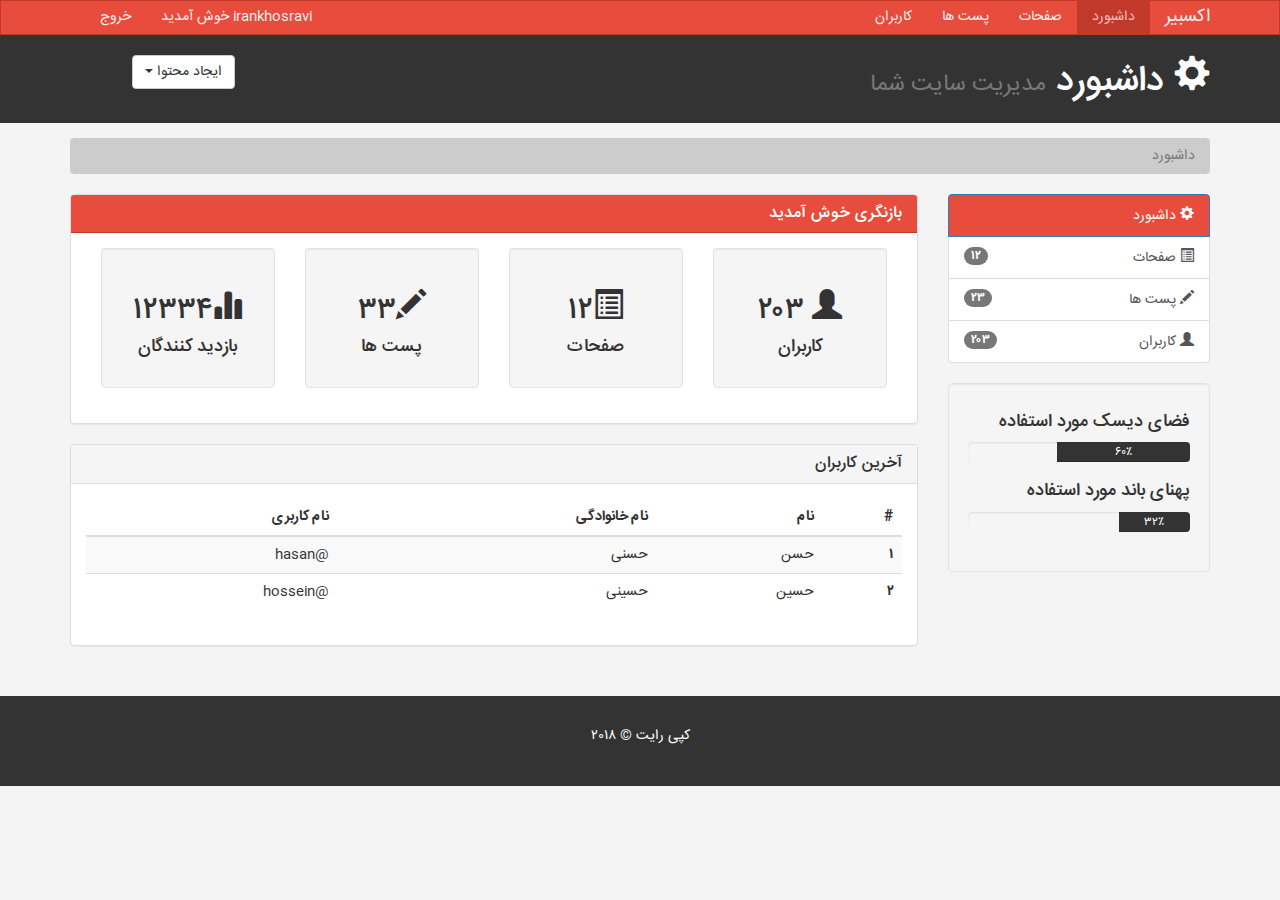
<file: index.html>
<!DOCTYPE html>
<html lang="fa" dir="rtl">
<head>
<meta charset="utf-8">
<meta http-equiv="X-UA-Compatible" content="IE=edge">
<meta name="viewport" content="width=device-width, initial-scale=1">
<title>محیط مدیریت | ‌ویرایش صفحه</title>
<link rel="shortcut icon" href="favicon.ico" type="image/x-icon"/>
<link href="css/bootstrap.min.css" rel="stylesheet">
<link href="css/bootstrap-rtl.min.css" rel="stylesheet">
<link href="css/style.css" rel="stylesheet">
<!--[if lt IE 9]>
<script src="https://oss.maxcdn.com/html5shiv/3.7.3/html5shiv.min.js"></script>
<script src="https://oss.maxcdn.com/respond/1.4.2/respond.min.js"></script>
<![endif]-->
</head>
<body>
<nav class="navbar navbar-default">
<div class="container">
<div class="navbar-header">
<button type="button" class="navbar-toggle collapsed" data-toggle="collapse" data-target="#navbar" aria-expanded="false" aria-controls="navbar">
<span class="sr-only">Toggle navigation</span>
<span class="icon-bar"></span>
<span class="icon-bar"></span>
<span class="icon-bar"></span>
</button>
<a class="navbar-brand" href="index.html">اکسبیر</a>
</div>
<div id="navbar" class="collapse navbar-collapse">
<ul class="nav navbar-nav">
<li class="active"><a href="index.html">داشبورد</a></li>
<li><a href="pages.html">صفحات</a></li>
<li><a href="posts.html">پست ها</a></li>
<li><a href="users.html">کاربران</a></li>
</ul>
<ul class="nav navbar-nav navbar-left">
<li><a href="#">irankhosravi خوش آمدید</a></li>
<li><a href="login.html">خروج</a></li>
</ul>
</div><!--/.nav-collapse -->
</div>
</nav>
<header id="header">
<div class="container">
<div class="row">
<div class="col-md-10">
<h1><span class="glyphicon glyphicon-cog" aria-hidden="true"></span> داشبورد <small>مدیریت سایت شما</small></h1>
</div>
<div class="col-md-2">
<div class="dropdown create">
<button class="btn btn-default dropdown-toggle" type="button" id="dropdownMenu1" data-toggle="dropdown" aria-haspopup="true" aria-expanded="true">
ایجاد محتوا
<span class="caret"></span>
</button>
<ul class="dropdown-menu" aria-labelledby="dropdownMenu1">
<li><a type="button" data-toggle="modal" data-target="#addPage">افزودن صفحه</a></li>
<li><a href="#">افزودن پست</a></li>
<li><a href="#">افزودن کاربر</a></li>
</ul>
</div>
</div>
</div>
</div>
</header>
<section id="breadcrumb">
<div class="container">
<ol class="breadcrumb">
<li class="active">داشبورد</li>
</ol>
</div>
</section>
<section id="main">
<div class="container">
<div class="row">
<div class="col-md-3">
<div class="list-group">
<a href="index.html" class="list-group-item active">
<span class="glyphicon glyphicon-cog" aria-hidden="true"></span> داشبورد</a>
<a href="pages.html" class="list-group-item"><span class="glyphicon glyphicon-list-alt" aria-hidden="true"></span> صفحات <span class="badge">۱۲</span></a>
<a href="posts.html" class="list-group-item"><span class="glyphicon glyphicon-pencil" aria-hidden="true"></span> پست ها <span class="badge">۲۳</span></a>
<a href="users.html" class="list-group-item"><span class="glyphicon glyphicon-user" aria-hidden="true"></span>  کاربران <span class="badge">۲۰۳</span></a>
</div>
<div class="well">
<h4>فضای دیسک مورد استفاده</h4>
<div class="progress">
<div class="progress-bar" role="progressbar" aria-valuenow="60" aria-valuemin="0" aria-valuemax="100" style="width: 60%;">
۶۰٪
</div>
</div>
<h4>پهنای باند مورد استفاده</h4>
<div class="progress">
<div class="progress-bar" role="progressbar" aria-valuenow="32" aria-valuemin="0" aria-valuemax="100" style="width: 32%;">
۳۲٪
</div>
</div>
</div>
</div>
<div class="col-md-9">
<div class="panel panel-default">
<div class="panel-heading main-color-bg">
<h3 class="panel-title">بازنگری خوش آمدید</h3>
</div>
<div class="panel-body">
<div class="col-md-3">
<div class="well text-center">
<h2><span class="glyphicon glyphicon-user" aria-hidden="true"></span> ۲۰۳</h2>
<h4>کاربران</h4>
</div>
</div>
<div class="col-md-3">
<div class="well text-center">
<h2><span class="glyphicon glyphicon-list-alt" aria-hidden="true"></span>۱۲</h2>
<h4>صفحات</h4>
</div>
</div>
<div class="col-md-3">
<div class="well text-center">
<h2><span class="glyphicon glyphicon-pencil" aria-hidden="true"></span>۳۳</h2>
<h4>پست ها</h4>
</div>
</div>
<div class="col-md-3 text-center">
<div class="well">
<h2><span class="glyphicon glyphicon-stats" aria-hidden="true"></span>۱۲۳۳۴</h2>
<h4>بازدید کنندگان</h4>
</div>
</div>
</div>
</div>
<div class="panel panel-default">
<div class="panel-heading">
<h3 class="panel-title">آخرین کاربران</h3>
</div>
<div class="panel-body">
<table class="table table-striped table-hover">
<thead> 
<tr>
<th>#</th> 
<th>نام</th> 
<th>نام خانوادگی<th>
<th>نام کاربری</th> 
</tr> 
</thead> 
<tbody> 
<tr>
<th scope="row">۱</th> 
<td>حسن</td> 
<td>حسنی</td>
<td></td>
<td>@hasan</td>
</tr>
<tr>
<th scope="row">۲</th>
<td>حسین</td>
<td>حسینی</td>
<td></td> 
<td>@hossein</td> 
</tr>
</tbody> 
</table>
</div>
</div>		
</div>
</div>
</div>
</section>
<div class="modal fade" id="addPage" tabindex="-1" role="dialog" aria-labelledby="myModalLabel">
<div class="modal-dialog modal-lg" role="document">
<div class="modal-content">
<form>
<div class="modal-header">
<button type="button" class="close" data-dismiss="modal" aria-label="Close"><span aria-hidden="true">&times;</span></button>
<h4 class="modal-title" id="myModalLabel">افزودن صفحه</h4>
</div>
<div class="modal-body">
<div class="form-group">
<label for="title">عنوان</label>
<input type="text" id="title" name="title" class="form-control">
</div>
<div class="form-group">
<label for="body">متن</label>
<textarea id="body" name="body" class="form-control"></textarea>
</div>
<div class="checkbox-inline">
<label for="published">منتشر شده</label>
<input type="checkbox" id="published" name="published">
</div>
</div>
<div class="modal-footer">
<button type="button" class="btn btn-default" data-dismiss="modal">بستن</button>
<button type="submit" class="btn btn-primary">ذخیره تغییرات</button>
</div>
</form>
</div>
</div>
</div>
<script src="js/jquery.min.js"></script>
<script src="js/bootstrap.min.js"></script>										
<script src="ckeditor/ckeditor.js"></script>
<script>
CKEDITOR.replace('body' ,{
filebrowserUploadUrl : '/admin/panel/upload-image',
filebrowserImageUploadUrl :  '/admin/panel/upload-image'
});
</script>
<footer id="footer" class="clearfix">
<p>کپی رایت &copy; ۲۰۱۸</p>
</footer>
</body>
</html>
</file>
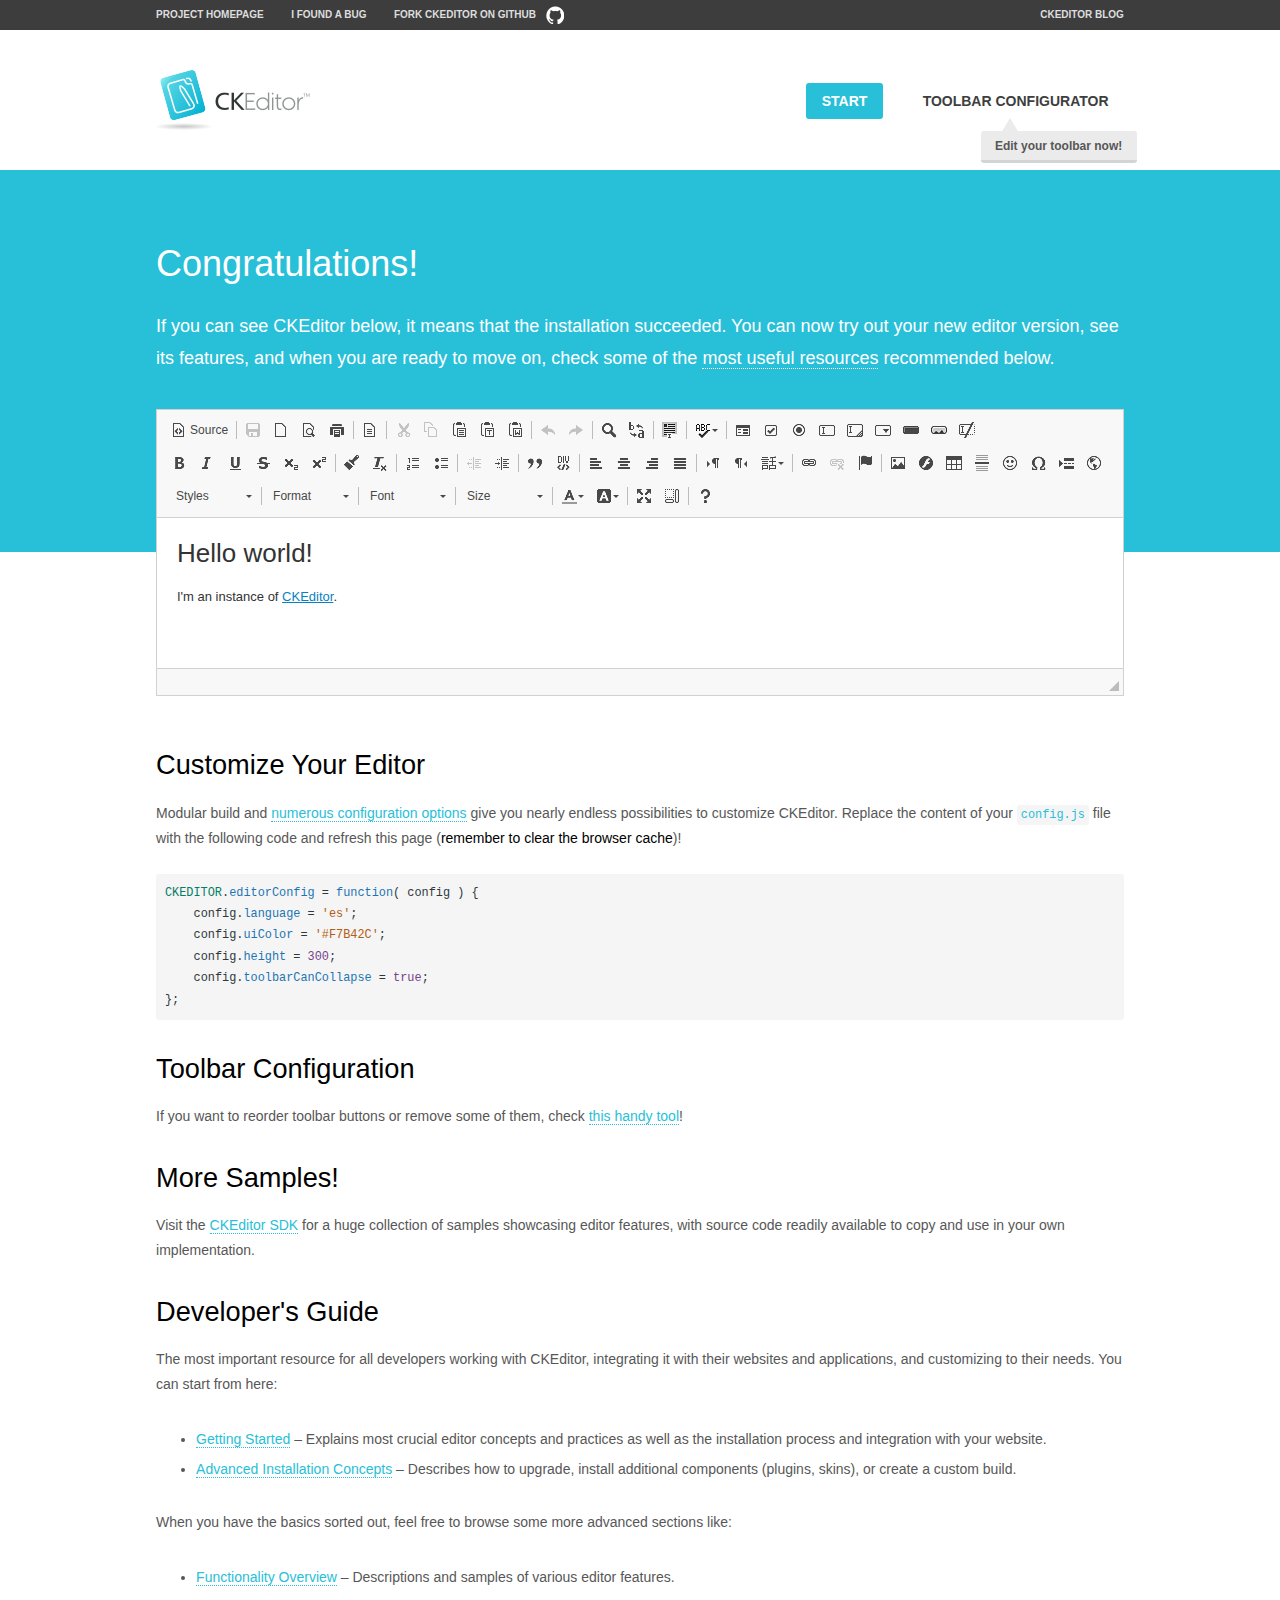
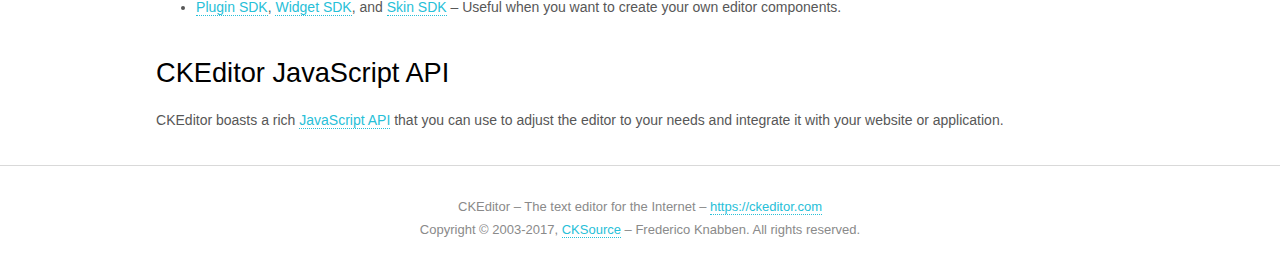
<file: ckeditor/samples/index.html>
<!DOCTYPE html>
<!--
Copyright (c) 2003-2017, CKSource - Frederico Knabben. All rights reserved.
For licensing, see LICENSE.md or https://ckeditor.com/legal/ckeditor-oss-license
-->
<html>
<head>
	<meta charset="utf-8">
	<title>CKEditor Sample</title>
	<script src="../ckeditor.js"></script>
	<script src="js/sample.js"></script>
	<link rel="stylesheet" href="css/samples.css">
	<link rel="stylesheet" href="toolbarconfigurator/lib/codemirror/neo.css">
</head>
<body id="main">

<nav class="navigation-a">
	<div class="grid-container">
		<ul class="navigation-a-left grid-width-70">
			<li><a href="https://ckeditor.com/ckeditor-4/">Project Homepage</a></li>
			<li><a href="https://github.com/ckeditor/ckeditor-dev/issues">I found a bug</a></li>
			<li><a href="http://github.com/ckeditor/ckeditor-dev" class="icon-pos-right icon-navigation-a-github">Fork CKEditor on GitHub</a></li>
		</ul>
		<ul class="navigation-a-right grid-width-30">
			<li><a href="https://ckeditor.com/blog/">CKEditor Blog</a></li>
		</ul>
	</div>
</nav>

<header class="header-a">
	<div class="grid-container">
		<h1 class="header-a-logo grid-width-30">
			<a href="index.html"><img src="img/logo.png" alt="CKEditor Sample"></a>
		</h1>

		<nav class="navigation-b grid-width-70">
			<ul>
				<li><a href="index.html" class="button-a button-a-background">Start</a></li>
				<li><a href="toolbarconfigurator/index.html" class="button-a">Toolbar configurator <span class="balloon-a balloon-a-nw">Edit your toolbar now!</span></a></li>
			</ul>
		</nav>
	</div>
</header>

<main>
	<div class="adjoined-top">
		<div class="grid-container">
			<div class="content grid-width-100">
				<h1>Congratulations!</h1>
				<p>
					If you can see CKEditor below, it means that the installation succeeded.
					You can now try out your new editor version, see its features, and when you are ready to move on, check some of the <a href="#sample-customize">most useful resources</a> recommended below.
				</p>
			</div>
		</div>
	</div>
	<div class="adjoined-bottom">
		<div class="grid-container">
			<div class="grid-width-100">
				<div id="editor">
					<h1>Hello world!</h1>
					<p>I'm an instance of <a href="https://ckeditor.com">CKEditor</a>.</p>
				</div>
			</div>
		</div>
	</div>

	<div class="grid-container">
		<div class="content grid-width-100">
			<section id="sample-customize">
				<h2>Customize Your Editor</h2>
				<p>Modular build and <a href="https://docs.ckeditor.com/ckeditor4/docs/#!/guide/dev_configuration">numerous configuration options</a> give you nearly endless possibilities to customize CKEditor. Replace the content of your <code><a href="../config.js">config.js</a></code> file with the following code and refresh this page (<strong>remember to clear the browser cache</strong>)!</p>
		<pre class="cm-s-neo CodeMirror"><code><span style="padding-right: 0.1px;"><span class="cm-variable">CKEDITOR</span>.<span class="cm-property">editorConfig</span> <span class="cm-operator">=</span> <span class="cm-keyword">function</span>( <span class="cm-def">config</span> ) {</span>
<span style="padding-right: 0.1px;"><span class="cm-tab">	</span><span class="cm-variable-2">config</span>.<span class="cm-property">language</span> <span class="cm-operator">=</span> <span class="cm-string">'es'</span>;</span>
<span style="padding-right: 0.1px;"><span class="cm-tab">	</span><span class="cm-variable-2">config</span>.<span class="cm-property">uiColor</span> <span class="cm-operator">=</span> <span class="cm-string">'#F7B42C'</span>;</span>
<span style="padding-right: 0.1px;"><span class="cm-tab">	</span><span class="cm-variable-2">config</span>.<span class="cm-property">height</span> <span class="cm-operator">=</span> <span class="cm-number">300</span>;</span>
<span style="padding-right: 0.1px;"><span class="cm-tab">	</span><span class="cm-variable-2">config</span>.<span class="cm-property">toolbarCanCollapse</span> <span class="cm-operator">=</span> <span class="cm-atom">true</span>;</span>
<span style="padding-right: 0.1px;">};</span></code></pre>
			</section>

			<section>
				<h2>Toolbar Configuration</h2>
				<p>If you want to reorder toolbar buttons or remove some of them, check <a href="toolbarconfigurator/index.html">this handy tool</a>!</p>
			</section>

			<section>
				<h2>More Samples!</h2>
				<p>Visit the <a href="https://sdk.ckeditor.com">CKEditor SDK</a> for a huge collection of samples showcasing editor features, with source code readily available to copy and use in your own implementation.</p>
			</section>

			<section>
				<h2>Developer's Guide</h2>
				<p>The most important resource for all developers working with CKEditor, integrating it with their websites and applications, and customizing to their needs. You can start from here:</p>
				<ul>
					<li><a href="https://docs.ckeditor.com/ckeditor4/docs/#!/guide/dev_installation">Getting Started</a> &ndash; Explains most crucial editor concepts and practices as well as the installation process and integration with your website.</li>
					<li><a href="https://docs.ckeditor.com/ckeditor4/docs/#!/guide/dev_advanced_installation">Advanced Installation Concepts</a> &ndash; Describes how to upgrade, install additional components (plugins, skins), or create a custom build.</li>
				</ul>
					<p>When you have the basics sorted out, feel free to browse some more advanced sections like:</p>
				<ul>
					<li><a href="https://docs.ckeditor.com/ckeditor4/docs/#!/guide/dev_features">Functionality Overview</a> &ndash; Descriptions and samples of various editor features.</li>
					<li><a href="https://docs.ckeditor.com/ckeditor4/docs/#!/guide/plugin_sdk_intro">Plugin SDK</a>, <a href="https://docs.ckeditor.com/ckeditor4/docs/#!/guide/widget_sdk_intro">Widget SDK</a>, and <a href="https://docs.ckeditor.com/ckeditor4/docs/#!/guide/skin_sdk_intro">Skin SDK</a> &ndash; Useful when you want to create your own editor components.</li>
				</ul>
			</section>

			<section>
				<h2>CKEditor JavaScript API</h2>
				<p>CKEditor boasts a rich <a href="https://docs.ckeditor.com/ckeditor4/docs/#!/api">JavaScript API</a> that you can use to adjust the editor to your needs and integrate it with your website or application.</p>
			</section>
		</div>
	</div>
</main>

<footer class="footer-a grid-container">
	<div class="grid-container">
		<p class="grid-width-100">
			CKEditor &ndash; The text editor for the Internet &ndash; <a class="samples" href="https://ckeditor.com/">https://ckeditor.com</a>
		</p>
		<p class="grid-width-100" id="copy">
			Copyright &copy; 2003-2017, <a class="samples" href="https://cksource.com/">CKSource</a> &ndash; Frederico Knabben. All rights reserved.
		</p>
	</div>
</footer>
<script>
	initSample();
</script>

</body>
</html>
</file>
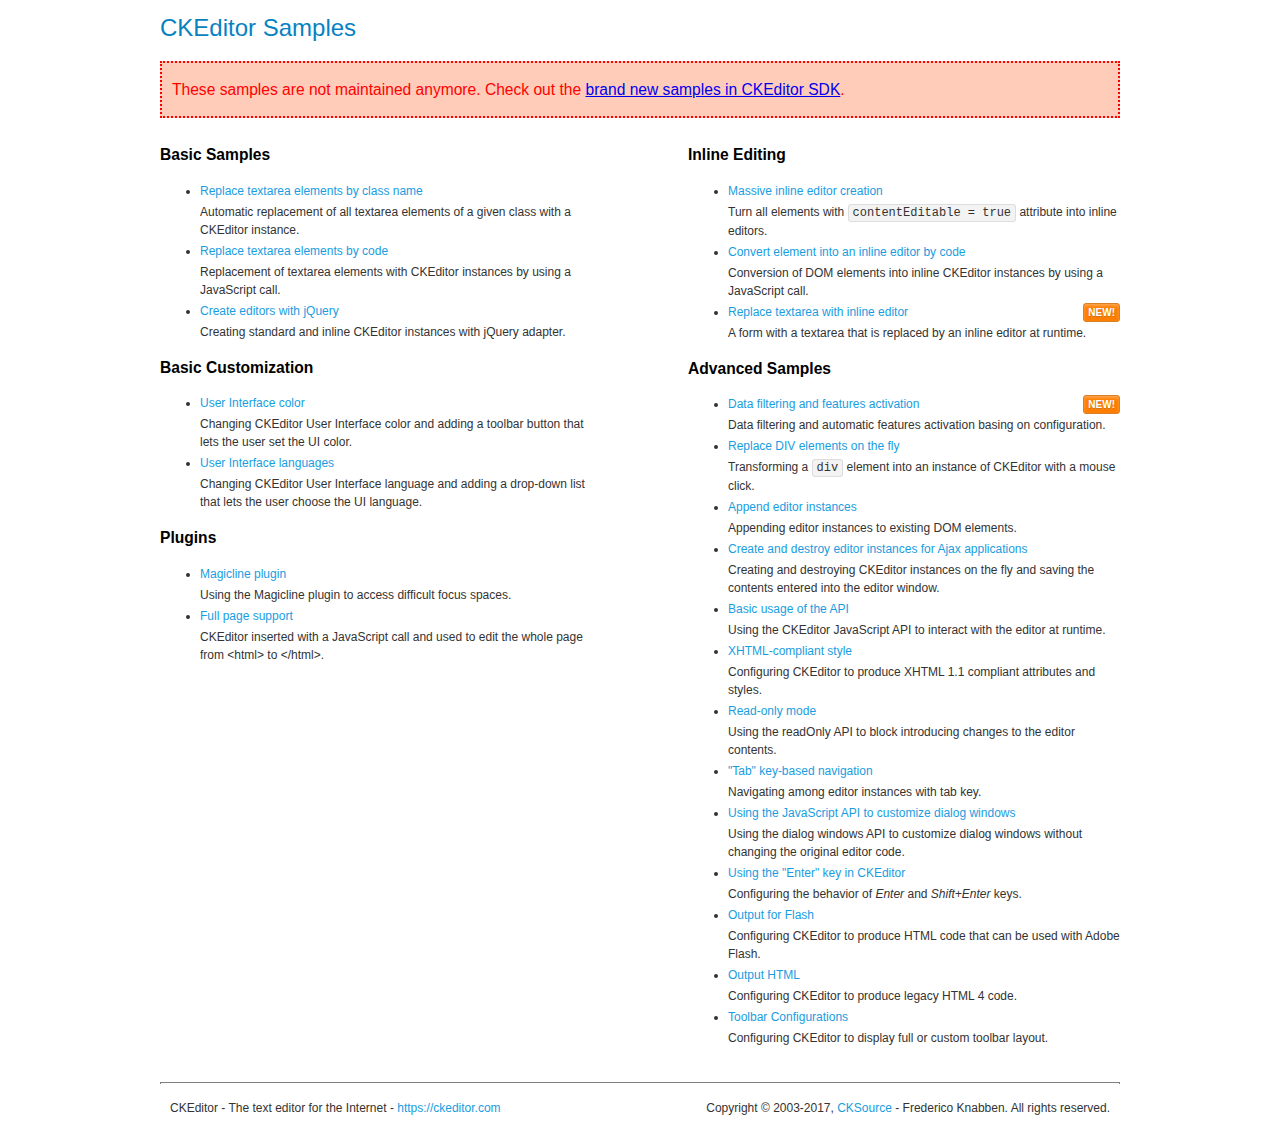
<file: ckeditor/samples/old/index.html>
<!DOCTYPE html>
<!--
Copyright (c) 2003-2017, CKSource - Frederico Knabben. All rights reserved.
For licensing, see LICENSE.md or https://ckeditor.com/legal/ckeditor-oss-license
-->
<html>
<head>
	<meta charset="utf-8">
	<title>CKEditor Samples</title>
	<link rel="stylesheet" href="sample.css">
</head>
<body>
	<h1 class="samples">
		CKEditor Samples
	</h1>
	<div class="warning deprecated">
		These samples are not maintained anymore. Check out the <a href="https://sdk.ckeditor.com/">brand new samples in CKEditor SDK</a>.
	</div>
	<div class="twoColumns">
		<div class="twoColumnsLeft">
			<h2 class="samples">
				Basic Samples
			</h2>
			<dl class="samples">
				<dt><a class="samples" href="replacebyclass.html">Replace textarea elements by class name</a></dt>
				<dd>Automatic replacement of all textarea elements of a given class with a CKEditor instance.</dd>

				<dt><a class="samples" href="replacebycode.html">Replace textarea elements by code</a></dt>
				<dd>Replacement of textarea elements with CKEditor instances by using a JavaScript call.</dd>

				<dt><a class="samples" href="jquery.html">Create editors with jQuery</a></dt>
				<dd>Creating standard and inline CKEditor instances with jQuery adapter.</dd>
			</dl>

			<h2 class="samples">
				Basic Customization
			</h2>
			<dl class="samples">
				<dt><a class="samples" href="uicolor.html">User Interface color</a></dt>
				<dd>Changing CKEditor User Interface color and adding a toolbar button that lets the user set the UI color.</dd>

				<dt><a class="samples" href="uilanguages.html">User Interface languages</a></dt>
				<dd>Changing CKEditor User Interface language and adding a drop-down list that lets the user choose the UI language.</dd>
			</dl>


			<h2 class="samples">Plugins</h2>
<dl class="samples">
<dt><a class="samples" href="magicline/magicline.html">Magicline plugin</a></dt>
<dd>Using the Magicline plugin to access difficult focus spaces.</dd>

<dt><a class="samples" href="wysiwygarea/fullpage.html">Full page support</a></dt>
<dd>CKEditor inserted with a JavaScript call and used to edit the whole page from &lt;html&gt; to &lt;/html&gt;.</dd>
</dl>
		</div>
		<div class="twoColumnsRight">
			<h2 class="samples">
				Inline Editing
			</h2>
			<dl class="samples">
				<dt><a class="samples" href="inlineall.html">Massive inline editor creation</a></dt>
				<dd>Turn all elements with <code>contentEditable = true</code> attribute into inline editors.</dd>

				<dt><a class="samples" href="inlinebycode.html">Convert element into an inline editor by code</a></dt>
				<dd>Conversion of DOM elements into inline CKEditor instances by using a JavaScript call.</dd>

				<dt><a class="samples" href="inlinetextarea.html">Replace textarea with inline editor</a> <span class="new">New!</span></dt>
				<dd>A form with a textarea that is replaced by an inline editor at runtime.</dd>

				
			</dl>

			<h2 class="samples">
				Advanced Samples
			</h2>
			<dl class="samples">
				<dt><a class="samples" href="datafiltering.html">Data filtering and features activation</a> <span class="new">New!</span></dt>
				<dd>Data filtering and automatic features activation basing on configuration.</dd>

				<dt><a class="samples" href="divreplace.html">Replace DIV elements on the fly</a></dt>
				<dd>Transforming a <code>div</code> element into an instance of CKEditor with a mouse click.</dd>

				<dt><a class="samples" href="appendto.html">Append editor instances</a></dt>
				<dd>Appending editor instances to existing DOM elements.</dd>

				<dt><a class="samples" href="ajax.html">Create and destroy editor instances for Ajax applications</a></dt>
				<dd>Creating and destroying CKEditor instances on the fly and saving the contents entered into the editor window.</dd>

				<dt><a class="samples" href="api.html">Basic usage of the API</a></dt>
				<dd>Using the CKEditor JavaScript API to interact with the editor at runtime.</dd>

				<dt><a class="samples" href="xhtmlstyle.html">XHTML-compliant style</a></dt>
				<dd>Configuring CKEditor to produce XHTML 1.1 compliant attributes and styles.</dd>

				<dt><a class="samples" href="readonly.html">Read-only mode</a></dt>
				<dd>Using the readOnly API to block introducing changes to the editor contents.</dd>

				<dt><a class="samples" href="tabindex.html">"Tab" key-based navigation</a></dt>
				<dd>Navigating among editor instances with tab key.</dd>


				
<dt><a class="samples" href="dialog/dialog.html">Using the JavaScript API to customize dialog windows</a></dt>
<dd>Using the dialog windows API to customize dialog windows without changing the original editor code.</dd>

<dt><a class="samples" href="enterkey/enterkey.html">Using the &quot;Enter&quot; key in CKEditor</a></dt>
<dd>Configuring the behavior of <em>Enter</em> and <em>Shift+Enter</em> keys.</dd>

<dt><a class="samples" href="htmlwriter/outputforflash.html">Output for Flash</a></dt>
<dd>Configuring CKEditor to produce HTML code that can be used with Adobe Flash.</dd>

<dt><a class="samples" href="htmlwriter/outputhtml.html">Output HTML</a></dt>
<dd>Configuring CKEditor to produce legacy HTML 4 code.</dd>

<dt><a class="samples" href="toolbar/toolbar.html">Toolbar Configurations</a></dt>
<dd>Configuring CKEditor to display full or custom toolbar layout.</dd>

			</dl>
		</div>
	</div>
	<div id="footer">
		<hr>
		<p>
			CKEditor - The text editor for the Internet - <a class="samples" href="https://ckeditor.com/">https://ckeditor.com</a>
		</p>
		<p id="copy">
			Copyright &copy; 2003-2017, <a class="samples" href="https://cksource.com/">CKSource</a> - Frederico Knabben. All rights reserved.
		</p>
	</div>
</body>
</html>
</file>
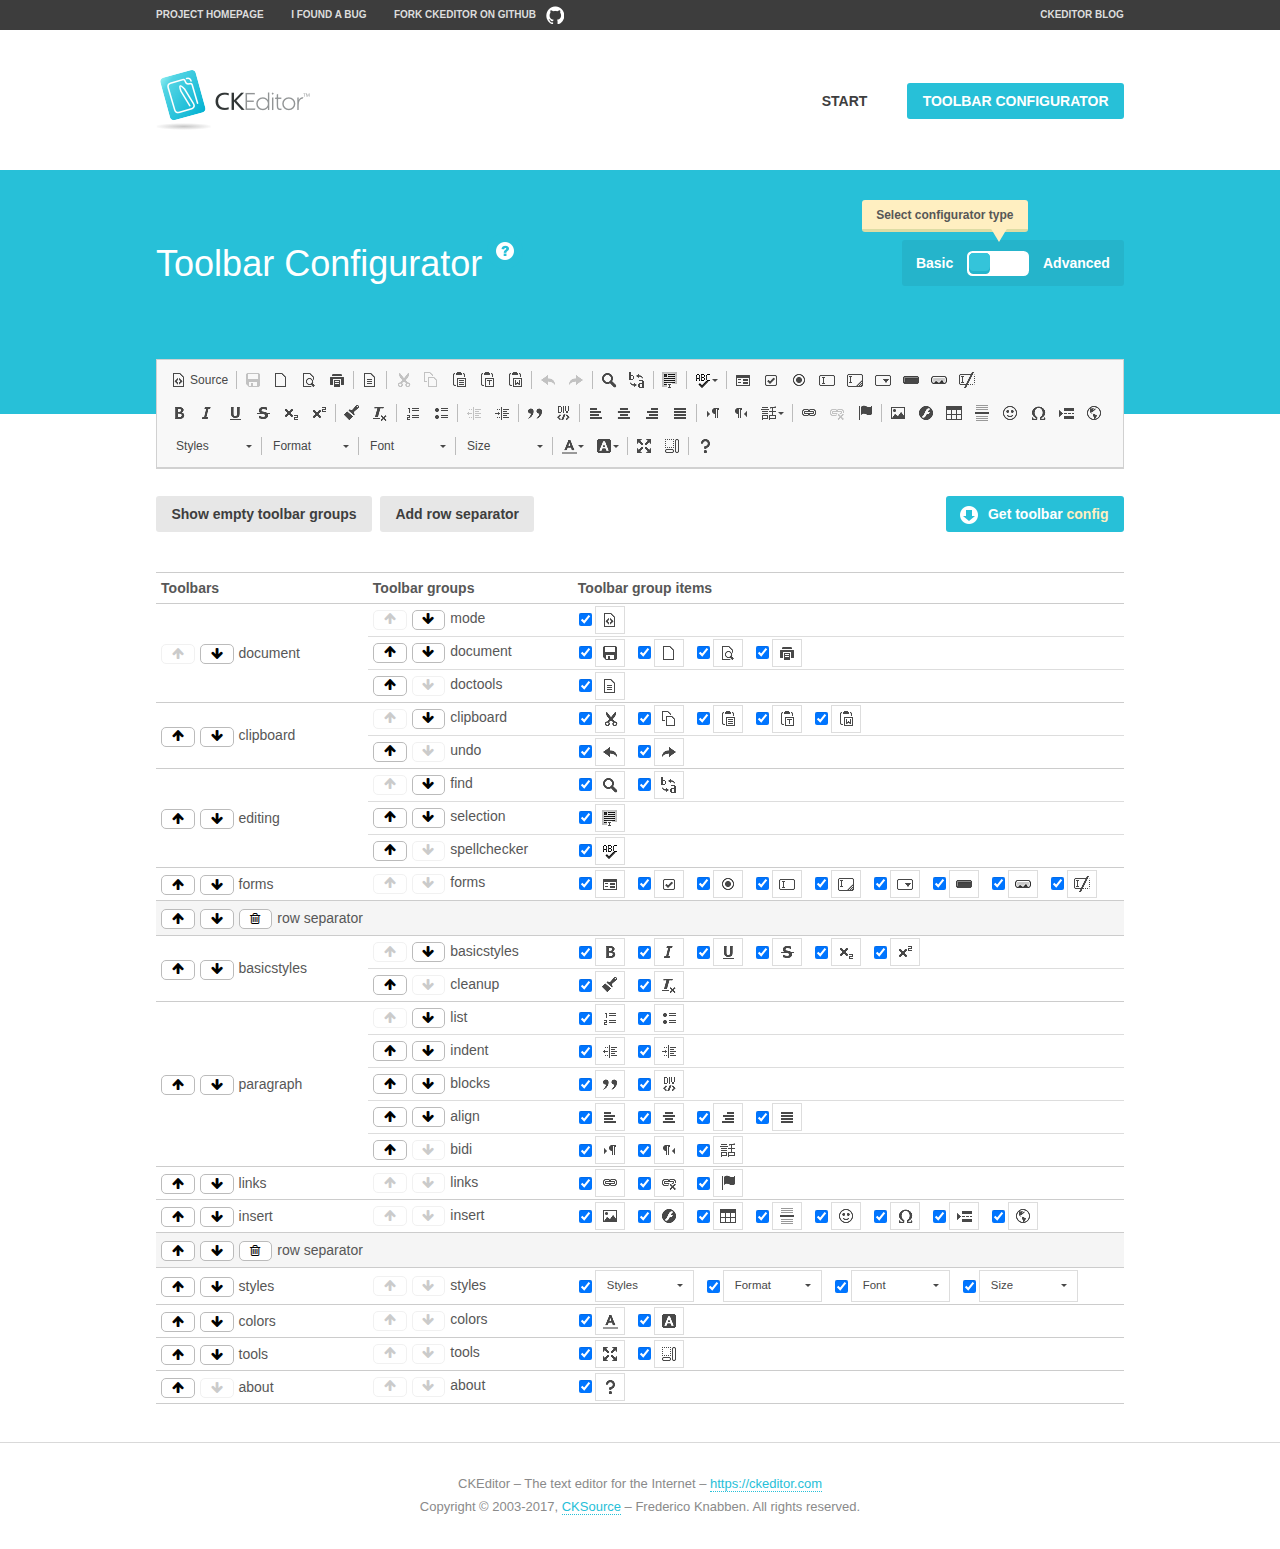
<file: ckeditor/samples/toolbarconfigurator/index.html>
<!DOCTYPE html>
<!--
Copyright (c) 2003-2017, CKSource - Frederico Knabben. All rights reserved.
For licensing, see LICENSE.md or https://ckeditor.com/legal/ckeditor-oss-license
-->
<!--[if IE 8]><html class="ie8"><![endif]-->
<!--[if gt IE 8]><html><![endif]-->
<!--[if !IE]><!--><html><!--<![endif]-->
<head>
	<meta charset="utf-8">
	<title>Toolbar Configurator</title>
	<script src="../../ckeditor.js"></script>
	<script>
		if ( CKEDITOR.env.ie && CKEDITOR.env.version < 9 )
			CKEDITOR.tools.enableHtml5Elements( document );
	</script>
	<link rel="stylesheet" href="lib/codemirror/codemirror.css">
	<link rel="stylesheet" href="lib/codemirror/show-hint.css">
	<link rel="stylesheet" href="lib/codemirror/neo.css">
	<link rel="stylesheet" href="css/fontello.css">
	<link rel="stylesheet" href="../css/samples.css">
</head>
<body id="toolbar">

<nav class="navigation-a">
	<div class="grid-container">
		<ul class="navigation-a-left grid-width-70">
			<li><a href="https://ckeditor.com/ckeditor-4/">Project Homepage</a></li>
			<li><a href="https://github.com/ckeditor/ckeditor-dev/issues">I found a bug</a></li>
			<li><a href="http://github.com/ckeditor/ckeditor-dev" class="icon-pos-right icon-navigation-a-github">Fork CKEditor on GitHub</a></li>
		</ul>
		<ul class="navigation-a-right grid-width-30">
			<li><a href="https://ckeditor.com/blog/">CKEditor Blog</a></li>
		</ul>
	</div>
</nav>

<header class="header-a">
	<div class="grid-container">
		<h1 class="header-a-logo grid-width-30">
			<a href="../index.html"><img src="../img/logo.png" alt="CKEditor Logo"></a>
		</h1>
		<nav class="navigation-b grid-width-70">
			<ul>
				<li><a href="../index.html"  class="button-a">Start</a></li>
				<li><a href="index.html"  class="button-a button-a-background">Toolbar configurator</a></li>
			</ul>
		</nav>
	</div>
</header>

<main>
	<div class="adjoined-top">
		<div class="grid-container">
			<div class="content grid-width-100">
				<div class="grid-container-nested">
					<h1 class="grid-width-60">
						Toolbar Configurator
						<a href="#help-content" type="button" title="Configurator help" id="help" class="button-a button-a-background button-a-no-text icon-pos-left icon-question-mark">Help</a>
					</h1>

					<div class="grid-width-40 grid-switch-magic">
						<div class="switch">
							<span class="balloon-a balloon-a-se">Select configurator type</span>
							<input type="radio" name="radio" data-num="1" id="radio-basic" />
							<input type="radio" name="radio" data-num="2" id="radio-advanced" />
							<label data-for="1" for="radio-basic">Basic</label>
							<span class="switch-inner">
								<span class="handler"></span>
							</span>
							<label data-for="2" for="radio-advanced">Advanced</label>
						</div>
					</div>
				</div>
			</div>
		</div>
	</div>
	<div class="adjoined-bottom">
		<div class="grid-container">
			<div class="grid-width-100">
				<div class="editors-container">
					<div id="editor-basic"></div>
					<div id="editor-advanced"></div>
				</div>
			</div>
		</div>
	</div>

	<div class="grid-container configurator">
		<div class="content grid-width-100">
			<div class="configurator">
				<div>
					<div id="toolbarModifierWrapper"></div>
				</div>
			</div>
		</div>
	</div>

	<div id="help-content">
		<div class="grid-container">
			<div class="grid-width-100">
				<h2>What Am I Doing Here?</h2>

				<div class="grid-container grid-container-nested">
					<div class="basic">
						<div class="grid-width-50">
							<p>Arrange <a href="https://docs.ckeditor.com/ckeditor4/docs/#!/api/CKEDITOR.config-cfg-toolbarGroups">toolbar groups</a>, toggle <a href="https://docs.ckeditor.com/ckeditor4/docs/#!/api/CKEDITOR.config-cfg-removeButtons">button visibility</a> according to your needs and get your toolbar configuration.</p>
							<p>You can replace the content of the <a href="../../config.js"><code>config.js</code></a> file with the generated configuration. If you already set some configuration options you will need to merge both configurations.</p>
						</div>
						<div class="grid-width-50">
							<p>Read more about different ways of <a href="https://docs.ckeditor.com/ckeditor4/docs/#!/guide/dev_configuration">setting configuration</a> and do not forget about <strong>clearing browser cache</strong>.</p>
							<p>Arranging toolbar groups is the recommended way of configuring the toolbar, but if you need more freedom you can use the <a href="#advanced">advanced configurator</a>.</p>
						</div>
					</div>
					<div class="advanced" style="display: none;">
						<div class="grid-width-50">
							<p>With this code editor you can edit your <a href="https://docs.ckeditor.com/ckeditor4/docs/#!/api/CKEDITOR.config-cfg-toolbar">toolbar configuration</a> live.</p>
							<p>You can replace the content of the <a href="../../config.js"><code>config.js</code></a> file with the generated configuration. If you already set some configuration options you will need to merge both configurations.</p>
						</div>
						<div class="grid-width-50">
							<p>Read more about different ways of <a href="https://docs.ckeditor.com/ckeditor4/docs/#!/guide/dev_configuration">setting configuration</a> and do not forget about <strong>clearing browser cache</strong>.</p>
						</div>
					</div>
				</div>

				<p class="grid-container grid-container-nested">
					<button type="button" class="help-content-close grid-width-100 button-a button-a-background">Got it. Let's play!</button>
				</p>
			</div>
		</div>
	</div>
</main>

<footer class="footer-a grid-container">
	<p class="grid-width-100">
		CKEditor &ndash; The text editor for the Internet &ndash; <a class="samples" href="https://ckeditor.com/">https://ckeditor.com</a>
	</p>
	<p class="grid-width-100" id="copy">
		Copyright &copy; 2003-2017, <a class="samples" href="https://cksource.com/">CKSource</a> &ndash; Frederico Knabben. All rights reserved.
	</p>
</footer>

<script src="lib/codemirror/codemirror.js"></script>
<script src="lib/codemirror/javascript.js"></script>
<script src="lib/codemirror/show-hint.js"></script>

<script src="js/fulltoolbareditor.js"></script>
<script src="js/abstracttoolbarmodifier.js"></script>
<script src="js/toolbarmodifier.js"></script>
<script src="js/toolbartextmodifier.js"></script>
<script src="../js/sf.js"></script>

<script>
	( function() {
		'use strict';

		var mode = ( window.location.hash.substr( 1 ) === 'advanced' ) ? 'advanced' : 'basic',
			configuratorSection = CKEDITOR.document.findOne( 'main > .grid-container.configurator' ),
			basicInstruction = CKEDITOR.document.findOne( '#help-content .basic' ),
			advancedInstruction = CKEDITOR.document.findOne( '#help-content .advanced' ),

			// Configurator mode switcher.
			modeSwitchBasic = CKEDITOR.document.getById( 'radio-basic' ),
			modeSwitchAdvanced = CKEDITOR.document.getById( 'radio-advanced' );

		// Initial setup
		function updateSwitcher() {
			if ( mode === 'advanced' ) {
				modeSwitchAdvanced.$.checked = true;
			} else {
				modeSwitchBasic.$.checked = true;
			}
		}

		updateSwitcher();

		CKEDITOR.document.getWindow().on( 'hashchange', function( e ) {
			var hash = window.location.hash.substr( 1 );
			if ( !( hash === 'advanced' || hash === 'basic' ) ) {
				return;
			}
			mode = hash;
			onToolbarsDone( mode );
		} );

		CKEDITOR.document.getWindow().on( 'resize', function() {
			updateToolbar( ( mode === 'basic' ? toolbarModifier : toolbarTextModifier )[ 'editorInstance' ] );
		} );

		function onRefresh( modifier ) {
			modifier = modifier || this;

			if ( mode === 'basic' && modifier instanceof ToolbarConfigurator.ToolbarTextModifier ) {
				return;
			}

			// CodeMirror container becomes visible, so we need to refresh and to avoid rendering problems.
			if ( mode === 'advanced' && modifier instanceof ToolbarConfigurator.ToolbarTextModifier ) {
				modifier.codeContainer.refresh();
			}

			updateToolbar( modifier.editorInstance );
		}

		function updateToolbar( editor ) {
			var editorContainer = editor.container;

			// Not always editor is loaded.
			if ( !editorContainer ) {
				return;
			}

			var displayStyle = editorContainer.getStyle( 'display' );

			editorContainer.setStyle( 'display', 'block' );

			var newHeight = editorContainer.getSize( 'height' );

			var newMarginTop = parseInt( editorContainer.getComputedStyle( 'margin-top' ), 10 );
			newMarginTop = ( isNaN( newMarginTop ) ? 0 : Number( newMarginTop ) );

			var newMarginBottom = parseInt( editorContainer.getComputedStyle( 'margin-bottom' ), 10 );
			newMarginBottom = ( isNaN( newMarginBottom ) ? 0 : Number( newMarginBottom ) );

			var result = newHeight + newMarginTop + newMarginBottom;

			editorContainer.setStyle( 'display', displayStyle );

			editor.container.getAscendant( 'div' ).setStyle( 'height', result + 'px' );
		}

		var toolbarModifier = new ToolbarConfigurator.ToolbarModifier( 'editor-basic' );

		var done = 0;
		toolbarModifier.init( onToolbarInit );
		toolbarModifier.onRefresh = onRefresh;

		CKEDITOR.document.getById( 'toolbarModifierWrapper' ).append( toolbarModifier.mainContainer );

		var toolbarTextModifier = new ToolbarConfigurator.ToolbarTextModifier( 'editor-advanced' );
		toolbarTextModifier.init( onToolbarInit );
		toolbarTextModifier.onRefresh = onRefresh;

		function onToolbarInit() {
			if ( ++done === 2 ) {
				onToolbarsDone();

				positionSticky.watch( CKEDITOR.document.findOne( '.toolbar' ), function() {
					return mode === 'advanced';
				} );
			}
		}

		function onToolbarsDone() {
			if ( mode === 'basic' ) {
				toggleModeBasic( false );
			} else {
				toggleModeAdvanced( false );
			}

			updateSwitcher();

			setTimeout( function() {
				CKEDITOR.document.findOne( '.editors-container' ).addClass( 'active' );
				CKEDITOR.document.findOne( '#toolbarModifierWrapper' ).addClass( 'active' );
			}, 200 );
		}

		CKEDITOR.document.getById( 'toolbarModifierWrapper' ).append( toolbarTextModifier.mainContainer );

		function toogleModeSwitch( onElement, offElement, onModifier, offModifier ) {
			onElement.addClass( 'fancy-button-active' );
			offElement.removeClass( 'fancy-button-active' );

			onModifier.showUI();
			offModifier.hideUI();
		}

		function toggleModeBasic( callOnRefresh ) {
			callOnRefresh = ( callOnRefresh !== false );
			mode = 'basic';
			window.location.hash = '#basic';
			toogleModeSwitch( modeSwitchBasic, modeSwitchAdvanced, toolbarModifier, toolbarTextModifier );

			configuratorSection.removeClass( 'freed-width' );
			basicInstruction.show();
			advancedInstruction.hide();

			callOnRefresh && onRefresh( toolbarModifier );
		}

		function toggleModeAdvanced( callOnRefresh ) {
			callOnRefresh = ( callOnRefresh !== false );
			mode = 'advanced';
			window.location.hash = '#advanced';
			toogleModeSwitch( modeSwitchAdvanced, modeSwitchBasic, toolbarTextModifier, toolbarModifier );

			configuratorSection.addClass( 'freed-width' );
			advancedInstruction.show();
			basicInstruction.hide();

			callOnRefresh && onRefresh( toolbarTextModifier );
		}

		modeSwitchBasic.on( 'click', toggleModeBasic );
		modeSwitchAdvanced.on( 'click', toggleModeAdvanced );

		//
		// Position:sticky for the toolbar.
		//

		// Will make elements behave like they were styled with position:sticky.
		var positionSticky = {
			// Store object: {
			// 		element: CKEDITOR.dom.element, // Element which will float.
			// 		placeholder: CKEDITOR.dom.element, // Placeholder which is place to prevent page bounce.
			// 		isFixed: boolean // Whether element float now.
			// }
			watched: [],

			active: [],

			staticContainer: null,

			init: function() {
				var element = CKEDITOR.dom.element.createFromHtml(
					'<div class="staticContainer">' +
						'<div class="grid-container" >' +
							'<div class="grid-width-100">' +
								'<div class="inner"></div>' +
							'</div>' +
						'</div>' +
					'</div>' );

				this.staticContainer = element.findOne( '.inner' );

				CKEDITOR.document.getBody().append( element );
			},

			watch: function( element, preventFunc ) {
				this.watched.push( {
					element: element,
					placeholder: new CKEDITOR.dom.element( 'div' ),
					isFixed: false,
					preventFunc: preventFunc
				} );
			},

			checkAll: function() {
				for ( var i = 0; i < this.watched.length; i++ ) {
					this.check( this.watched[ i ] );
				}
			},

			check: function( element ) {
				var isFixed = element.isFixed;
				var shouldBeFixed = this.shouldBeFixed( element );

				// Nothing to be done.
				if ( isFixed === shouldBeFixed ) {
					return;
				}

				var placeholder = element.placeholder;

				if ( isFixed ) {
					// Unfixing.

					element.element.insertBefore( placeholder );
					placeholder.remove();

					element.element.removeStyle( 'margin' );

					this.active.splice( CKEDITOR.tools.indexOf( this.active, element ), 1 );

				} else {
					// Fixing.
					placeholder.setStyle( 'width', element.element.getSize( 'width' ) + 'px' );
					placeholder.setStyle( 'height', element.element.getSize( 'height' ) + 'px' );
					placeholder.setStyle( 'margin-bottom', element.element.getComputedStyle( 'margin-bottom' ) );
					placeholder.setStyle( 'display', element.element.getComputedStyle( 'display' ) );
					placeholder.insertAfter( element.element );

					this.staticContainer.append( element.element );

					this.active.push( element );
				}

				element.isFixed = !element.isFixed;
			},

			shouldBeFixed: function( element ) {
				if ( element.preventFunc && element.preventFunc() ) {
					return false;
				}

				// If element is already fixed we are checking it's placeholder.
				var related = ( element.isFixed ? element.placeholder : element.element ),
					clientRect = related.$.getBoundingClientRect(),
					staticHeight = this.staticContainer.getSize('height' ),
					elemHeight = element.element.getSize( 'height' );

				if ( element.isFixed ) {
					return ( clientRect.top + elemHeight < staticHeight );
				} else {
					return ( clientRect.top < staticHeight );
				}
			}
		};

		positionSticky.init();

		CKEDITOR.document.getWindow().on( 'scroll',
			new CKEDITOR.tools.eventsBuffer( 100, positionSticky.checkAll, positionSticky ).input
		);

		// Make the toolbar sticky.
		positionSticky.watch( CKEDITOR.document.findOne( '.editors-container' ) );

		// Help button and help-content.
		( function() {
			var helpButton = CKEDITOR.document.getById( 'help' ),
				helpContent = CKEDITOR.document.getById( 'help-content' );

			// Don't show help button on IE8 because it's unsupported by Pico Modal.
			if ( CKEDITOR.env.ie && CKEDITOR.env.version == 8 ) {
				helpButton.hide();
			} else {
				// Display help modal when the button is clicked.
				helpButton.on( 'click', function( evt ) {
					SF.modal( {
						// Clone modal content from DOM.
						content: helpContent.getHtml(),

						afterCreate: function( modal ) {
							// Enable modal content button to close the modal.
							new CKEDITOR.dom.element( modal.modalElem() ).findOne( '.help-content-close' ).once( 'click', modal.close );
						}
					} ).show();
				} );
			}
		} )();
	} )();
</script>
</body>
</html>
</file>
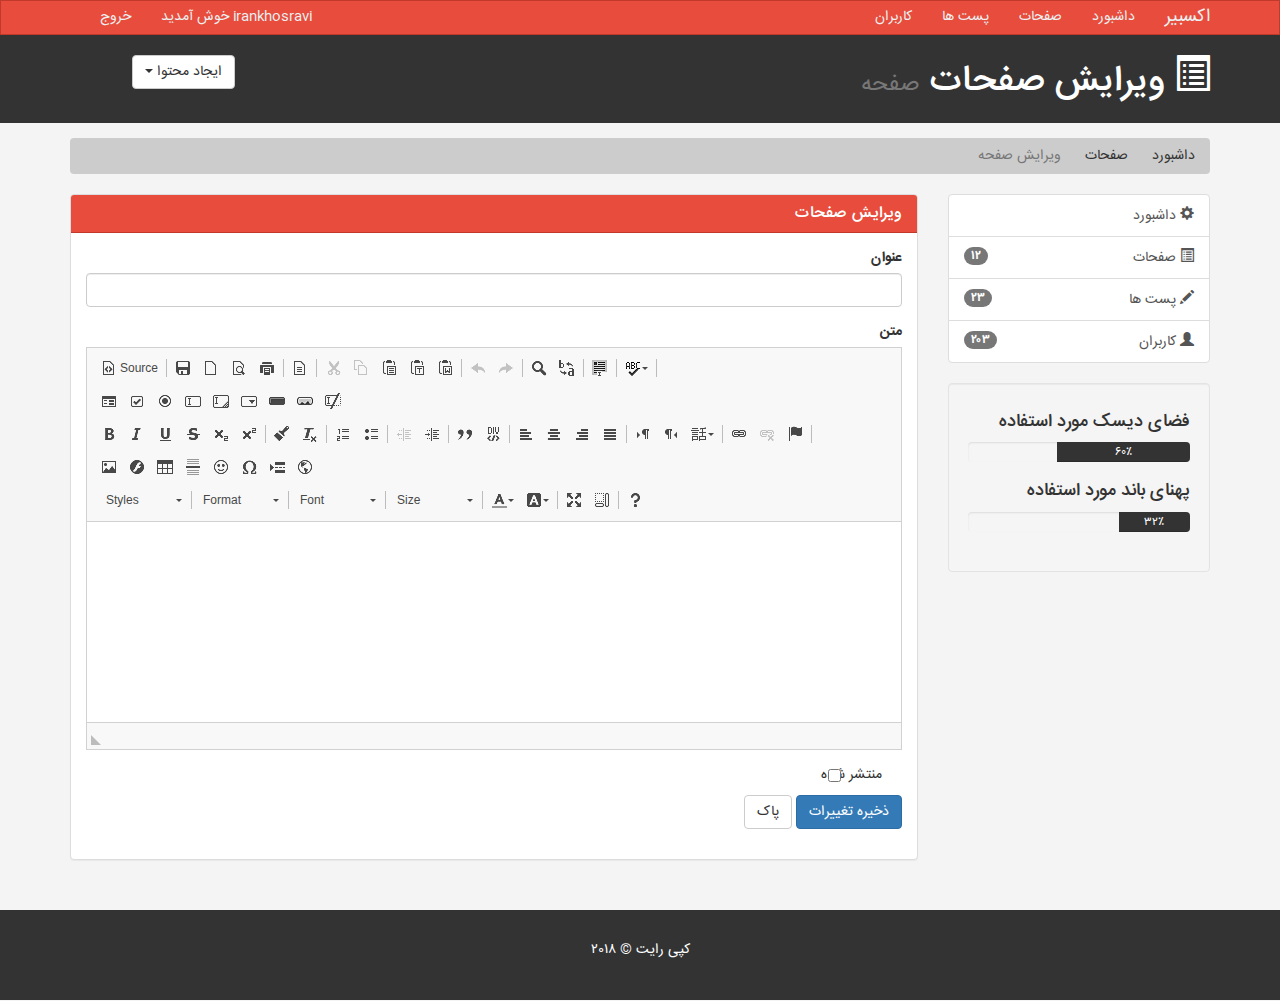
<file: edit.html>
<!DOCTYPE html>
<html lang="fa" dir="rtl">
<head>
<meta charset="utf-8">
<meta http-equiv="X-UA-Compatible" content="IE=edge">
<meta name="viewport" content="width=device-width, initial-scale=1">
<title>محیط مدیریت | ‌ویرایش صفحه</title>
<link rel="shortcut icon" href="favicon.ico" type="image/x-icon"/>
<link href="css/bootstrap.min.css" rel="stylesheet">
<link href="css/bootstrap-rtl.min.css" rel="stylesheet">
<link href="css/style.css" rel="stylesheet">
<!--[if lt IE 9]>
<script src="https://oss.maxcdn.com/html5shiv/3.7.3/html5shiv.min.js"></script>
<script src="https://oss.maxcdn.com/respond/1.4.2/respond.min.js"></script>
<![endif]-->
</head>
<body>
<nav class="navbar navbar-default">
<div class="container">
<div class="navbar-header">
<button type="button" class="navbar-toggle collapsed" data-toggle="collapse" data-target="#navbar" aria-expanded="false" aria-controls="navbar">
<span class="sr-only">Toggle navigation</span>
<span class="icon-bar"></span>
<span class="icon-bar"></span>
<span class="icon-bar"></span>
</button>
<a class="navbar-brand" href="index.html">اکسبیر</a>
</div>
<div id="navbar" class="collapse navbar-collapse">
<ul class="nav navbar-nav">
<li><a href="index.html">داشبورد</a></li>
<li><a href="pages.html">صفحات</a></li>
<li><a href="posts.html">پست ها</a></li>
<li><a href="users.html">کاربران</a></li>
</ul>
<ul class="nav navbar-nav navbar-left">
<li><a href="#">irankhosravi خوش آمدید</a></li>
<li><a href="login.html">خروج</a></li>
</ul>
</div><!--/.nav-collapse -->
</div>
</nav>
<header id="header">
<div class="container">
<div class="row">
<div class="col-md-10">
<h1><span class="glyphicon glyphicon-list-alt" aria-hidden="true"></span> ویرایش صفحات <small>صفحه</small></h1>
</div>
<div class="col-md-2">
<div class="dropdown create">
<button class="btn btn-default dropdown-toggle" type="button" id="dropdownMenu1" data-toggle="dropdown" aria-haspopup="true" aria-expanded="true">
ایجاد محتوا
<span class="caret"></span>
</button>
<ul class="dropdown-menu" aria-labelledby="dropdownMenu1">
<li><a type="button" data-toggle="modal" data-target="#addPage">افزودن صفحه</a></li>
<li><a href="#">افزودن پست</a></li>
<li><a href="#">افزودن کاربر</a></li>
</ul>
</div>
</div>
</div>
</div>
</header>
<section id="breadcrumb">
<div class="container">
<ol class="breadcrumb">
<li><a href="index.html">داشبورد</a></li>
<li><a href="pages.html">صفحات</a></li>
<li class="active">ویرایش صفحه</li>
</ol>
</div>
</section>
<section id="main">
<div class="container">
<div class="row">
<div class="col-md-3">
<div class="list-group">
<a href="index.html" class="list-group-item">
<span class="glyphicon glyphicon-cog" aria-hidden="true"></span> داشبورد</a>
<a href="pages.html" class="list-group-item"><span class="glyphicon glyphicon-list-alt" aria-hidden="true"></span> صفحات <span class="badge">۱۲</span></a>
<a href="posts.html" class="list-group-item"><span class="glyphicon glyphicon-pencil" aria-hidden="true"></span> پست ها <span class="badge">۲۳</span></a>
<a href="users.html" class="list-group-item"><span class="glyphicon glyphicon-user" aria-hidden="true"></span>  کاربران <span class="badge">۲۰۳</span></a>
</div>
<div class="well">
<h4>فضای دیسک مورد استفاده</h4>
<div class="progress">
<div class="progress-bar" role="progressbar" aria-valuenow="60" aria-valuemin="0" aria-valuemax="100" style="width: 60%;">
۶۰٪
</div>
</div>
<h4>پهنای باند مورد استفاده</h4>
<div class="progress">
<div class="progress-bar" role="progressbar" aria-valuenow="32" aria-valuemin="0" aria-valuemax="100" style="width: 32%;">
۳۲٪
</div>
</div>
</div>
</div>
<div class="col-md-9">
<div class="panel panel-default">
<div class="panel-heading main-color-bg">
<h3 class="panel-title">ویرایش صفحات</h3>
</div>
<div class="panel-body">
<div class="row">
<div class="col-md-12">

<form>
<div class="form-group">
<label for="title">عنوان</label>
<input type="text" id="title" name="title" class="form-control" />
</div>
<div class="form-group">
<label for="body">متن</label>
<textarea id="body" name="body" class="form-control"></textarea>
</div>
<div class="checkbox">
<label for="published">منتشر شده</label>
<input type="checkbox" id="published" name="published">
</div>
<div class="form-group">
<button type="submit" class="btn btn-primary">ذخیره تغییرات</button>
<button type="reste" class="btn btn-default">پاک</button>
</div>
</form>

</div>
</div>
</div>
</div>
</div>
</div>
</div>
</section>
<script src="js/jquery.min.js"></script>
<script src="js/bootstrap.min.js"></script>										
<script src="ckeditor/ckeditor.js"></script>
<script>
CKEDITOR.replace('body' ,{
filebrowserUploadUrl : '/admin/panel/upload-image',
filebrowserImageUploadUrl :  '/admin/panel/upload-image'
});
</script>
<footer id="footer" class="clearfix">
<p>کپی رایت &copy; ۲۰۱۸</p>
</footer>
</body>
</html>
</file>
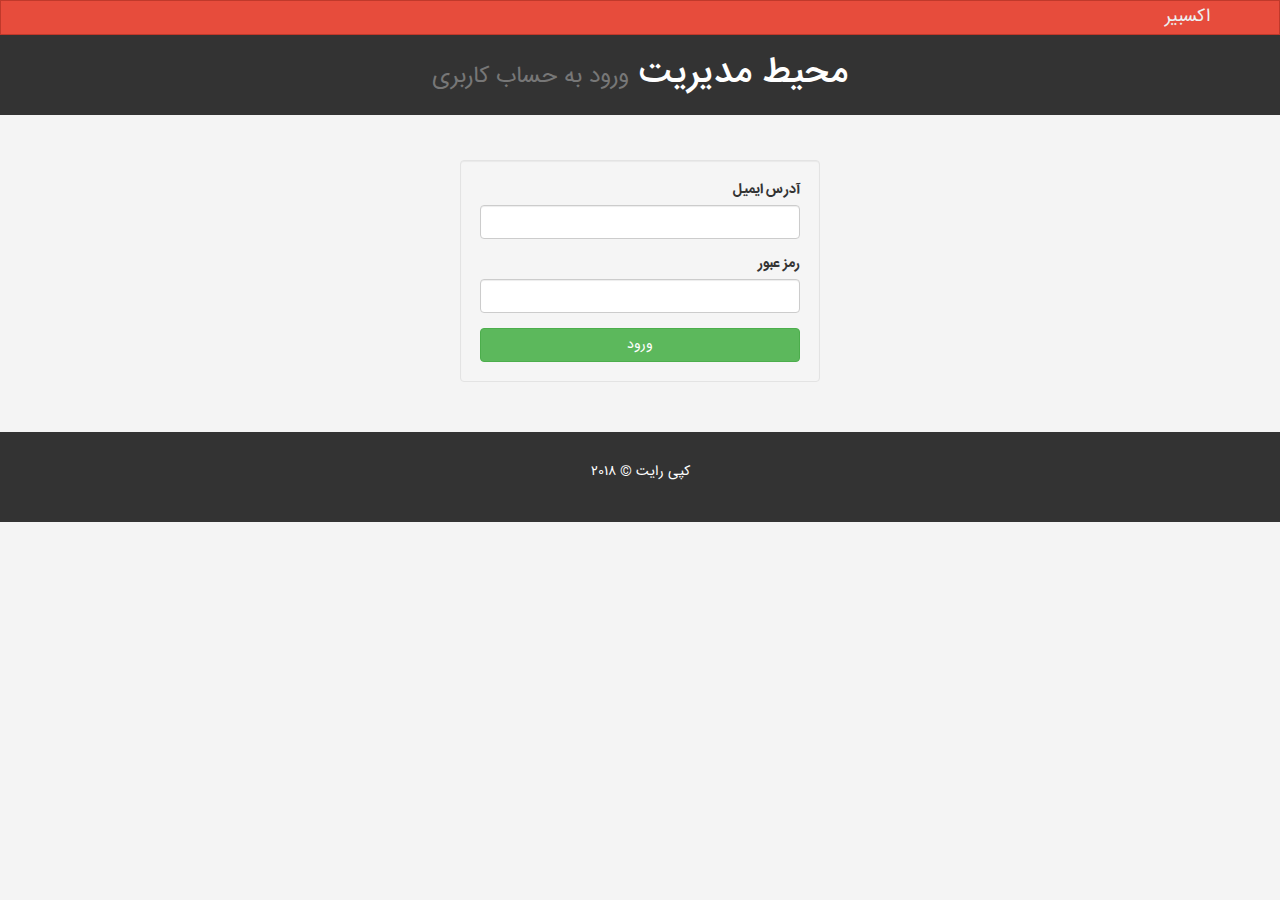
<file: login.html>
<!DOCTYPE html>
<html lang="fa" dir="rtl">
<head>
<meta charset="utf-8">
<meta http-equiv="X-UA-Compatible" content="IE=edge">
<meta name="viewport" content="width=device-width, initial-scale=1">
<title>محیط مدیریت | ورود به حساب کاربری</title>
<link rel="shortcut icon" href="favicon.ico" type="image/x-icon"/>
<link href="css/bootstrap.min.css" rel="stylesheet">
<link href="css/bootstrap-rtl.min.css" rel="stylesheet">
<link href="css/style.css" rel="stylesheet">
<!--[if lt IE 9]>
<script src="https://oss.maxcdn.com/html5shiv/3.7.3/html5shiv.min.js"></script>
<script src="https://oss.maxcdn.com/respond/1.4.2/respond.min.js"></script>
<![endif]-->
</head>
<body>
<nav class="navbar navbar-default">
<div class="container">
<div class="navbar-header">
<button type="button" class="navbar-toggle collapsed" data-toggle="collapse" data-target="#navbar" aria-expanded="false" aria-controls="navbar">
<span class="sr-only">Toggle navigation</span>
<span class="icon-bar"></span>
<span class="icon-bar"></span>
<span class="icon-bar"></span>
</button>
<a class="navbar-brand" href="index.html">اکسبیر</a>
</div>
</div>
</nav>
<header id="header">
<div class="container">
<div class="row">
<div class="col-md-12">
<h1 class="text-center"> محیط مدیریت <small>ورود به حساب کاربری</small></h1>
</div>
</div>
</div>
</header>

<section id="main">
<div class="container">
<div class="row">
<div class="col-md-4 col-md-offset-4">
<form id="login" class="well" action="index.html">
<div class="form-group">
<label for="email">آدرس ایمیل</label>
<input type="text" class="form-control" id="email">
</div>
<div class="form-group">
<label for="password">رمز عبور</label>
<input type="text" class="form-control" id="password">
</div>
<input type="submit" value="ورود" class="btn btn-success btn-block">
</form>
</div>
</div>
</div>
</section>

<script src="js/jquery.min.js"></script>
<script src="js/bootstrap.min.js"></script>										
<footer id="footer" class="clearfix">
<p>کپی رایت &copy; ۲۰۱۸</p>
</footer>
</body>
</html>
</file>
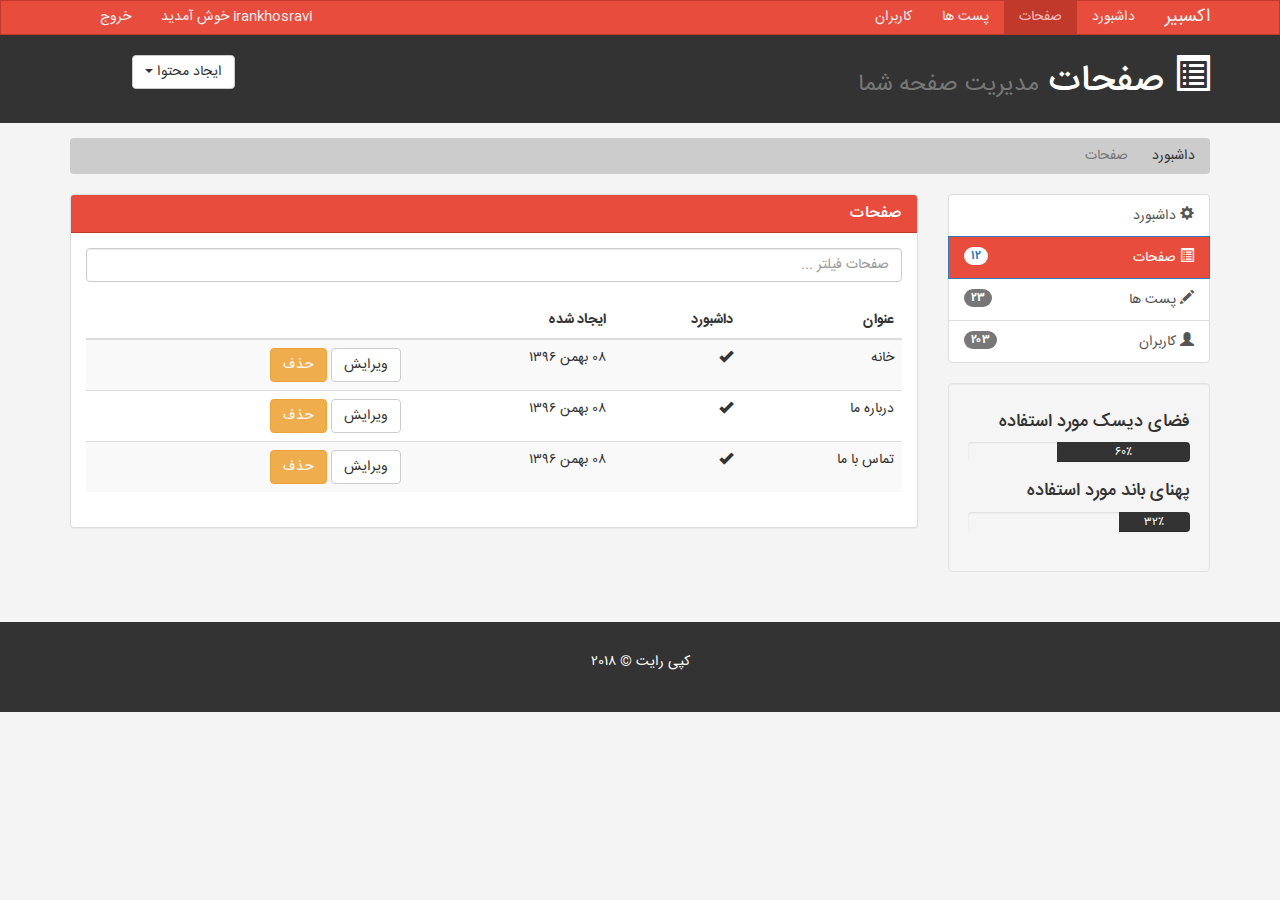
<file: pages.html>
<!DOCTYPE html>
<html lang="fa" dir="rtl">
<head>
<meta charset="utf-8">
<meta http-equiv="X-UA-Compatible" content="IE=edge">
<meta name="viewport" content="width=device-width, initial-scale=1">
<title>محیط مدیریت | صفحات</title>
<link rel="shortcut icon" href="favicon.ico" type="image/x-icon"/>
<link href="css/bootstrap.min.css" rel="stylesheet">
<link href="css/bootstrap-rtl.min.css" rel="stylesheet">
<link href="css/style.css" rel="stylesheet">
<!--[if lt IE 9]>
<script src="https://oss.maxcdn.com/html5shiv/3.7.3/html5shiv.min.js"></script>
<script src="https://oss.maxcdn.com/respond/1.4.2/respond.min.js"></script>
<![endif]-->
</head>
<body>
<nav class="navbar navbar-default">
<div class="container">
<div class="navbar-header">
<button type="button" class="navbar-toggle collapsed" data-toggle="collapse" data-target="#navbar" aria-expanded="false" aria-controls="navbar">
<span class="sr-only">Toggle navigation</span>
<span class="icon-bar"></span>
<span class="icon-bar"></span>
<span class="icon-bar"></span>
</button>
<a class="navbar-brand" href="index.html">اکسبیر</a>
</div>
<div id="navbar" class="collapse navbar-collapse">
<ul class="nav navbar-nav">
<li><a href="index.html">داشبورد</a></li>
<li class="active"><a href="pages.html">صفحات</a></li>
<li><a href="posts.html">پست ها</a></li>
<li><a href="users.html">کاربران</a></li>
</ul>
<ul class="nav navbar-nav navbar-left">
<li><a href="#">irankhosravi خوش آمدید</a></li>
<li><a href="login.html">خروج</a></li>
</ul>
</div><!--/.nav-collapse -->
</div>
</nav>
<header id="header">
<div class="container">
<div class="row">
<div class="col-md-10">
<h1><span class="glyphicon glyphicon-list-alt" aria-hidden="true"></span> صفحات <small>مدیریت صفحه شما</small></h1>
</div>
<div class="col-md-2">
<div class="dropdown create">
<button class="btn btn-default dropdown-toggle" type="button" id="dropdownMenu1" data-toggle="dropdown" aria-haspopup="true" aria-expanded="true">
ایجاد محتوا
<span class="caret"></span>
</button>
<ul class="dropdown-menu" aria-labelledby="dropdownMenu1">
<li><a type="button" data-toggle="modal" data-target="#addPage">افزودن صفحه</a></li>
<li><a href="#">افزودن پست</a></li>
<li><a href="#">افزودن کاربر</a></li>
</ul>
</div>
</div>
</div>
</div>
</header>
<section id="breadcrumb">
<div class="container">
<ol class="breadcrumb">
<li><a href="index.html">داشبورد</a></li>
<li class="active">صفحات</li>
</ol>
</div>
</section>
<section id="main">
<div class="container">
<div class="row">
<div class="col-md-3">
<div class="list-group">
<a href="index.html" class="list-group-item">
<span class="glyphicon glyphicon-cog" aria-hidden="true"></span> داشبورد</a>
<a href="pages.html" class="list-group-item active"><span class="glyphicon glyphicon-list-alt" aria-hidden="true"></span> صفحات <span class="badge">۱۲</span></a>
<a href="posts.html" class="list-group-item"><span class="glyphicon glyphicon-pencil" aria-hidden="true"></span> پست ها <span class="badge">۲۳</span></a>
<a href="users.html" class="list-group-item"><span class="glyphicon glyphicon-user" aria-hidden="true"></span>  کاربران <span class="badge">۲۰۳</span></a>
</div>
<div class="well">
<h4>فضای دیسک مورد استفاده</h4>
<div class="progress">
<div class="progress-bar" role="progressbar" aria-valuenow="60" aria-valuemin="0" aria-valuemax="100" style="width: 60%;">
۶۰٪
</div>
</div>
<h4>پهنای باند مورد استفاده</h4>
<div class="progress">
<div class="progress-bar" role="progressbar" aria-valuenow="32" aria-valuemin="0" aria-valuemax="100" style="width: 32%;">
۳۲٪
</div>
</div>
</div>
</div>
<div class="col-md-9">
<div class="panel panel-default">
<div class="panel-heading main-color-bg">
<h3 class="panel-title">صفحات</h3>
</div>
<div class="panel-body">
<div class="row">
<div class="col-md-12">
<input type="text" class="form-control" placeholder="صفحات فیلتر ...">
<br>
<table class="table table-striped table-hover">
<thead>
<tr>
<th>عنوان</th>
<th>داشبورد</th>
<th>ایجاد شده</th>
<th>&nbsp;</th>
</tr>
</thead>
<tbody>
<tr>
<td>خانه</td>
<td><span class="glyphicon glyphicon-ok"></span></td>
<td>۰۸ بهمن ۱۳۹۶</td>
<td>
<a href="edit.html" class="btn btn-default">ویرایش</a>
<a class="btn btn-warning">حذف</a>
</td>
</tr>
<tr>
<td>درباره ما</td>
<td><span class="glyphicon glyphicon-ok"></span></td>
<td>۰۸ بهمن ۱۳۹۶</td>
<td>
<button class="btn btn-default">ویرایش</button>
<button class="btn btn-warning">حذف</button>
</td>
</tr>
<tr>
<td>تماس با ما</td>
<td><span class="glyphicon glyphicon-ok"></span></td>
<td>۰۸ بهمن ۱۳۹۶</td>
<td>
<button class="btn btn-default">ویرایش</button>
<button class="btn btn-warning">حذف</button>
</td>
</tr>
</tbody>
<tbody>
</table>
</div>
</div>
</div>
</div>
</div>
</div>
</div>
</section>
<script src="js/jquery.min.js"></script>
<script src="js/bootstrap.min.js"></script>										
<script src="ckeditor/ckeditor.js"></script>
<script>
CKEDITOR.replace('body' ,{
filebrowserUploadUrl : '/admin/panel/upload-image',
filebrowserImageUploadUrl :  '/admin/panel/upload-image'
});
</script>
<footer id="footer" class="clearfix">
<p>کپی رایت &copy; ۲۰۱۸</p>
</footer>
</body>
</html>
</file>
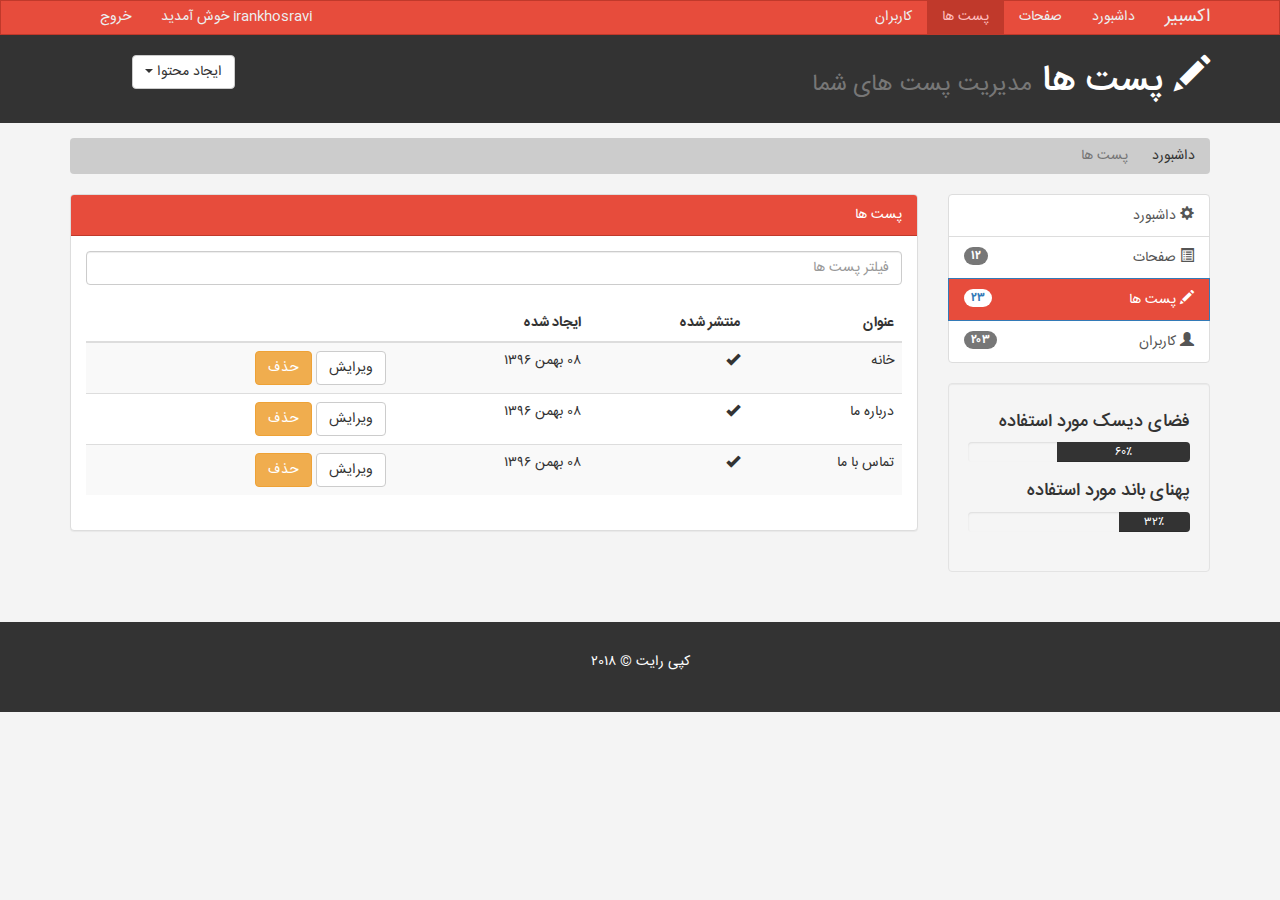
<file: posts.html>
<!DOCTYPE html>
<html lang="fa" dir="rtl">
<head>
<meta charset="utf-8">
<meta http-equiv="X-UA-Compatible" content="IE=edge">
<meta name="viewport" content="width=device-width, initial-scale=1">
<title>محیط مدیریت | پست ها</title>
<link rel="shortcut icon" href="favicon.ico" type="image/x-icon"/>
<link href="css/bootstrap.min.css" rel="stylesheet">
<link href="css/bootstrap-rtl.min.css" rel="stylesheet">
<link href="css/style.css" rel="stylesheet">
<!--[if lt IE 9]>
<script src="https://oss.maxcdn.com/html5shiv/3.7.3/html5shiv.min.js"></script>
<script src="https://oss.maxcdn.com/respond/1.4.2/respond.min.js"></script>
<![endif]-->
</head>
<body>
<nav class="navbar navbar-default">
<div class="container">
<div class="navbar-header">
<button type="button" class="navbar-toggle collapsed" data-toggle="collapse" data-target="#navbar" aria-expanded="false" aria-controls="navbar">
<span class="sr-only">Toggle navigation</span>
<span class="icon-bar"></span>
<span class="icon-bar"></span>
<span class="icon-bar"></span>
</button>
<a class="navbar-brand" href="index.html">اکسبیر</a>
</div>
<div id="navbar" class="collapse navbar-collapse">
<ul class="nav navbar-nav">
<li><a href="index.html">داشبورد</a></li>
<li><a href="pages.html">صفحات</a></li>
<li class="active"><a href="posts.html">پست ها</a></li>
<li><a href="users.html">کاربران</a></li>
</ul>
<ul class="nav navbar-nav navbar-left">
<li><a href="#">irankhosravi خوش آمدید</a></li>
<li><a href="login.html">خروج</a></li>
</ul>
</div><!--/.nav-collapse -->
</div>
</nav>
<header id="header">
<div class="container">
<div class="row">
<div class="col-md-10">
<h1><span class="glyphicon glyphicon-pencil" aria-hidden="true"></span> پست ها <small>مدیریت پست های شما</small></h1>
</div>
<div class="col-md-2">
<div class="dropdown create">
<button class="btn btn-default dropdown-toggle" type="button" id="dropdownMenu1" data-toggle="dropdown" aria-haspopup="true" aria-expanded="true">
ایجاد محتوا
<span class="caret"></span>
</button>
<ul class="dropdown-menu" aria-labelledby="dropdownMenu1">
<li><a type="button" data-toggle="modal" data-target="#addPage">افزودن صفحه</a></li>
<li><a href="#">افزودن پست</a></li>
<li><a href="#">افزودن کاربر</a></li>
</ul>
</div>
</div>
</div>
</div>
</header>
<section id="breadcrumb">
<div class="container">
<ol class="breadcrumb">
<li><a href="index.html">داشبورد</a></li>
<li class="active">پست ها</li>
</ol>
</div>
</section>
<section id="main">
<div class="container">
<div class="row">
<div class="col-md-3">
<div class="list-group">
<a href="index.html" class="list-group-item">
<span class="glyphicon glyphicon-cog" aria-hidden="true"></span> داشبورد</a>
<a href="pages.html" class="list-group-item"><span class="glyphicon glyphicon-list-alt" aria-hidden="true"></span> صفحات <span class="badge">۱۲</span></a>
<a href="posts.html" class="list-group-item active"><span class="glyphicon glyphicon-pencil" aria-hidden="true"></span> پست ها <span class="badge">۲۳</span></a>
<a href="users.html" class="list-group-item"><span class="glyphicon glyphicon-user" aria-hidden="true"></span>  کاربران <span class="badge">۲۰۳</span></a>
</div>
<div class="well">
<h4>فضای دیسک مورد استفاده</h4>
<div class="progress">
<div class="progress-bar" role="progressbar" aria-valuenow="60" aria-valuemin="0" aria-valuemax="100" style="width: 60%;">
۶۰٪
</div>
</div>
<h4>پهنای باند مورد استفاده</h4>
<div class="progress">
<div class="progress-bar" role="progressbar" aria-valuenow="32" aria-valuemin="0" aria-valuemax="100" style="width: 32%;">
۳۲٪
</div>
</div>
</div>
</div>
<div class="col-md-9">
<div class="panel panel-default">
<div class="panel-heading main-color-bg">پست ها</div>
<div class="panel-body">
<div class="row">
<div class="col-md-12">
<input type="text" class="form-control" placeholder="فیلتر پست ها">
<br>
<table class="table table-striped table-hover">
<thead>
<tr>
<th>عنوان</th>
<th>منتشر شده</th>
<th>ایجاد شده</th>
<th>&nbsp;</th>
</tr>
</thead>
<tbody>
<tr>
<td>خانه</td>
<td><span class="glyphicon glyphicon-ok"></span></td>
<td>۰۸ بهمن ۱۳۹۶</td>
<td>
<a class="btn btn-default">ویرایش</a>
<a class="btn btn-warning">حذف</a>
</td>
</tr>
<tr>
<td>درباره ما</td>
<td><span class="glyphicon glyphicon-ok"></span></td>
<td>۰۸ بهمن ۱۳۹۶</td>
<td>
<a class="btn btn-default">ویرایش</a>
<a class="btn btn-warning">حذف</a>
</td>
</tr>
<tr>
<td>تماس با ما</td>
<td><span class="glyphicon glyphicon-ok"></span></td>
<td>۰۸ بهمن ۱۳۹۶</td>
<td>
<a class="btn btn-default">ویرایش</a>
<a class="btn btn-warning">حذف</a>
</td>
</tr>
</tbody>
<tbody>
</table>
</div>
</div>
</div>
</div>
</div>
</div>
</div>
</section>
<script src="js/jquery.min.js"></script>
<script src="js/bootstrap.min.js"></script>										
<script src="ckeditor/ckeditor.js"></script>
<script>
CKEDITOR.replace('body' ,{
filebrowserUploadUrl : '/admin/panel/upload-image',
filebrowserImageUploadUrl :  '/admin/panel/upload-image'
});
</script>
<footer id="footer" class="clearfix">
<p>کپی رایت &copy; ۲۰۱۸</p>
</footer>
</body>
</html>
</file>
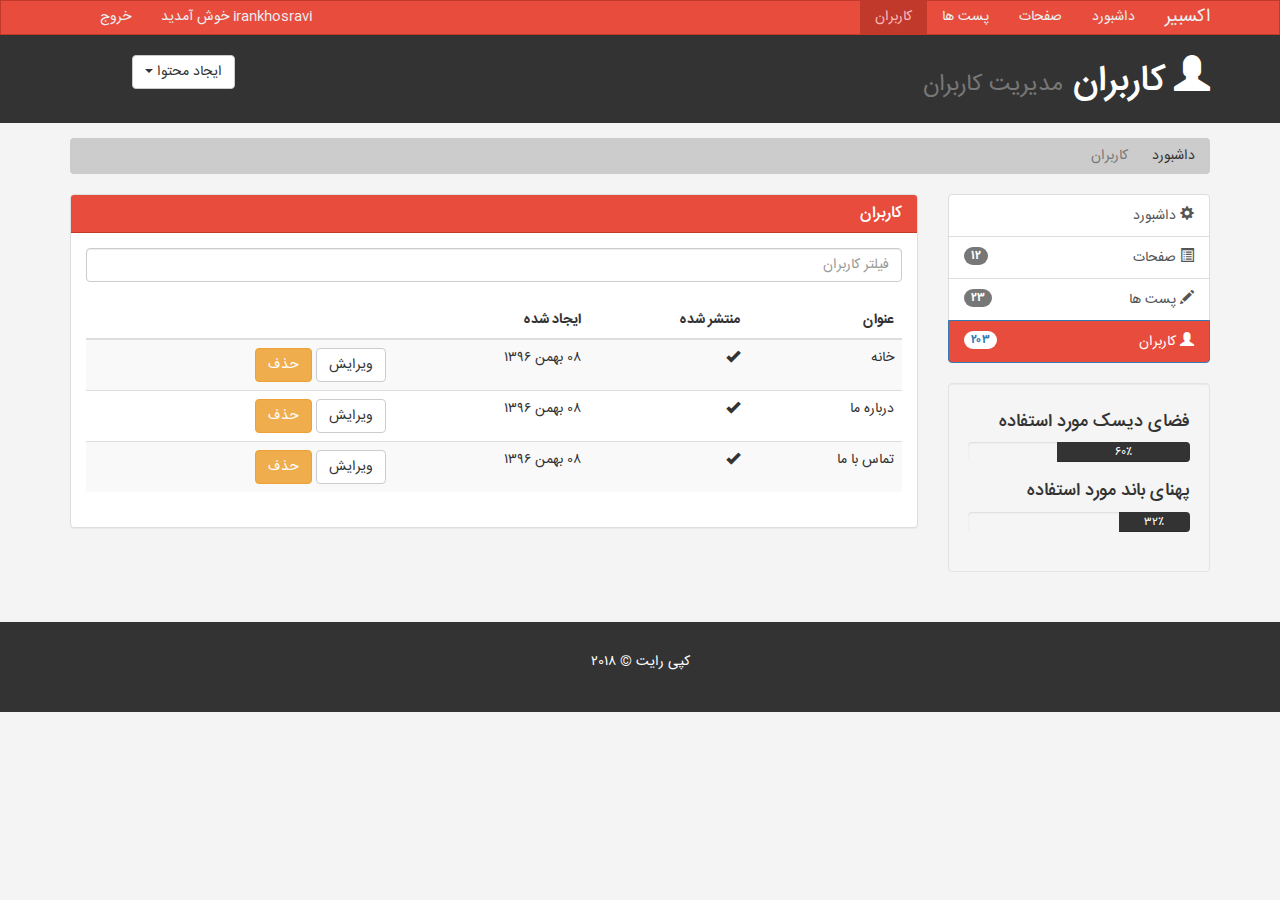
<file: users.html>
<!DOCTYPE html>
<html lang="fa" dir="rtl">
<head>
<meta charset="utf-8">
<meta http-equiv="X-UA-Compatible" content="IE=edge">
<meta name="viewport" content="width=device-width, initial-scale=1">
<title>محیط مدیریت | کاربران</title>
<link rel="shortcut icon" href="favicon.ico" type="image/x-icon"/>
<link href="css/bootstrap.min.css" rel="stylesheet">
<link href="css/bootstrap-rtl.min.css" rel="stylesheet">
<link href="css/style.css" rel="stylesheet">
<!--[if lt IE 9]>
<script src="https://oss.maxcdn.com/html5shiv/3.7.3/html5shiv.min.js"></script>
<script src="https://oss.maxcdn.com/respond/1.4.2/respond.min.js"></script>
<![endif]-->
</head>
<body>
<nav class="navbar navbar-default">
<div class="container">
<div class="navbar-header">
<button type="button" class="navbar-toggle collapsed" data-toggle="collapse" data-target="#navbar" aria-expanded="false" aria-controls="navbar">
<span class="sr-only">Toggle navigation</span>
<span class="icon-bar"></span>
<span class="icon-bar"></span>
<span class="icon-bar"></span>
</button>
<a class="navbar-brand" href="index.html">اکسبیر</a>
</div>
<div id="navbar" class="collapse navbar-collapse">
<ul class="nav navbar-nav">
<li><a href="index.html">داشبورد</a></li>
<li><a href="pages.html">صفحات</a></li>
<li><a href="posts.html">پست ها</a></li>
<li class="active"><a href="users.html">کاربران</a></li>
</ul>
<ul class="nav navbar-nav navbar-left">
<li><a href="#">irankhosravi خوش آمدید</a></li>
<li><a href="login.html">خروج</a></li>
</ul>
</div><!--/.nav-collapse -->
</div>
</nav>
<header id="header">
<div class="container">
<div class="row">
<div class="col-md-10">
<h1><span class="glyphicon glyphicon-user" aria-hidden="true"></span> کاربران <small>مدیریت کاربران</small></h1>
</div>
<div class="col-md-2">
<div class="dropdown create">
<button class="btn btn-default dropdown-toggle" type="button" id="dropdownMenu1" data-toggle="dropdown" aria-haspopup="true" aria-expanded="true">
ایجاد محتوا
<span class="caret"></span>
</button>
<ul class="dropdown-menu" aria-labelledby="dropdownMenu1">
<li><a type="button" data-toggle="modal" data-target="#addPage">افزودن صفحه</a></li>
<li><a href="#">افزودن پست</a></li>
<li><a href="#">افزودن کاربر</a></li>
</ul>
</div>
</div>
</div>
</div>
</header>
<section id="breadcrumb">
<div class="container">
<ol class="breadcrumb">
<li><a href="index.html">داشبورد</a></li>
<li class="active">کاربران</li>
</ol>
</div>
</section>
<section id="main">
<div class="container">
<div class="row">
<div class="col-md-3">
<div class="list-group">
<a href="index.html" class="list-group-item">
<span class="glyphicon glyphicon-cog" aria-hidden="true"></span> داشبورد</a>
<a href="pages.html" class="list-group-item"><span class="glyphicon glyphicon-list-alt" aria-hidden="true"></span> صفحات <span class="badge">۱۲</span></a>
<a href="posts.html" class="list-group-item"><span class="glyphicon glyphicon-pencil" aria-hidden="true"></span> پست ها <span class="badge">۲۳</span></a>
<a href="users.html" class="list-group-item active"><span class="glyphicon glyphicon-user" aria-hidden="true"></span>  کاربران <span class="badge">۲۰۳</span></a>
</div>
<div class="well">
<h4>فضای دیسک مورد استفاده</h4>
<div class="progress">
<div class="progress-bar" role="progressbar" aria-valuenow="60" aria-valuemin="0" aria-valuemax="100" style="width: 60%;">
۶۰٪
</div>
</div>
<h4>پهنای باند مورد استفاده</h4>
<div class="progress">
<div class="progress-bar" role="progressbar" aria-valuenow="32" aria-valuemin="0" aria-valuemax="100" style="width: 32%;">
۳۲٪
</div>
</div>
</div>
</div>
<div class="col-md-9">
<div class="panel panel-default">
<div class="panel-heading main-color-bg">
<h3 class="panel-title">کاربران</h3>
</div>
<div class="panel-body">
<div class="row">
<div class="col-md-12">
<input type="text" class="form-control" placeholder="فیلتر کاربران">
<br>
<table class="table table-striped table-hover">
<thead>
<tr>
<th>عنوان</th>
<th>منتشر شده</th>
<th>ایجاد شده</th>
<th>&nbsp;</th>
</tr>
</thead>
<tbody>
<tr>
<td>خانه</td>
<td><span class="glyphicon glyphicon-ok"></span></td>
<td>۰۸ بهمن ۱۳۹۶</td>
<td>
<a class="btn btn-default">ویرایش</a>
<a class="btn btn-warning">حذف</a>
</td>
</tr>
<tr>
<td>درباره ما</td>
<td><span class="glyphicon glyphicon-ok"></span></td>
<td>۰۸ بهمن ۱۳۹۶</td>
<td>
<a class="btn btn-default">ویرایش</a>
<a class="btn btn-warning">حذف</a>
</td>
</tr>
<tr>
<td>تماس با ما</td>
<td><span class="glyphicon glyphicon-ok"></span></td>
<td>۰۸ بهمن ۱۳۹۶</td>
<td>
<a class="btn btn-default">ویرایش</a>
<a class="btn btn-warning">حذف</a>
</td>
</tr>
</tbody>
<tbody>
</table>
</div>
</div>
</div>
</div>
</div>
</div>
</div>
</section>
<script src="js/jquery.min.js"></script>
<script src="js/bootstrap.min.js"></script>										
<script src="ckeditor/ckeditor.js"></script>
<script>
CKEDITOR.replace('body' ,{
filebrowserUploadUrl : '/admin/panel/upload-image',
filebrowserImageUploadUrl :  '/admin/panel/upload-image'
});
</script>
<footer id="footer" class="clearfix">
<p>کپی رایت &copy; ۲۰۱۸</p>
</footer>
</body>
</html>
</file>
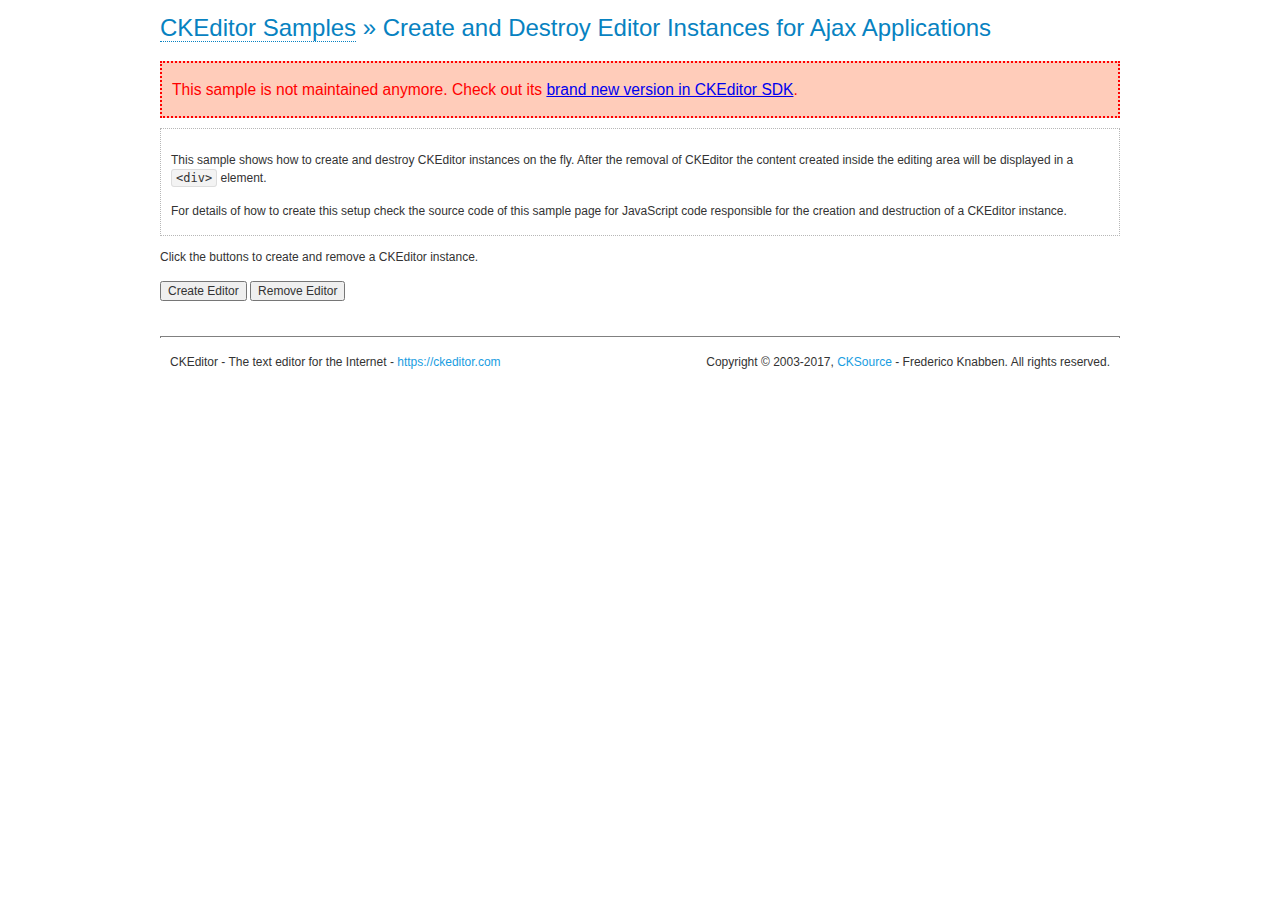
<file: ckeditor/samples/old/ajax.html>
<!DOCTYPE html>
<!--
Copyright (c) 2003-2017, CKSource - Frederico Knabben. All rights reserved.
For licensing, see LICENSE.md or https://ckeditor.com/legal/ckeditor-oss-license
-->
<html>
<head>
	<meta charset="utf-8">
	<title>Ajax &mdash; CKEditor Sample</title>
	<script src="../../ckeditor.js"></script>
	<link rel="stylesheet" href="sample.css">
	<script>

		var editor, html = '';

		function createEditor() {
			if ( editor )
				return;

			// Create a new editor inside the <div id="editor">, setting its value to html
			var config = {};
			editor = CKEDITOR.appendTo( 'editor', config, html );
		}

		function removeEditor() {
			if ( !editor )
				return;

			// Retrieve the editor contents. In an Ajax application, this data would be
			// sent to the server or used in any other way.
			document.getElementById( 'editorcontents' ).innerHTML = html = editor.getData();
			document.getElementById( 'contents' ).style.display = '';

			// Destroy the editor.
			editor.destroy();
			editor = null;
		}

	</script>
</head>
<body>
	<h1 class="samples">
		<a href="index.html">CKEditor Samples</a> &raquo; Create and Destroy Editor Instances for Ajax Applications
	</h1>
	<div class="warning deprecated">
		This sample is not maintained anymore. Check out its <a href="https://sdk.ckeditor.com/samples/saveajax.html">brand new version in CKEditor SDK</a>.
	</div>
	<div class="description">
		<p>
			This sample shows how to create and destroy CKEditor instances on the fly. After the removal of CKEditor the content created inside the editing
			area will be displayed in a <code>&lt;div&gt;</code> element.
		</p>
		<p>
			For details of how to create this setup check the source code of this sample page
			for JavaScript code responsible for the creation and destruction of a CKEditor instance.
		</p>
	</div>
	<p>Click the buttons to create and remove a CKEditor instance.</p>
	<p>
		<input onclick="createEditor();" type="button" value="Create Editor">
		<input onclick="removeEditor();" type="button" value="Remove Editor">
	</p>
	<!-- This div will hold the editor. -->
	<div id="editor">
	</div>
	<div id="contents" style="display: none">
		<p>
			Edited Contents:
		</p>
		<!-- This div will be used to display the editor contents. -->
		<div id="editorcontents">
		</div>
	</div>
	<div id="footer">
		<hr>
		<p>
			CKEditor - The text editor for the Internet - <a class="samples" href="https://ckeditor.com/">https://ckeditor.com</a>
		</p>
		<p id="copy">
			Copyright &copy; 2003-2017, <a class="samples" href="https://cksource.com/">CKSource</a> - Frederico
			Knabben. All rights reserved.
		</p>
	</div>
</body>
</html>
</file>
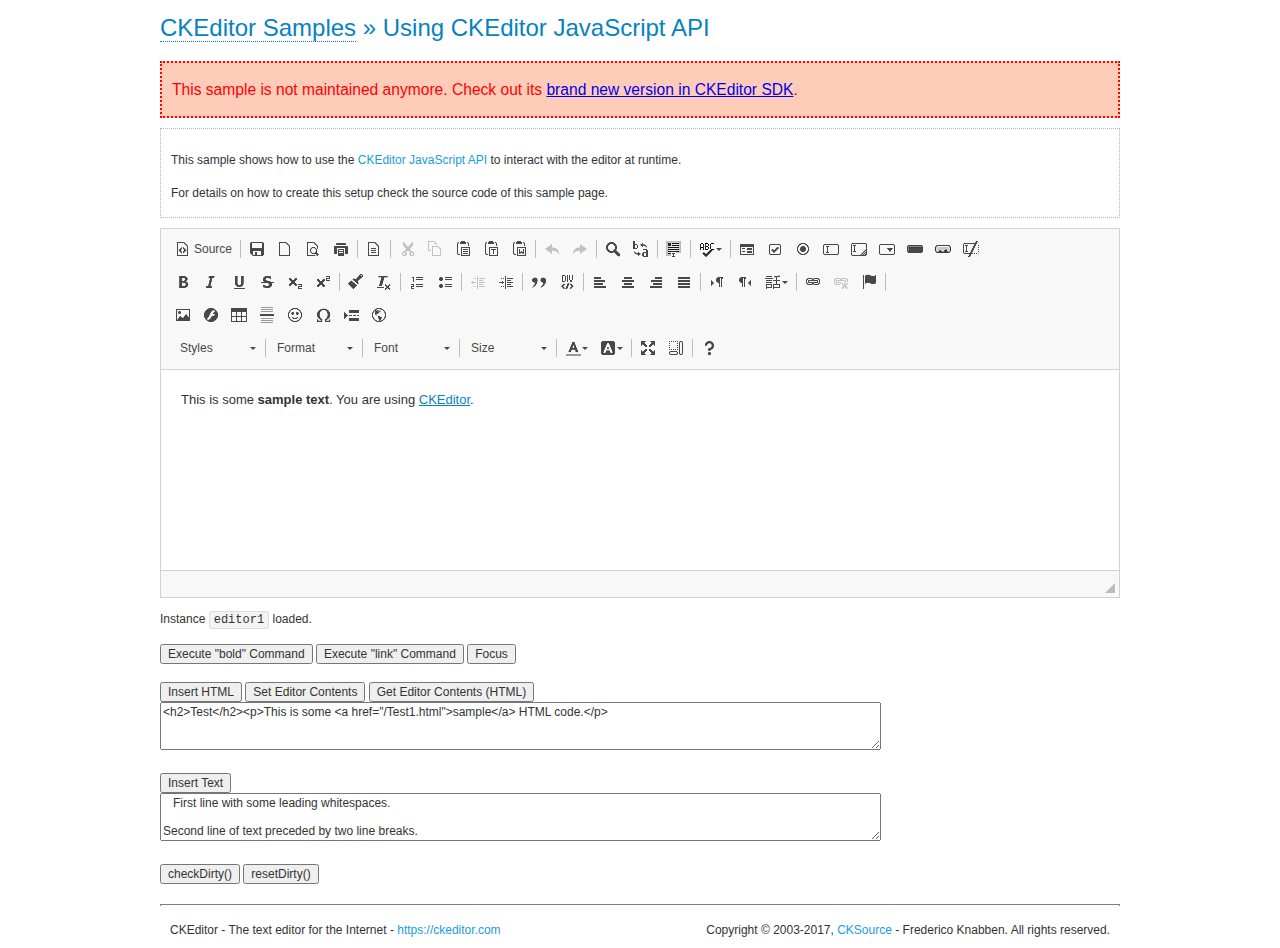
<file: ckeditor/samples/old/api.html>
<!DOCTYPE html>
<!--
Copyright (c) 2003-2017, CKSource - Frederico Knabben. All rights reserved.
For licensing, see LICENSE.md or https://ckeditor.com/legal/ckeditor-oss-license
-->
<html>
<head>
	<meta charset="utf-8">
	<title>API Usage &mdash; CKEditor Sample</title>
	<script src="../../ckeditor.js"></script>
	<link href="sample.css" rel="stylesheet">
	<script>

// The instanceReady event is fired, when an instance of CKEditor has finished
// its initialization.
CKEDITOR.on( 'instanceReady', function( ev ) {
	// Show the editor name and description in the browser status bar.
	document.getElementById( 'eMessage' ).innerHTML = 'Instance <code>' + ev.editor.name + '<\/code> loaded.';

	// Show this sample buttons.
	document.getElementById( 'eButtons' ).style.display = 'block';
});

function InsertHTML() {
	// Get the editor instance that we want to interact with.
	var editor = CKEDITOR.instances.editor1;
	var value = document.getElementById( 'htmlArea' ).value;

	// Check the active editing mode.
	if ( editor.mode == 'wysiwyg' )
	{
		// Insert HTML code.
		// https://docs.ckeditor.com/ckeditor4/docs/#!/api/CKEDITOR.editor-method-insertHtml
		editor.insertHtml( value );
	}
	else
		alert( 'You must be in WYSIWYG mode!' );
}

function InsertText() {
	// Get the editor instance that we want to interact with.
	var editor = CKEDITOR.instances.editor1;
	var value = document.getElementById( 'txtArea' ).value;

	// Check the active editing mode.
	if ( editor.mode == 'wysiwyg' )
	{
		// Insert as plain text.
		// https://docs.ckeditor.com/ckeditor4/docs/#!/api/CKEDITOR.editor-method-insertText
		editor.insertText( value );
	}
	else
		alert( 'You must be in WYSIWYG mode!' );
}

function SetContents() {
	// Get the editor instance that we want to interact with.
	var editor = CKEDITOR.instances.editor1;
	var value = document.getElementById( 'htmlArea' ).value;

	// Set editor contents (replace current contents).
	// https://docs.ckeditor.com/ckeditor4/docs/#!/api/CKEDITOR.editor-method-setData
	editor.setData( value );
}

function GetContents() {
	// Get the editor instance that you want to interact with.
	var editor = CKEDITOR.instances.editor1;

	// Get editor contents
	// https://docs.ckeditor.com/ckeditor4/docs/#!/api/CKEDITOR.editor-method-getData
	alert( editor.getData() );
}

function ExecuteCommand( commandName ) {
	// Get the editor instance that we want to interact with.
	var editor = CKEDITOR.instances.editor1;

	// Check the active editing mode.
	if ( editor.mode == 'wysiwyg' )
	{
		// Execute the command.
		// https://docs.ckeditor.com/ckeditor4/docs/#!/api/CKEDITOR.editor-method-execCommand
		editor.execCommand( commandName );
	}
	else
		alert( 'You must be in WYSIWYG mode!' );
}

function CheckDirty() {
	// Get the editor instance that we want to interact with.
	var editor = CKEDITOR.instances.editor1;
	// Checks whether the current editor contents present changes when compared
	// to the contents loaded into the editor at startup
	// https://docs.ckeditor.com/ckeditor4/docs/#!/api/CKEDITOR.editor-method-checkDirty
	alert( editor.checkDirty() );
}

function ResetDirty() {
	// Get the editor instance that we want to interact with.
	var editor = CKEDITOR.instances.editor1;
	// Resets the "dirty state" of the editor (see CheckDirty())
	// https://docs.ckeditor.com/ckeditor4/docs/#!/api/CKEDITOR.editor-method-resetDirty
	editor.resetDirty();
	alert( 'The "IsDirty" status has been reset' );
}

function Focus() {
	CKEDITOR.instances.editor1.focus();
}

function onFocus() {
	document.getElementById( 'eMessage' ).innerHTML = '<b>' + this.name + ' is focused </b>';
}

function onBlur() {
	document.getElementById( 'eMessage' ).innerHTML = this.name + ' lost focus';
}

	</script>

</head>
<body>
	<h1 class="samples">
		<a href="index.html">CKEditor Samples</a> &raquo; Using CKEditor JavaScript API
	</h1>
	<div class="warning deprecated">
		This sample is not maintained anymore. Check out its <a href="https://sdk.ckeditor.com/samples/api.html">brand new version in CKEditor SDK</a>.
	</div>
	<div class="description">
	<p>
		This sample shows how to use the
		<a class="samples" href="https://docs.ckeditor.com/ckeditor4/docs/#!/api/CKEDITOR.editor">CKEditor JavaScript API</a>
		to interact with the editor at runtime.
	</p>
	<p>
		For details on how to create this setup check the source code of this sample page.
	</p>
	</div>

	<!-- This <div> holds alert messages to be display in the sample page. -->
	<div id="alerts">
		<noscript>
			<p>
				<strong>CKEditor requires JavaScript to run</strong>. In a browser with no JavaScript
				support, like yours, you should still see the contents (HTML data) and you should
				be able to edit it normally, without a rich editor interface.
			</p>
		</noscript>
	</div>
	<form action="../../../samples/sample_posteddata.php" method="post">
		<textarea cols="100" id="editor1" name="editor1" rows="10">&lt;p&gt;This is some &lt;strong&gt;sample text&lt;/strong&gt;. You are using &lt;a href="https://ckeditor.com/"&gt;CKEditor&lt;/a&gt;.&lt;/p&gt;</textarea>

		<script>
			// Replace the <textarea id="editor1"> with an CKEditor instance.
			CKEDITOR.replace( 'editor1', {
				on: {
					focus: onFocus,
					blur: onBlur,

					// Check for availability of corresponding plugins.
					pluginsLoaded: function( evt ) {
						var doc = CKEDITOR.document, ed = evt.editor;
						if ( !ed.getCommand( 'bold' ) )
							doc.getById( 'exec-bold' ).hide();
						if ( !ed.getCommand( 'link' ) )
							doc.getById( 'exec-link' ).hide();
					}
				}
			});
		</script>

		<p id="eMessage">
		</p>

		<div id="eButtons" style="display: none">
			<input id="exec-bold" onclick="ExecuteCommand('bold');" type="button" value="Execute &quot;bold&quot; Command">
			<input id="exec-link" onclick="ExecuteCommand('link');" type="button" value="Execute &quot;link&quot; Command">
			<input onclick="Focus();" type="button" value="Focus">
			<br><br>
			<input onclick="InsertHTML();" type="button" value="Insert HTML">
			<input onclick="SetContents();" type="button" value="Set Editor Contents">
			<input onclick="GetContents();" type="button" value="Get Editor Contents (HTML)">
			<br>
			<textarea cols="100" id="htmlArea" rows="3">&lt;h2&gt;Test&lt;/h2&gt;&lt;p&gt;This is some &lt;a href="/Test1.html"&gt;sample&lt;/a&gt; HTML code.&lt;/p&gt;</textarea>
			<br>
			<br>
			<input onclick="InsertText();" type="button" value="Insert Text">
			<br>
			<textarea cols="100" id="txtArea" rows="3">   First line with some leading whitespaces.

Second line of text preceded by two line breaks.</textarea>
			<br>
			<br>
			<input onclick="CheckDirty();" type="button" value="checkDirty()">
			<input onclick="ResetDirty();" type="button" value="resetDirty()">
		</div>
	</form>
	<div id="footer">
		<hr>
		<p>
			CKEditor - The text editor for the Internet - <a class="samples" href="https://ckeditor.com/">https://ckeditor.com</a>
		</p>
		<p id="copy">
			Copyright &copy; 2003-2017, <a class="samples" href="https://cksource.com/">CKSource</a> - Frederico
			Knabben. All rights reserved.
		</p>
	</div>
</body>
</html>
</file>
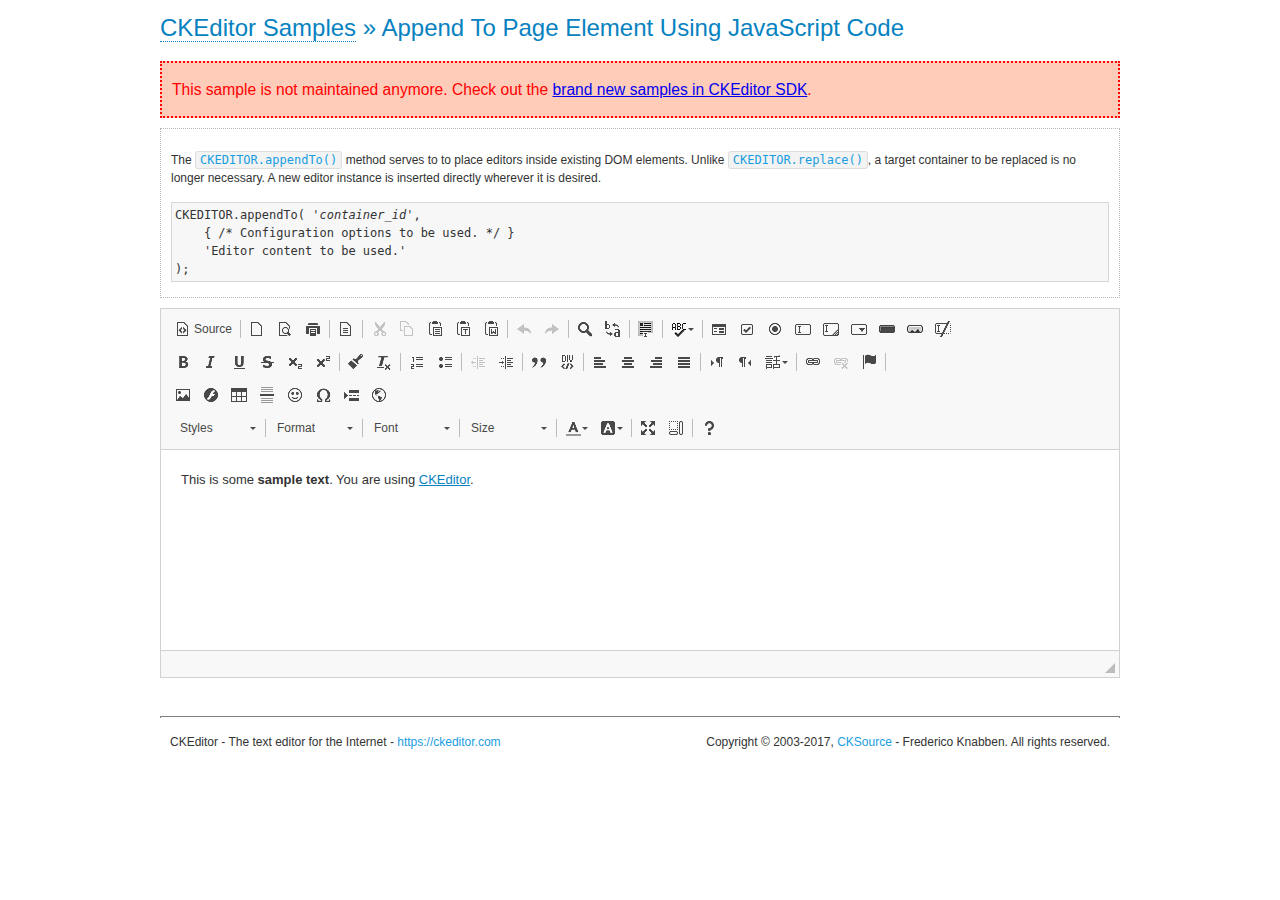
<file: ckeditor/samples/old/appendto.html>
<!DOCTYPE html>
<!--
Copyright (c) 2003-2017, CKSource - Frederico Knabben. All rights reserved.
For licensing, see LICENSE.md or https://ckeditor.com/legal/ckeditor-oss-license
-->
<html>
<head>
	<meta charset="utf-8">
	<title>Append To Page Element Using JavaScript Code &mdash; CKEditor Sample</title>
	<script src="../../ckeditor.js"></script>
	<link rel="stylesheet" href="sample.css">
</head>
<body>
	<h1 class="samples">
		<a href="index.html">CKEditor Samples</a> &raquo; Append To Page Element Using JavaScript Code
	</h1>
	<div class="warning deprecated">
		This sample is not maintained anymore. Check out the <a href="https://sdk.ckeditor.com/">brand new samples in CKEditor SDK</a>.
	</div>
	<div id="section1">
		<div class="description">
			<p>
				The <code><a class="samples" href="https://docs.ckeditor.com/ckeditor4/docs/#!/api/CKEDITOR-method-appendTo">CKEDITOR.appendTo()</a></code> method serves to to place editors inside existing DOM elements. Unlike <code><a class="samples" href="https://docs.ckeditor.com/ckeditor4/docs/#!/api/CKEDITOR-method-replace">CKEDITOR.replace()</a></code>,
				a target container to be replaced is no longer necessary. A new editor
				instance is inserted directly wherever it is desired.
			</p>
<pre class="samples">CKEDITOR.appendTo( '<em>container_id</em>',
	{ /* Configuration options to be used. */ }
	'Editor content to be used.'
);</pre>
		</div>
		<script>

			// This call can be placed at any point after the
			// DOM element to append CKEditor to or inside the <head><script>
			// in a window.onload event handler.

			// Append a CKEditor instance using the default configuration and the
			// provided content to the <div> element of ID "section1".
			CKEDITOR.appendTo( 'section1',
				null,
				'<p>This is some <strong>sample text</strong>. You are using <a href="https://ckeditor.com/">CKEditor</a>.</p>'
			);

		</script>
	</div>
	<br>
	<div id="footer">
		<hr>
		<p>
			CKEditor - The text editor for the Internet - <a class="samples" href="https://ckeditor.com/">https://ckeditor.com</a>
		</p>
		<p id="copy">
			Copyright &copy; 2003-2017, <a class="samples" href="https://cksource.com/">CKSource</a> - Frederico
			Knabben. All rights reserved.
		</p>
	</div>
</body>
</html>
</file>
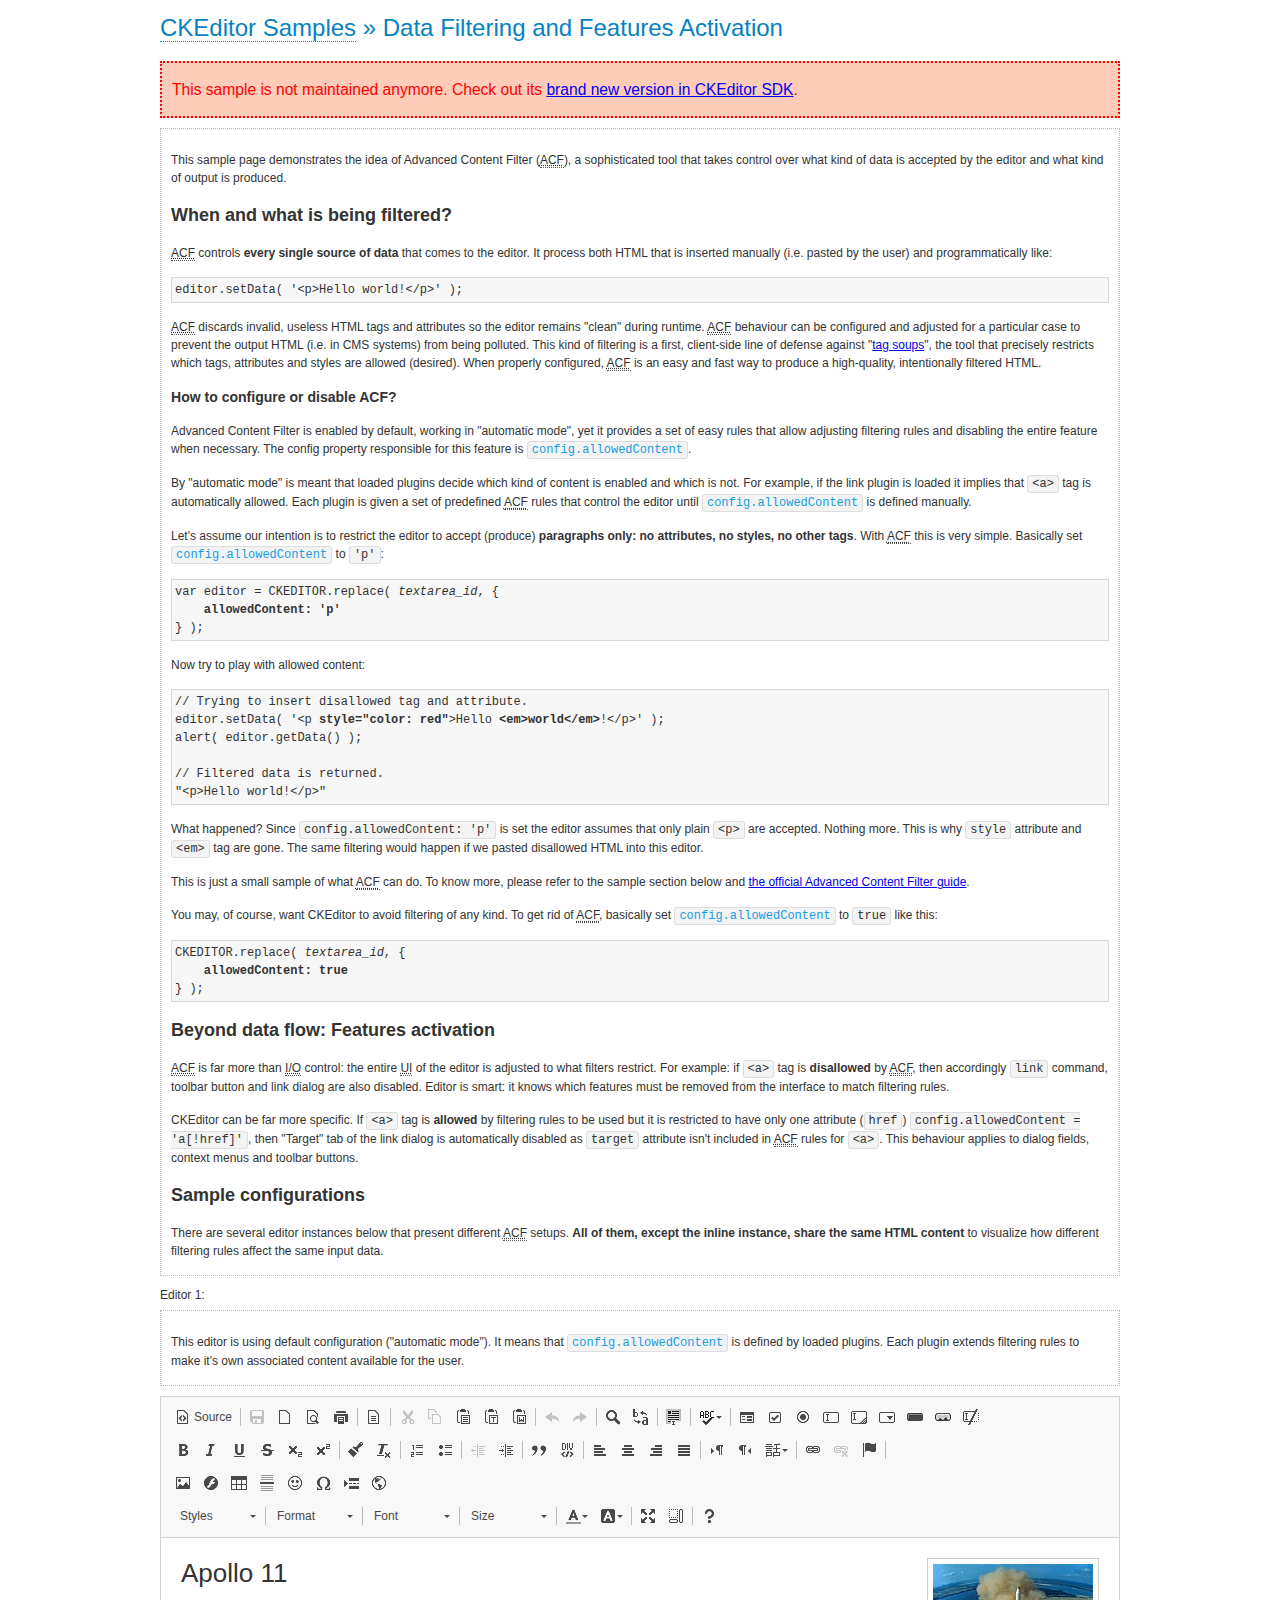
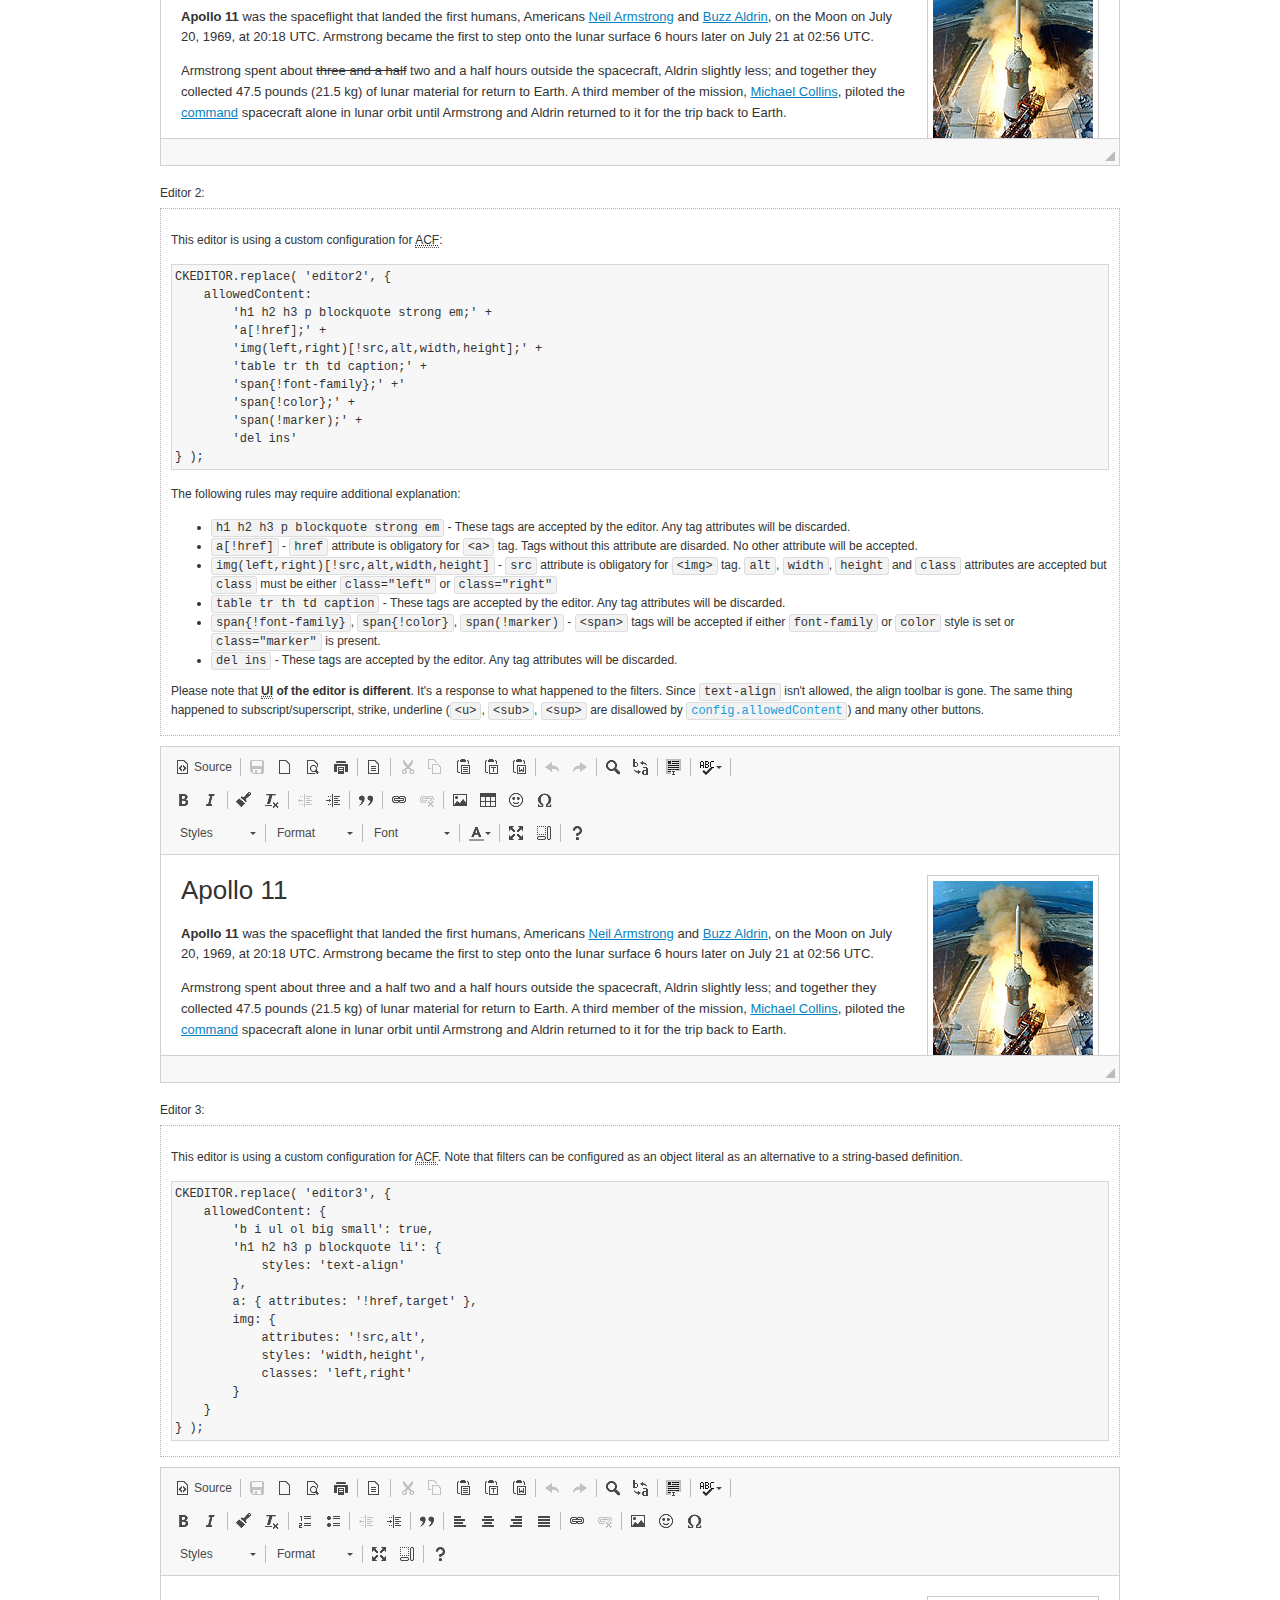
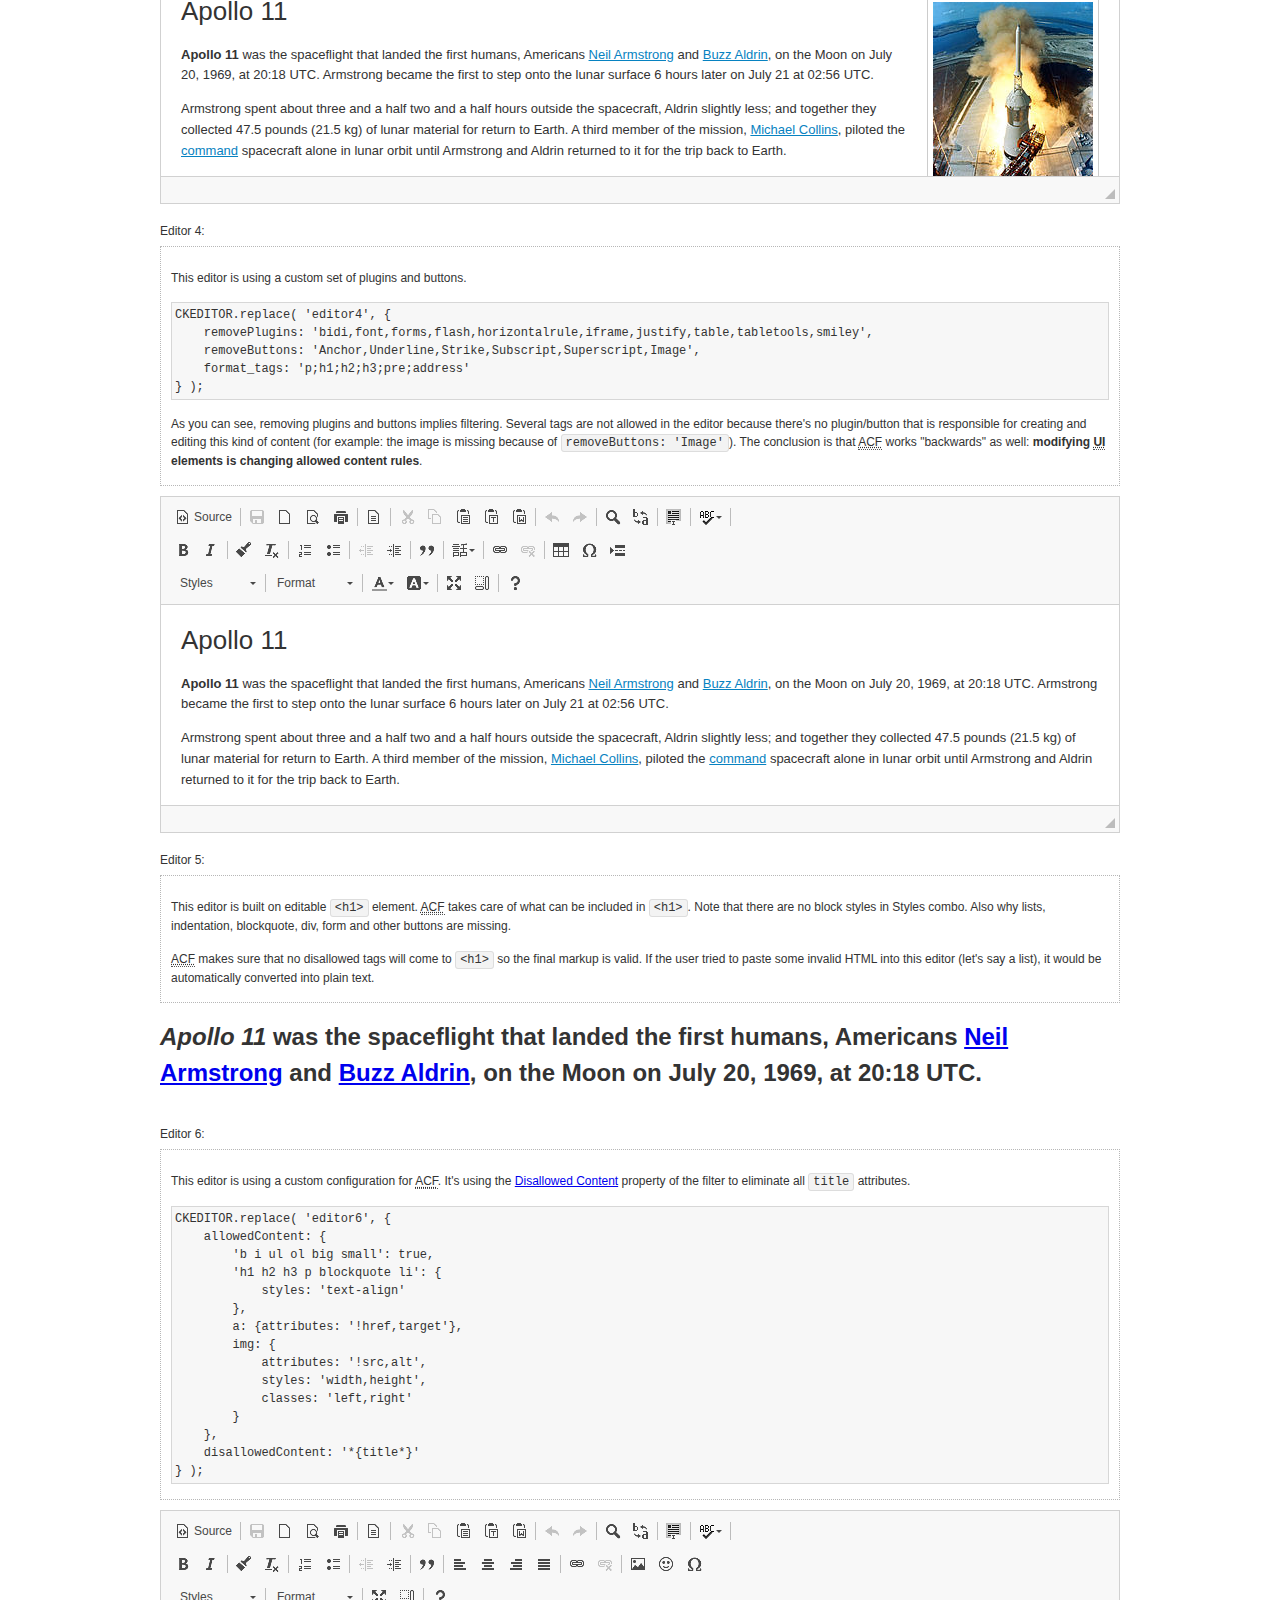
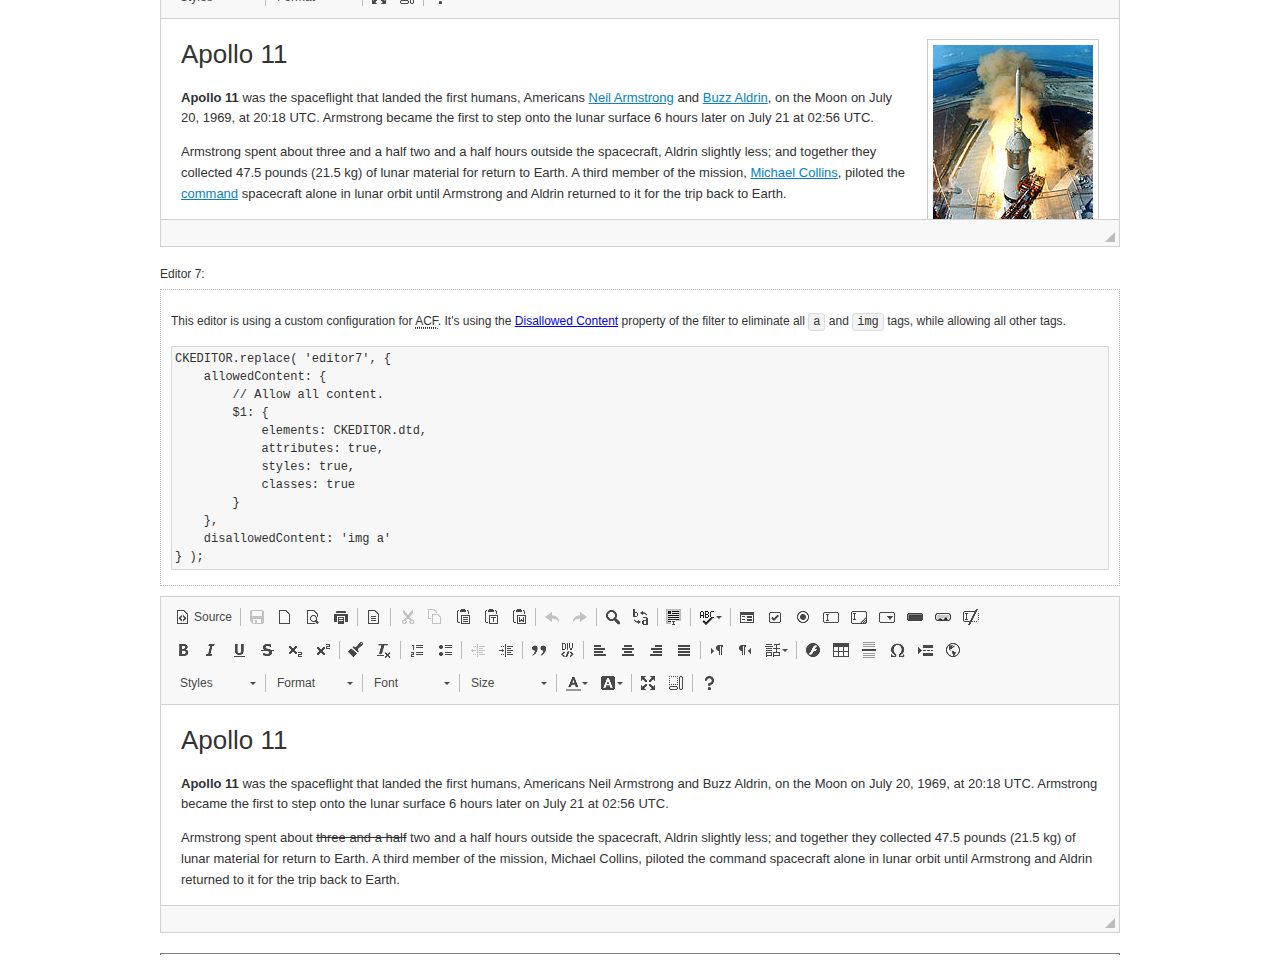
<file: ckeditor/samples/old/datafiltering.html>
<!DOCTYPE html>
<!--
Copyright (c) 2003-2017, CKSource - Frederico Knabben. All rights reserved.
For licensing, see LICENSE.md or https://ckeditor.com/legal/ckeditor-oss-license
-->
<html>
<head>
	<meta charset="utf-8">
	<title>Data Filtering &mdash; CKEditor Sample</title>
	<script src="../../ckeditor.js"></script>
	<link rel="stylesheet" href="sample.css">
	<script>
		// Remove advanced tabs for all editors.
		CKEDITOR.config.removeDialogTabs = 'image:advanced;link:advanced;flash:advanced;creatediv:advanced;editdiv:advanced';
	</script>
</head>
<body>
	<h1 class="samples">
		<a href="index.html">CKEditor Samples</a> &raquo; Data Filtering and Features Activation
	</h1>
	<div class="warning deprecated">
		This sample is not maintained anymore. Check out its <a href="https://sdk.ckeditor.com/samples/acf.html">brand new version in CKEditor SDK</a>.
	</div>
	<div class="description">
		<p>
			This sample page demonstrates the idea of Advanced Content Filter
			(<abbr title="Advanced Content Filter">ACF</abbr>), a sophisticated
			tool that takes control over what kind of data is accepted by the editor and what
			kind of output is produced.
		</p>
		<h2>When and what is being filtered?</h2>
		<p>
			<abbr title="Advanced Content Filter">ACF</abbr> controls
			<strong>every single source of data</strong> that comes to the editor.
			It process both HTML that is inserted manually (i.e. pasted by the user)
			and programmatically like:
		</p>
<pre class="samples">
editor.setData( '&lt;p&gt;Hello world!&lt;/p&gt;' );
</pre>
		<p>
			<abbr title="Advanced Content Filter">ACF</abbr> discards invalid,
			useless HTML tags and attributes so the editor remains "clean" during
			runtime. <abbr title="Advanced Content Filter">ACF</abbr> behaviour
			can be configured and adjusted for a particular case to prevent the
			output HTML (i.e. in CMS systems) from being polluted.

			This kind of filtering is a first, client-side line of defense
			against "<a href="http://en.wikipedia.org/wiki/Tag_soup">tag soups</a>",
			the tool that precisely restricts which tags, attributes and styles
			are allowed (desired). When properly configured, <abbr title="Advanced Content Filter">ACF</abbr>
			is an easy and fast way to produce a high-quality, intentionally filtered HTML.
		</p>

		<h3>How to configure or disable ACF?</h3>
		<p>
			Advanced Content Filter is enabled by default, working in "automatic mode", yet
			it provides a set of easy rules that allow adjusting filtering rules
			and disabling the entire feature when necessary. The config property
			responsible for this feature is <code><a class="samples"
			href="https://docs.ckeditor.com/ckeditor4/docs/#!/api/CKEDITOR.config-cfg-allowedContent">config.allowedContent</a></code>.
		</p>
		<p>
			By "automatic mode" is meant that loaded plugins decide which kind
			of content is enabled and which is not. For example, if the link
			plugin is loaded it implies that <code>&lt;a&gt;</code> tag is
			automatically allowed. Each plugin is given a set
			of predefined <abbr title="Advanced Content Filter">ACF</abbr> rules
			that control the editor until <code><a class="samples"
			href="https://docs.ckeditor.com/ckeditor4/docs/#!/api/CKEDITOR.config-cfg-allowedContent">
			config.allowedContent</a></code>
			is defined manually.
		</p>
		<p>
			Let's assume our intention is to restrict the editor to accept (produce) <strong>paragraphs
			only: no attributes, no styles, no other tags</strong>.
			With <abbr title="Advanced Content Filter">ACF</abbr>
			this is very simple. Basically set <code><a class="samples"
			href="https://docs.ckeditor.com/ckeditor4/docs/#!/api/CKEDITOR.config-cfg-allowedContent">
			config.allowedContent</a></code> to <code>'p'</code>:
		</p>
<pre class="samples">
var editor = CKEDITOR.replace( <em>textarea_id</em>, {
	<strong>allowedContent: 'p'</strong>
} );
</pre>
		<p>
			Now try to play with allowed content:
		</p>
<pre class="samples">
// Trying to insert disallowed tag and attribute.
editor.setData( '&lt;p <strong>style="color: red"</strong>&gt;Hello <strong>&lt;em&gt;world&lt;/em&gt;</strong>!&lt;/p&gt;' );
alert( editor.getData() );

// Filtered data is returned.
"&lt;p&gt;Hello world!&lt;/p&gt;"
</pre>
		<p>
			What happened? Since <code>config.allowedContent: 'p'</code> is set the editor assumes
			that only plain <code>&lt;p&gt;</code> are accepted. Nothing more. This is why
			<code>style</code> attribute and <code>&lt;em&gt;</code> tag are gone. The same
			filtering would happen if we pasted disallowed HTML into this editor.
		</p>
		<p>
			This is just a small sample of what <abbr title="Advanced Content Filter">ACF</abbr>
			can do. To know more, please refer to the sample section below and
			<a href="https://docs.ckeditor.com/ckeditor4/docs/#!/guide/dev_advanced_content_filter">the official Advanced Content Filter guide</a>.
		</p>
		<p>
			You may, of course, want CKEditor to avoid filtering of any kind.
			To get rid of <abbr title="Advanced Content Filter">ACF</abbr>,
			basically set <code><a class="samples"
			href="https://docs.ckeditor.com/ckeditor4/docs/#!/api/CKEDITOR.config-cfg-allowedContent">
			config.allowedContent</a></code> to <code>true</code> like this:
		</p>
<pre class="samples">
CKEDITOR.replace( <em>textarea_id</em>, {
	<strong>allowedContent: true</strong>
} );
</pre>

		<h2>Beyond data flow: Features activation</h2>
		<p>
			<abbr title="Advanced Content Filter">ACF</abbr> is far more than
			<abbr title="Input/Output">I/O</abbr> control: the entire
			<abbr title="User Interface">UI</abbr> of the editor is adjusted to what
			filters restrict. For example: if <code>&lt;a&gt;</code> tag is
			<strong>disallowed</strong>
			by <abbr title="Advanced Content Filter">ACF</abbr>,
			then accordingly <code>link</code> command, toolbar button and link dialog
			are also disabled. Editor is smart: it knows which features must be
			removed from the interface to match filtering rules.
		</p>
		<p>
			CKEditor can be far more specific. If <code>&lt;a&gt;</code> tag is
			<strong>allowed</strong> by filtering rules to be used but it is restricted
			to have only one attribute (<code>href</code>)
			<code>config.allowedContent = 'a[!href]'</code>, then
			"Target" tab of the link dialog is automatically disabled as <code>target</code>
			attribute isn't included in <abbr title="Advanced Content Filter">ACF</abbr> rules
			for <code>&lt;a&gt;</code>. This behaviour applies to dialog fields, context
			menus and toolbar buttons.
		</p>

		<h2>Sample configurations</h2>
		<p>
			There are several editor instances below that present different
			<abbr title="Advanced Content Filter">ACF</abbr> setups. <strong>All of them,
			except the inline instance, share the same HTML content</strong> to visualize
			how different filtering rules affect the same input data.
		</p>
	</div>

	<div>
		<label for="editor1">
			Editor 1:
		</label>
		<div class="description">
			<p>
				This editor is using default configuration ("automatic mode"). It means that
				<code><a class="samples"
				href="https://docs.ckeditor.com/ckeditor4/docs/#!/api/CKEDITOR.config-cfg-allowedContent">
				config.allowedContent</a></code> is defined by loaded plugins.
				Each plugin extends filtering rules to make it's own associated content
				available for the user.
			</p>
		</div>
		<textarea cols="80" id="editor1" name="editor1" rows="10">
			&lt;h1&gt;&lt;img alt=&quot;Saturn V carrying Apollo 11&quot; class=&quot;right&quot; src=&quot;assets/sample.jpg&quot;/&gt; Apollo 11&lt;/h1&gt; &lt;p&gt;&lt;b&gt;Apollo 11&lt;/b&gt; was the spaceflight that landed the first humans, Americans &lt;a href=&quot;http://en.wikipedia.org/wiki/Neil_Armstrong&quot; title=&quot;Neil Armstrong&quot;&gt;Neil Armstrong&lt;/a&gt; and &lt;a href=&quot;http://en.wikipedia.org/wiki/Buzz_Aldrin&quot; title=&quot;Buzz Aldrin&quot;&gt;Buzz Aldrin&lt;/a&gt;, on the Moon on July 20, 1969, at 20:18 UTC. Armstrong became the first to step onto the lunar surface 6 hours later on July 21 at 02:56 UTC.&lt;/p&gt; &lt;p&gt;Armstrong spent about &lt;s&gt;three and a half&lt;/s&gt; two and a half hours outside the spacecraft, Aldrin slightly less; and together they collected 47.5 pounds (21.5&amp;nbsp;kg) of lunar material for return to Earth. A third member of the mission, &lt;a href=&quot;http://en.wikipedia.org/wiki/Michael_Collins_(astronaut)&quot; title=&quot;Michael Collins (astronaut)&quot;&gt;Michael Collins&lt;/a&gt;, piloted the &lt;a href=&quot;http://en.wikipedia.org/wiki/Apollo_Command/Service_Module&quot; title=&quot;Apollo Command/Service Module&quot;&gt;command&lt;/a&gt; spacecraft alone in lunar orbit until Armstrong and Aldrin returned to it for the trip back to Earth.&lt;/p&gt; &lt;h2&gt;Broadcasting and &lt;em&gt;quotes&lt;/em&gt; &lt;a id=&quot;quotes&quot; name=&quot;quotes&quot;&gt;&lt;/a&gt;&lt;/h2&gt; &lt;p&gt;Broadcast on live TV to a world-wide audience, Armstrong stepped onto the lunar surface and described the event as:&lt;/p&gt; &lt;blockquote&gt;&lt;p&gt;One small step for [a] man, one giant leap for mankind.&lt;/p&gt;&lt;/blockquote&gt; &lt;p&gt;Apollo 11 effectively ended the &lt;a href=&quot;http://en.wikipedia.org/wiki/Space_Race&quot; title=&quot;Space Race&quot;&gt;Space Race&lt;/a&gt; and fulfilled a national goal proposed in 1961 by the late U.S. President &lt;a href=&quot;http://en.wikipedia.org/wiki/John_F._Kennedy&quot; title=&quot;John F. Kennedy&quot;&gt;John F. Kennedy&lt;/a&gt; in a speech before the United States Congress:&lt;/p&gt; &lt;blockquote&gt;&lt;p&gt;[...] before this decade is out, of landing a man on the Moon and returning him safely to the Earth.&lt;/p&gt;&lt;/blockquote&gt; &lt;h2&gt;Technical details &lt;a id=&quot;tech-details&quot; name=&quot;tech-details&quot;&gt;&lt;/a&gt;&lt;/h2&gt; &lt;table align=&quot;right&quot; border=&quot;1&quot; bordercolor=&quot;#ccc&quot; cellpadding=&quot;5&quot; cellspacing=&quot;0&quot; style=&quot;border-collapse:collapse;margin:10px 0 10px 15px;&quot;&gt; &lt;caption&gt;&lt;strong&gt;Mission crew&lt;/strong&gt;&lt;/caption&gt; &lt;thead&gt; &lt;tr&gt; &lt;th scope=&quot;col&quot;&gt;Position&lt;/th&gt; &lt;th scope=&quot;col&quot;&gt;Astronaut&lt;/th&gt; &lt;/tr&gt; &lt;/thead&gt; &lt;tbody&gt; &lt;tr&gt; &lt;td&gt;Commander&lt;/td&gt; &lt;td&gt;Neil A. Armstrong&lt;/td&gt; &lt;/tr&gt; &lt;tr&gt; &lt;td&gt;Command Module Pilot&lt;/td&gt; &lt;td&gt;Michael Collins&lt;/td&gt; &lt;/tr&gt; &lt;tr&gt; &lt;td&gt;Lunar Module Pilot&lt;/td&gt; &lt;td&gt;Edwin &amp;quot;Buzz&amp;quot; E. Aldrin, Jr.&lt;/td&gt; &lt;/tr&gt; &lt;/tbody&gt; &lt;/table&gt; &lt;p&gt;Launched by a &lt;strong&gt;Saturn V&lt;/strong&gt; rocket from &lt;a href=&quot;http://en.wikipedia.org/wiki/Kennedy_Space_Center&quot; title=&quot;Kennedy Space Center&quot;&gt;Kennedy Space Center&lt;/a&gt; in Merritt Island, Florida on July 16, Apollo 11 was the fifth manned mission of &lt;a href=&quot;http://en.wikipedia.org/wiki/NASA&quot; title=&quot;NASA&quot;&gt;NASA&lt;/a&gt;&amp;#39;s Apollo program. The Apollo spacecraft had three parts:&lt;/p&gt; &lt;ol&gt; &lt;li&gt;&lt;strong&gt;Command Module&lt;/strong&gt; with a cabin for the three astronauts which was the only part which landed back on Earth&lt;/li&gt; &lt;li&gt;&lt;strong&gt;Service Module&lt;/strong&gt; which supported the Command Module with propulsion, electrical power, oxygen and water&lt;/li&gt; &lt;li&gt;&lt;strong&gt;Lunar Module&lt;/strong&gt; for landing on the Moon.&lt;/li&gt; &lt;/ol&gt; &lt;p&gt;After being sent to the Moon by the Saturn V&amp;#39;s upper stage, the astronauts separated the spacecraft from it and travelled for three days until they entered into lunar orbit. Armstrong and Aldrin then moved into the Lunar Module and landed in the &lt;a href=&quot;http://en.wikipedia.org/wiki/Mare_Tranquillitatis&quot; title=&quot;Mare Tranquillitatis&quot;&gt;Sea of Tranquility&lt;/a&gt;. They stayed a total of about 21 and a half hours on the lunar surface. After lifting off in the upper part of the Lunar Module and rejoining Collins in the Command Module, they returned to Earth and landed in the &lt;a href=&quot;http://en.wikipedia.org/wiki/Pacific_Ocean&quot; title=&quot;Pacific Ocean&quot;&gt;Pacific Ocean&lt;/a&gt; on July 24.&lt;/p&gt; &lt;hr/&gt; &lt;p style=&quot;text-align: right;&quot;&gt;&lt;small&gt;Source: &lt;a href=&quot;http://en.wikipedia.org/wiki/Apollo_11&quot;&gt;Wikipedia.org&lt;/a&gt;&lt;/small&gt;&lt;/p&gt;
		</textarea>

		<script>

			CKEDITOR.replace( 'editor1' );

		</script>
	</div>

	<br>

	<div>
		<label for="editor2">
			Editor 2:
		</label>
		<div class="description">
			<p>
				This editor is using a custom configuration for
				<abbr title="Advanced Content Filter">ACF</abbr>:
			</p>
<pre class="samples">
CKEDITOR.replace( 'editor2', {
	allowedContent:
		'h1 h2 h3 p blockquote strong em;' +
		'a[!href];' +
		'img(left,right)[!src,alt,width,height];' +
		'table tr th td caption;' +
		'span{!font-family};' +'
		'span{!color};' +
		'span(!marker);' +
		'del ins'
} );
</pre>
			<p>
				The following rules may require additional explanation:
			</p>
			<ul>
				<li>
					<code>h1 h2 h3 p blockquote strong em</code> - These tags
					are accepted by the editor. Any tag attributes will be discarded.
				</li>
				<li>
					<code>a[!href]</code> - <code>href</code> attribute is obligatory
					for <code>&lt;a&gt;</code> tag. Tags without this attribute
					are disarded. No other attribute will be accepted.
				</li>
				<li>
					<code>img(left,right)[!src,alt,width,height]</code> - <code>src</code>
					attribute is obligatory for <code>&lt;img&gt;</code> tag.
					<code>alt</code>, <code>width</code>, <code>height</code>
					and <code>class</code> attributes are accepted but
					<code>class</code> must be either <code>class="left"</code>
					or <code>class="right"</code>
				</li>
				<li>
					<code>table tr th td caption</code> - These tags
					are accepted by the editor. Any tag attributes will be discarded.
				</li>
				<li>
					<code>span{!font-family}</code>, <code>span{!color}</code>,
					<code>span(!marker)</code> - <code>&lt;span&gt;</code> tags
					will be accepted if either <code>font-family</code> or
					<code>color</code> style is set or <code>class="marker"</code>
					is present.
				</li>
				<li>
					<code>del ins</code> - These tags
					are accepted by the editor. Any tag attributes will be discarded.
				</li>
			</ul>
			<p>
				Please note that <strong><abbr title="User Interface">UI</abbr> of the
				editor is different</strong>. It's a response to what happened to the filters.
				Since <code>text-align</code> isn't allowed, the align toolbar is gone.
				The same thing happened to subscript/superscript, strike, underline
				(<code>&lt;u&gt;</code>, <code>&lt;sub&gt;</code>, <code>&lt;sup&gt;</code>
				are disallowed by <code><a class="samples"
				href="https://docs.ckeditor.com/ckeditor4/docs/#!/api/CKEDITOR.config-cfg-allowedContent">
				config.allowedContent</a></code>) and many other buttons.
			</p>
		</div>
		<textarea cols="80" id="editor2" name="editor2" rows="10">
			&lt;h1&gt;&lt;img alt=&quot;Saturn V carrying Apollo 11&quot; class=&quot;right&quot; src=&quot;assets/sample.jpg&quot;/&gt; Apollo 11&lt;/h1&gt; &lt;p&gt;&lt;b&gt;Apollo 11&lt;/b&gt; was the spaceflight that landed the first humans, Americans &lt;a href=&quot;http://en.wikipedia.org/wiki/Neil_Armstrong&quot; title=&quot;Neil Armstrong&quot;&gt;Neil Armstrong&lt;/a&gt; and &lt;a href=&quot;http://en.wikipedia.org/wiki/Buzz_Aldrin&quot; title=&quot;Buzz Aldrin&quot;&gt;Buzz Aldrin&lt;/a&gt;, on the Moon on July 20, 1969, at 20:18 UTC. Armstrong became the first to step onto the lunar surface 6 hours later on July 21 at 02:56 UTC.&lt;/p&gt; &lt;p&gt;Armstrong spent about &lt;s&gt;three and a half&lt;/s&gt; two and a half hours outside the spacecraft, Aldrin slightly less; and together they collected 47.5 pounds (21.5&amp;nbsp;kg) of lunar material for return to Earth. A third member of the mission, &lt;a href=&quot;http://en.wikipedia.org/wiki/Michael_Collins_(astronaut)&quot; title=&quot;Michael Collins (astronaut)&quot;&gt;Michael Collins&lt;/a&gt;, piloted the &lt;a href=&quot;http://en.wikipedia.org/wiki/Apollo_Command/Service_Module&quot; title=&quot;Apollo Command/Service Module&quot;&gt;command&lt;/a&gt; spacecraft alone in lunar orbit until Armstrong and Aldrin returned to it for the trip back to Earth.&lt;/p&gt; &lt;h2&gt;Broadcasting and &lt;em&gt;quotes&lt;/em&gt; &lt;a id=&quot;quotes&quot; name=&quot;quotes&quot;&gt;&lt;/a&gt;&lt;/h2&gt; &lt;p&gt;Broadcast on live TV to a world-wide audience, Armstrong stepped onto the lunar surface and described the event as:&lt;/p&gt; &lt;blockquote&gt;&lt;p&gt;One small step for [a] man, one giant leap for mankind.&lt;/p&gt;&lt;/blockquote&gt; &lt;p&gt;Apollo 11 effectively ended the &lt;a href=&quot;http://en.wikipedia.org/wiki/Space_Race&quot; title=&quot;Space Race&quot;&gt;Space Race&lt;/a&gt; and fulfilled a national goal proposed in 1961 by the late U.S. President &lt;a href=&quot;http://en.wikipedia.org/wiki/John_F._Kennedy&quot; title=&quot;John F. Kennedy&quot;&gt;John F. Kennedy&lt;/a&gt; in a speech before the United States Congress:&lt;/p&gt; &lt;blockquote&gt;&lt;p&gt;[...] before this decade is out, of landing a man on the Moon and returning him safely to the Earth.&lt;/p&gt;&lt;/blockquote&gt; &lt;h2&gt;Technical details &lt;a id=&quot;tech-details&quot; name=&quot;tech-details&quot;&gt;&lt;/a&gt;&lt;/h2&gt; &lt;table align=&quot;right&quot; border=&quot;1&quot; bordercolor=&quot;#ccc&quot; cellpadding=&quot;5&quot; cellspacing=&quot;0&quot; style=&quot;border-collapse:collapse;margin:10px 0 10px 15px;&quot;&gt; &lt;caption&gt;&lt;strong&gt;Mission crew&lt;/strong&gt;&lt;/caption&gt; &lt;thead&gt; &lt;tr&gt; &lt;th scope=&quot;col&quot;&gt;Position&lt;/th&gt; &lt;th scope=&quot;col&quot;&gt;Astronaut&lt;/th&gt; &lt;/tr&gt; &lt;/thead&gt; &lt;tbody&gt; &lt;tr&gt; &lt;td&gt;Commander&lt;/td&gt; &lt;td&gt;Neil A. Armstrong&lt;/td&gt; &lt;/tr&gt; &lt;tr&gt; &lt;td&gt;Command Module Pilot&lt;/td&gt; &lt;td&gt;Michael Collins&lt;/td&gt; &lt;/tr&gt; &lt;tr&gt; &lt;td&gt;Lunar Module Pilot&lt;/td&gt; &lt;td&gt;Edwin &amp;quot;Buzz&amp;quot; E. Aldrin, Jr.&lt;/td&gt; &lt;/tr&gt; &lt;/tbody&gt; &lt;/table&gt; &lt;p&gt;Launched by a &lt;strong&gt;Saturn V&lt;/strong&gt; rocket from &lt;a href=&quot;http://en.wikipedia.org/wiki/Kennedy_Space_Center&quot; title=&quot;Kennedy Space Center&quot;&gt;Kennedy Space Center&lt;/a&gt; in Merritt Island, Florida on July 16, Apollo 11 was the fifth manned mission of &lt;a href=&quot;http://en.wikipedia.org/wiki/NASA&quot; title=&quot;NASA&quot;&gt;NASA&lt;/a&gt;&amp;#39;s Apollo program. The Apollo spacecraft had three parts:&lt;/p&gt; &lt;ol&gt; &lt;li&gt;&lt;strong&gt;Command Module&lt;/strong&gt; with a cabin for the three astronauts which was the only part which landed back on Earth&lt;/li&gt; &lt;li&gt;&lt;strong&gt;Service Module&lt;/strong&gt; which supported the Command Module with propulsion, electrical power, oxygen and water&lt;/li&gt; &lt;li&gt;&lt;strong&gt;Lunar Module&lt;/strong&gt; for landing on the Moon.&lt;/li&gt; &lt;/ol&gt; &lt;p&gt;After being sent to the Moon by the Saturn V&amp;#39;s upper stage, the astronauts separated the spacecraft from it and travelled for three days until they entered into lunar orbit. Armstrong and Aldrin then moved into the Lunar Module and landed in the &lt;a href=&quot;http://en.wikipedia.org/wiki/Mare_Tranquillitatis&quot; title=&quot;Mare Tranquillitatis&quot;&gt;Sea of Tranquility&lt;/a&gt;. They stayed a total of about 21 and a half hours on the lunar surface. After lifting off in the upper part of the Lunar Module and rejoining Collins in the Command Module, they returned to Earth and landed in the &lt;a href=&quot;http://en.wikipedia.org/wiki/Pacific_Ocean&quot; title=&quot;Pacific Ocean&quot;&gt;Pacific Ocean&lt;/a&gt; on July 24.&lt;/p&gt; &lt;hr/&gt; &lt;p style=&quot;text-align: right;&quot;&gt;&lt;small&gt;Source: &lt;a href=&quot;http://en.wikipedia.org/wiki/Apollo_11&quot;&gt;Wikipedia.org&lt;/a&gt;&lt;/small&gt;&lt;/p&gt;
		</textarea>
		<script>

			CKEDITOR.replace( 'editor2', {
				allowedContent:
					'h1 h2 h3 p blockquote strong em;' +
					'a[!href];' +
					'img(left,right)[!src,alt,width,height];' +
					'table tr th td caption;' +
					'span{!font-family};' +
					'span{!color};' +
					'span(!marker);' +
					'del ins'
			} );

		</script>
	</div>

	<br>

	<div>
		<label for="editor3">
			Editor 3:
		</label>
		<div class="description">
			<p>
				This editor is using a custom configuration for
				<abbr title="Advanced Content Filter">ACF</abbr>.
				Note that filters can be configured as an object literal
				as an alternative to a string-based definition.
			</p>
<pre class="samples">
CKEDITOR.replace( 'editor3', {
	allowedContent: {
		'b i ul ol big small': true,
		'h1 h2 h3 p blockquote li': {
			styles: 'text-align'
		},
		a: { attributes: '!href,target' },
		img: {
			attributes: '!src,alt',
			styles: 'width,height',
			classes: 'left,right'
		}
	}
} );
</pre>
		</div>
		<textarea cols="80" id="editor3" name="editor3" rows="10">
			&lt;h1&gt;&lt;img alt=&quot;Saturn V carrying Apollo 11&quot; class=&quot;right&quot; src=&quot;assets/sample.jpg&quot;/&gt; Apollo 11&lt;/h1&gt; &lt;p&gt;&lt;b&gt;Apollo 11&lt;/b&gt; was the spaceflight that landed the first humans, Americans &lt;a href=&quot;http://en.wikipedia.org/wiki/Neil_Armstrong&quot; title=&quot;Neil Armstrong&quot;&gt;Neil Armstrong&lt;/a&gt; and &lt;a href=&quot;http://en.wikipedia.org/wiki/Buzz_Aldrin&quot; title=&quot;Buzz Aldrin&quot;&gt;Buzz Aldrin&lt;/a&gt;, on the Moon on July 20, 1969, at 20:18 UTC. Armstrong became the first to step onto the lunar surface 6 hours later on July 21 at 02:56 UTC.&lt;/p&gt; &lt;p&gt;Armstrong spent about &lt;s&gt;three and a half&lt;/s&gt; two and a half hours outside the spacecraft, Aldrin slightly less; and together they collected 47.5 pounds (21.5&amp;nbsp;kg) of lunar material for return to Earth. A third member of the mission, &lt;a href=&quot;http://en.wikipedia.org/wiki/Michael_Collins_(astronaut)&quot; title=&quot;Michael Collins (astronaut)&quot;&gt;Michael Collins&lt;/a&gt;, piloted the &lt;a href=&quot;http://en.wikipedia.org/wiki/Apollo_Command/Service_Module&quot; title=&quot;Apollo Command/Service Module&quot;&gt;command&lt;/a&gt; spacecraft alone in lunar orbit until Armstrong and Aldrin returned to it for the trip back to Earth.&lt;/p&gt; &lt;h2&gt;Broadcasting and &lt;em&gt;quotes&lt;/em&gt; &lt;a id=&quot;quotes&quot; name=&quot;quotes&quot;&gt;&lt;/a&gt;&lt;/h2&gt; &lt;p&gt;Broadcast on live TV to a world-wide audience, Armstrong stepped onto the lunar surface and described the event as:&lt;/p&gt; &lt;blockquote&gt;&lt;p&gt;One small step for [a] man, one giant leap for mankind.&lt;/p&gt;&lt;/blockquote&gt; &lt;p&gt;Apollo 11 effectively ended the &lt;a href=&quot;http://en.wikipedia.org/wiki/Space_Race&quot; title=&quot;Space Race&quot;&gt;Space Race&lt;/a&gt; and fulfilled a national goal proposed in 1961 by the late U.S. President &lt;a href=&quot;http://en.wikipedia.org/wiki/John_F._Kennedy&quot; title=&quot;John F. Kennedy&quot;&gt;John F. Kennedy&lt;/a&gt; in a speech before the United States Congress:&lt;/p&gt; &lt;blockquote&gt;&lt;p&gt;[...] before this decade is out, of landing a man on the Moon and returning him safely to the Earth.&lt;/p&gt;&lt;/blockquote&gt; &lt;h2&gt;Technical details &lt;a id=&quot;tech-details&quot; name=&quot;tech-details&quot;&gt;&lt;/a&gt;&lt;/h2&gt; &lt;table align=&quot;right&quot; border=&quot;1&quot; bordercolor=&quot;#ccc&quot; cellpadding=&quot;5&quot; cellspacing=&quot;0&quot; style=&quot;border-collapse:collapse;margin:10px 0 10px 15px;&quot;&gt; &lt;caption&gt;&lt;strong&gt;Mission crew&lt;/strong&gt;&lt;/caption&gt; &lt;thead&gt; &lt;tr&gt; &lt;th scope=&quot;col&quot;&gt;Position&lt;/th&gt; &lt;th scope=&quot;col&quot;&gt;Astronaut&lt;/th&gt; &lt;/tr&gt; &lt;/thead&gt; &lt;tbody&gt; &lt;tr&gt; &lt;td&gt;Commander&lt;/td&gt; &lt;td&gt;Neil A. Armstrong&lt;/td&gt; &lt;/tr&gt; &lt;tr&gt; &lt;td&gt;Command Module Pilot&lt;/td&gt; &lt;td&gt;Michael Collins&lt;/td&gt; &lt;/tr&gt; &lt;tr&gt; &lt;td&gt;Lunar Module Pilot&lt;/td&gt; &lt;td&gt;Edwin &amp;quot;Buzz&amp;quot; E. Aldrin, Jr.&lt;/td&gt; &lt;/tr&gt; &lt;/tbody&gt; &lt;/table&gt; &lt;p&gt;Launched by a &lt;strong&gt;Saturn V&lt;/strong&gt; rocket from &lt;a href=&quot;http://en.wikipedia.org/wiki/Kennedy_Space_Center&quot; title=&quot;Kennedy Space Center&quot;&gt;Kennedy Space Center&lt;/a&gt; in Merritt Island, Florida on July 16, Apollo 11 was the fifth manned mission of &lt;a href=&quot;http://en.wikipedia.org/wiki/NASA&quot; title=&quot;NASA&quot;&gt;NASA&lt;/a&gt;&amp;#39;s Apollo program. The Apollo spacecraft had three parts:&lt;/p&gt; &lt;ol&gt; &lt;li&gt;&lt;strong&gt;Command Module&lt;/strong&gt; with a cabin for the three astronauts which was the only part which landed back on Earth&lt;/li&gt; &lt;li&gt;&lt;strong&gt;Service Module&lt;/strong&gt; which supported the Command Module with propulsion, electrical power, oxygen and water&lt;/li&gt; &lt;li&gt;&lt;strong&gt;Lunar Module&lt;/strong&gt; for landing on the Moon.&lt;/li&gt; &lt;/ol&gt; &lt;p&gt;After being sent to the Moon by the Saturn V&amp;#39;s upper stage, the astronauts separated the spacecraft from it and travelled for three days until they entered into lunar orbit. Armstrong and Aldrin then moved into the Lunar Module and landed in the &lt;a href=&quot;http://en.wikipedia.org/wiki/Mare_Tranquillitatis&quot; title=&quot;Mare Tranquillitatis&quot;&gt;Sea of Tranquility&lt;/a&gt;. They stayed a total of about 21 and a half hours on the lunar surface. After lifting off in the upper part of the Lunar Module and rejoining Collins in the Command Module, they returned to Earth and landed in the &lt;a href=&quot;http://en.wikipedia.org/wiki/Pacific_Ocean&quot; title=&quot;Pacific Ocean&quot;&gt;Pacific Ocean&lt;/a&gt; on July 24.&lt;/p&gt; &lt;hr/&gt; &lt;p style=&quot;text-align: right;&quot;&gt;&lt;small&gt;Source: &lt;a href=&quot;http://en.wikipedia.org/wiki/Apollo_11&quot;&gt;Wikipedia.org&lt;/a&gt;&lt;/small&gt;&lt;/p&gt;
		</textarea>
		<script>

			CKEDITOR.replace( 'editor3', {
				allowedContent: {
					'b i ul ol big small': true,
					'h1 h2 h3 p blockquote li': {
						styles: 'text-align'
					},
					a: { attributes: '!href,target' },
					img: {
						attributes: '!src,alt',
						styles: 'width,height',
						classes: 'left,right'
					}
				}
			} );

		</script>
	</div>

	<br>

	<div>
		<label for="editor4">
			Editor 4:
		</label>
		<div class="description">
			<p>
				This editor is using a custom set of plugins and buttons.
			</p>
<pre class="samples">
CKEDITOR.replace( 'editor4', {
	removePlugins: 'bidi,font,forms,flash,horizontalrule,iframe,justify,table,tabletools,smiley',
	removeButtons: 'Anchor,Underline,Strike,Subscript,Superscript,Image',
	format_tags: 'p;h1;h2;h3;pre;address'
} );
</pre>
			<p>
				As you can see, removing plugins and buttons implies filtering.
				Several tags are not allowed in the editor because there's no
				plugin/button that is responsible for creating and editing this
				kind of content (for example: the image is missing because
				of <code>removeButtons: 'Image'</code>). The conclusion is that
				<abbr title="Advanced Content Filter">ACF</abbr> works "backwards"
				as well: <strong>modifying <abbr title="User Interface">UI</abbr>
				elements is changing allowed content rules</strong>.
			</p>
		</div>
		<textarea cols="80" id="editor4" name="editor4" rows="10">
			&lt;h1&gt;&lt;img alt=&quot;Saturn V carrying Apollo 11&quot; class=&quot;right&quot; src=&quot;assets/sample.jpg&quot;/&gt; Apollo 11&lt;/h1&gt; &lt;p&gt;&lt;b&gt;Apollo 11&lt;/b&gt; was the spaceflight that landed the first humans, Americans &lt;a href=&quot;http://en.wikipedia.org/wiki/Neil_Armstrong&quot; title=&quot;Neil Armstrong&quot;&gt;Neil Armstrong&lt;/a&gt; and &lt;a href=&quot;http://en.wikipedia.org/wiki/Buzz_Aldrin&quot; title=&quot;Buzz Aldrin&quot;&gt;Buzz Aldrin&lt;/a&gt;, on the Moon on July 20, 1969, at 20:18 UTC. Armstrong became the first to step onto the lunar surface 6 hours later on July 21 at 02:56 UTC.&lt;/p&gt; &lt;p&gt;Armstrong spent about &lt;s&gt;three and a half&lt;/s&gt; two and a half hours outside the spacecraft, Aldrin slightly less; and together they collected 47.5 pounds (21.5&amp;nbsp;kg) of lunar material for return to Earth. A third member of the mission, &lt;a href=&quot;http://en.wikipedia.org/wiki/Michael_Collins_(astronaut)&quot; title=&quot;Michael Collins (astronaut)&quot;&gt;Michael Collins&lt;/a&gt;, piloted the &lt;a href=&quot;http://en.wikipedia.org/wiki/Apollo_Command/Service_Module&quot; title=&quot;Apollo Command/Service Module&quot;&gt;command&lt;/a&gt; spacecraft alone in lunar orbit until Armstrong and Aldrin returned to it for the trip back to Earth.&lt;/p&gt; &lt;h2&gt;Broadcasting and &lt;em&gt;quotes&lt;/em&gt; &lt;a id=&quot;quotes&quot; name=&quot;quotes&quot;&gt;&lt;/a&gt;&lt;/h2&gt; &lt;p&gt;Broadcast on live TV to a world-wide audience, Armstrong stepped onto the lunar surface and described the event as:&lt;/p&gt; &lt;blockquote&gt;&lt;p&gt;One small step for [a] man, one giant leap for mankind.&lt;/p&gt;&lt;/blockquote&gt; &lt;p&gt;Apollo 11 effectively ended the &lt;a href=&quot;http://en.wikipedia.org/wiki/Space_Race&quot; title=&quot;Space Race&quot;&gt;Space Race&lt;/a&gt; and fulfilled a national goal proposed in 1961 by the late U.S. President &lt;a href=&quot;http://en.wikipedia.org/wiki/John_F._Kennedy&quot; title=&quot;John F. Kennedy&quot;&gt;John F. Kennedy&lt;/a&gt; in a speech before the United States Congress:&lt;/p&gt; &lt;blockquote&gt;&lt;p&gt;[...] before this decade is out, of landing a man on the Moon and returning him safely to the Earth.&lt;/p&gt;&lt;/blockquote&gt; &lt;h2&gt;Technical details &lt;a id=&quot;tech-details&quot; name=&quot;tech-details&quot;&gt;&lt;/a&gt;&lt;/h2&gt; &lt;table align=&quot;right&quot; border=&quot;1&quot; bordercolor=&quot;#ccc&quot; cellpadding=&quot;5&quot; cellspacing=&quot;0&quot; style=&quot;border-collapse:collapse;margin:10px 0 10px 15px;&quot;&gt; &lt;caption&gt;&lt;strong&gt;Mission crew&lt;/strong&gt;&lt;/caption&gt; &lt;thead&gt; &lt;tr&gt; &lt;th scope=&quot;col&quot;&gt;Position&lt;/th&gt; &lt;th scope=&quot;col&quot;&gt;Astronaut&lt;/th&gt; &lt;/tr&gt; &lt;/thead&gt; &lt;tbody&gt; &lt;tr&gt; &lt;td&gt;Commander&lt;/td&gt; &lt;td&gt;Neil A. Armstrong&lt;/td&gt; &lt;/tr&gt; &lt;tr&gt; &lt;td&gt;Command Module Pilot&lt;/td&gt; &lt;td&gt;Michael Collins&lt;/td&gt; &lt;/tr&gt; &lt;tr&gt; &lt;td&gt;Lunar Module Pilot&lt;/td&gt; &lt;td&gt;Edwin &amp;quot;Buzz&amp;quot; E. Aldrin, Jr.&lt;/td&gt; &lt;/tr&gt; &lt;/tbody&gt; &lt;/table&gt; &lt;p&gt;Launched by a &lt;strong&gt;Saturn V&lt;/strong&gt; rocket from &lt;a href=&quot;http://en.wikipedia.org/wiki/Kennedy_Space_Center&quot; title=&quot;Kennedy Space Center&quot;&gt;Kennedy Space Center&lt;/a&gt; in Merritt Island, Florida on July 16, Apollo 11 was the fifth manned mission of &lt;a href=&quot;http://en.wikipedia.org/wiki/NASA&quot; title=&quot;NASA&quot;&gt;NASA&lt;/a&gt;&amp;#39;s Apollo program. The Apollo spacecraft had three parts:&lt;/p&gt; &lt;ol&gt; &lt;li&gt;&lt;strong&gt;Command Module&lt;/strong&gt; with a cabin for the three astronauts which was the only part which landed back on Earth&lt;/li&gt; &lt;li&gt;&lt;strong&gt;Service Module&lt;/strong&gt; which supported the Command Module with propulsion, electrical power, oxygen and water&lt;/li&gt; &lt;li&gt;&lt;strong&gt;Lunar Module&lt;/strong&gt; for landing on the Moon.&lt;/li&gt; &lt;/ol&gt; &lt;p&gt;After being sent to the Moon by the Saturn V&amp;#39;s upper stage, the astronauts separated the spacecraft from it and travelled for three days until they entered into lunar orbit. Armstrong and Aldrin then moved into the Lunar Module and landed in the &lt;a href=&quot;http://en.wikipedia.org/wiki/Mare_Tranquillitatis&quot; title=&quot;Mare Tranquillitatis&quot;&gt;Sea of Tranquility&lt;/a&gt;. They stayed a total of about 21 and a half hours on the lunar surface. After lifting off in the upper part of the Lunar Module and rejoining Collins in the Command Module, they returned to Earth and landed in the &lt;a href=&quot;http://en.wikipedia.org/wiki/Pacific_Ocean&quot; title=&quot;Pacific Ocean&quot;&gt;Pacific Ocean&lt;/a&gt; on July 24.&lt;/p&gt; &lt;hr/&gt; &lt;p style=&quot;text-align: right;&quot;&gt;&lt;small&gt;Source: &lt;a href=&quot;http://en.wikipedia.org/wiki/Apollo_11&quot;&gt;Wikipedia.org&lt;/a&gt;&lt;/small&gt;&lt;/p&gt;
		</textarea>
		<script>

			CKEDITOR.replace( 'editor4', {
				removePlugins: 'bidi,div,font,forms,flash,horizontalrule,iframe,justify,table,tabletools,smiley',
				removeButtons: 'Anchor,Underline,Strike,Subscript,Superscript,Image',
				format_tags: 'p;h1;h2;h3;pre;address'
			} );

		</script>
	</div>

	<br>

	<div>
		<label for="editor5">
			Editor 5:
		</label>
		<div class="description">
			<p>
				This editor is built on editable <code>&lt;h1&gt;</code> element.
				<abbr title="Advanced Content Filter">ACF</abbr> takes care of
				what can be included in <code>&lt;h1&gt;</code>. Note that there
				are no block styles in Styles combo. Also why lists, indentation,
				blockquote, div, form and other buttons are missing.
			</p>
			<p>
				<abbr title="Advanced Content Filter">ACF</abbr> makes sure that
				no disallowed tags will come to <code>&lt;h1&gt;</code> so the final
				markup is valid. If the user tried to paste some invalid HTML
				into this editor (let's say a list), it would be automatically
				converted into plain text.
			</p>
		</div>
		<h1 id="editor5" contenteditable="true">
			<em>Apollo 11</em> was the spaceflight that landed the first humans, Americans <a href="http://en.wikipedia.org/wiki/Neil_Armstrong" title="Neil Armstrong">Neil Armstrong</a> and <a href="http://en.wikipedia.org/wiki/Buzz_Aldrin" title="Buzz Aldrin">Buzz Aldrin</a>, on the Moon on July 20, 1969, at 20:18 UTC.
		</h1>
	</div>

	<br>

	<div>
		<label for="editor3">
			Editor 6:
		</label>
		<div class="description">
			<p>
				This editor is using a custom configuration for <abbr title="Advanced Content Filter">ACF</abbr>.
				It's using the <a href="https://docs.ckeditor.com/ckeditor4/docs/#!/guide/dev_disallowed_content" rel="noopener noreferrer" target="_blank">
				Disallowed Content</a> property of the filter to eliminate all <code>title</code> attributes.
			</p>

<pre class="samples">
CKEDITOR.replace( 'editor6', {
	allowedContent: {
		'b i ul ol big small': true,
		'h1 h2 h3 p blockquote li': {
			styles: 'text-align'
		},
		a: {attributes: '!href,target'},
		img: {
			attributes: '!src,alt',
			styles: 'width,height',
			classes: 'left,right'
		}
	},
	disallowedContent: '*{title*}'
} );
</pre>
		</div>
		<textarea cols="80" id="editor6" name="editor6" rows="10">
			&lt;h1&gt;&lt;img alt=&quot;Saturn V carrying Apollo 11&quot; class=&quot;right&quot; src=&quot;assets/sample.jpg&quot;/&gt; Apollo 11&lt;/h1&gt; &lt;p&gt;&lt;b&gt;Apollo 11&lt;/b&gt; was the spaceflight that landed the first humans, Americans &lt;a href=&quot;http://en.wikipedia.org/wiki/Neil_Armstrong&quot; title=&quot;Neil Armstrong&quot;&gt;Neil Armstrong&lt;/a&gt; and &lt;a href=&quot;http://en.wikipedia.org/wiki/Buzz_Aldrin&quot; title=&quot;Buzz Aldrin&quot;&gt;Buzz Aldrin&lt;/a&gt;, on the Moon on July 20, 1969, at 20:18 UTC. Armstrong became the first to step onto the lunar surface 6 hours later on July 21 at 02:56 UTC.&lt;/p&gt; &lt;p&gt;Armstrong spent about &lt;s&gt;three and a half&lt;/s&gt; two and a half hours outside the spacecraft, Aldrin slightly less; and together they collected 47.5 pounds (21.5&amp;nbsp;kg) of lunar material for return to Earth. A third member of the mission, &lt;a href=&quot;http://en.wikipedia.org/wiki/Michael_Collins_(astronaut)&quot; title=&quot;Michael Collins (astronaut)&quot;&gt;Michael Collins&lt;/a&gt;, piloted the &lt;a href=&quot;http://en.wikipedia.org/wiki/Apollo_Command/Service_Module&quot; title=&quot;Apollo Command/Service Module&quot;&gt;command&lt;/a&gt; spacecraft alone in lunar orbit until Armstrong and Aldrin returned to it for the trip back to Earth.&lt;/p&gt; &lt;h2&gt;Broadcasting and &lt;em&gt;quotes&lt;/em&gt; &lt;a id=&quot;quotes&quot; name=&quot;quotes&quot;&gt;&lt;/a&gt;&lt;/h2&gt; &lt;p&gt;Broadcast on live TV to a world-wide audience, Armstrong stepped onto the lunar surface and described the event as:&lt;/p&gt; &lt;blockquote&gt;&lt;p&gt;One small step for [a] man, one giant leap for mankind.&lt;/p&gt;&lt;/blockquote&gt; &lt;p&gt;Apollo 11 effectively ended the &lt;a href=&quot;http://en.wikipedia.org/wiki/Space_Race&quot; title=&quot;Space Race&quot;&gt;Space Race&lt;/a&gt; and fulfilled a national goal proposed in 1961 by the late U.S. President &lt;a href=&quot;http://en.wikipedia.org/wiki/John_F._Kennedy&quot; title=&quot;John F. Kennedy&quot;&gt;John F. Kennedy&lt;/a&gt; in a speech before the United States Congress:&lt;/p&gt; &lt;blockquote&gt;&lt;p&gt;[...] before this decade is out, of landing a man on the Moon and returning him safely to the Earth.&lt;/p&gt;&lt;/blockquote&gt; &lt;h2&gt;Technical details &lt;a id=&quot;tech-details&quot; name=&quot;tech-details&quot;&gt;&lt;/a&gt;&lt;/h2&gt; &lt;table align=&quot;right&quot; border=&quot;1&quot; bordercolor=&quot;#ccc&quot; cellpadding=&quot;5&quot; cellspacing=&quot;0&quot; style=&quot;border-collapse:collapse;margin:10px 0 10px 15px;&quot;&gt; &lt;caption&gt;&lt;strong&gt;Mission crew&lt;/strong&gt;&lt;/caption&gt; &lt;thead&gt; &lt;tr&gt; &lt;th scope=&quot;col&quot;&gt;Position&lt;/th&gt; &lt;th scope=&quot;col&quot;&gt;Astronaut&lt;/th&gt; &lt;/tr&gt; &lt;/thead&gt; &lt;tbody&gt; &lt;tr&gt; &lt;td&gt;Commander&lt;/td&gt; &lt;td&gt;Neil A. Armstrong&lt;/td&gt; &lt;/tr&gt; &lt;tr&gt; &lt;td&gt;Command Module Pilot&lt;/td&gt; &lt;td&gt;Michael Collins&lt;/td&gt; &lt;/tr&gt; &lt;tr&gt; &lt;td&gt;Lunar Module Pilot&lt;/td&gt; &lt;td&gt;Edwin &amp;quot;Buzz&amp;quot; E. Aldrin, Jr.&lt;/td&gt; &lt;/tr&gt; &lt;/tbody&gt; &lt;/table&gt; &lt;p&gt;Launched by a &lt;strong&gt;Saturn V&lt;/strong&gt; rocket from &lt;a href=&quot;http://en.wikipedia.org/wiki/Kennedy_Space_Center&quot; title=&quot;Kennedy Space Center&quot;&gt;Kennedy Space Center&lt;/a&gt; in Merritt Island, Florida on July 16, Apollo 11 was the fifth manned mission of &lt;a href=&quot;http://en.wikipedia.org/wiki/NASA&quot; title=&quot;NASA&quot;&gt;NASA&lt;/a&gt;&amp;#39;s Apollo program. The Apollo spacecraft had three parts:&lt;/p&gt; &lt;ol&gt; &lt;li&gt;&lt;strong&gt;Command Module&lt;/strong&gt; with a cabin for the three astronauts which was the only part which landed back on Earth&lt;/li&gt; &lt;li&gt;&lt;strong&gt;Service Module&lt;/strong&gt; which supported the Command Module with propulsion, electrical power, oxygen and water&lt;/li&gt; &lt;li&gt;&lt;strong&gt;Lunar Module&lt;/strong&gt; for landing on the Moon.&lt;/li&gt; &lt;/ol&gt; &lt;p&gt;After being sent to the Moon by the Saturn V&amp;#39;s upper stage, the astronauts separated the spacecraft from it and travelled for three days until they entered into lunar orbit. Armstrong and Aldrin then moved into the Lunar Module and landed in the &lt;a href=&quot;http://en.wikipedia.org/wiki/Mare_Tranquillitatis&quot; title=&quot;Mare Tranquillitatis&quot;&gt;Sea of Tranquility&lt;/a&gt;. They stayed a total of about 21 and a half hours on the lunar surface. After lifting off in the upper part of the Lunar Module and rejoining Collins in the Command Module, they returned to Earth and landed in the &lt;a href=&quot;http://en.wikipedia.org/wiki/Pacific_Ocean&quot; title=&quot;Pacific Ocean&quot;&gt;Pacific Ocean&lt;/a&gt; on July 24.&lt;/p&gt; &lt;hr/&gt; &lt;p style=&quot;text-align: right;&quot;&gt;&lt;small&gt;Source: &lt;a href=&quot;http://en.wikipedia.org/wiki/Apollo_11&quot;&gt;Wikipedia.org&lt;/a&gt;&lt;/small&gt;&lt;/p&gt;
		</textarea>
		<script>

			CKEDITOR.replace( 'editor6', {
				allowedContent: {
					'b i ul ol big small': true,
					'h1 h2 h3 p blockquote li': {
						styles: 'text-align'
					},
					a: {attributes: '!href,target'},
					img: {
						attributes: '!src,alt',
						styles: 'width,height',
						classes: 'left,right'
					}
				},
				disallowedContent: '*{title*}'
			} );

		</script>
	</div>

	<br>

	<div>
		<label for="editor7">
			Editor 7:
		</label>
		<div class="description">
			<p>
				This editor is using a custom configuration for <abbr title="Advanced Content Filter">ACF</abbr>.
				It's using the <a href="https://docs.ckeditor.com/ckeditor4/docs/#!/guide/dev_disallowed_content" rel="noopener noreferrer" target="_blank">
				Disallowed Content</a> property of the filter to eliminate all <code>a</code> and <code>img</code> tags,
				while allowing all other tags.
			</p>
<pre class="samples">
CKEDITOR.replace( 'editor7', {
	allowedContent: {
		// Allow all content.
		$1: {
			elements: CKEDITOR.dtd,
			attributes: true,
			styles: true,
			classes: true
		}
	},
	disallowedContent: 'img a'
} );
</pre>
		</div>
		<textarea cols="80" id="editor7" name="editor7" rows="10">
			&lt;h1&gt;&lt;img alt=&quot;Saturn V carrying Apollo 11&quot; class=&quot;right&quot; src=&quot;assets/sample.jpg&quot;/&gt; Apollo 11&lt;/h1&gt; &lt;p&gt;&lt;b&gt;Apollo 11&lt;/b&gt; was the spaceflight that landed the first humans, Americans &lt;a href=&quot;http://en.wikipedia.org/wiki/Neil_Armstrong&quot; title=&quot;Neil Armstrong&quot;&gt;Neil Armstrong&lt;/a&gt; and &lt;a href=&quot;http://en.wikipedia.org/wiki/Buzz_Aldrin&quot; title=&quot;Buzz Aldrin&quot;&gt;Buzz Aldrin&lt;/a&gt;, on the Moon on July 20, 1969, at 20:18 UTC. Armstrong became the first to step onto the lunar surface 6 hours later on July 21 at 02:56 UTC.&lt;/p&gt; &lt;p&gt;Armstrong spent about &lt;s&gt;three and a half&lt;/s&gt; two and a half hours outside the spacecraft, Aldrin slightly less; and together they collected 47.5 pounds (21.5&amp;nbsp;kg) of lunar material for return to Earth. A third member of the mission, &lt;a href=&quot;http://en.wikipedia.org/wiki/Michael_Collins_(astronaut)&quot; title=&quot;Michael Collins (astronaut)&quot;&gt;Michael Collins&lt;/a&gt;, piloted the &lt;a href=&quot;http://en.wikipedia.org/wiki/Apollo_Command/Service_Module&quot; title=&quot;Apollo Command/Service Module&quot;&gt;command&lt;/a&gt; spacecraft alone in lunar orbit until Armstrong and Aldrin returned to it for the trip back to Earth.&lt;/p&gt; &lt;h2&gt;Broadcasting and &lt;em&gt;quotes&lt;/em&gt; &lt;a id=&quot;quotes&quot; name=&quot;quotes&quot;&gt;&lt;/a&gt;&lt;/h2&gt; &lt;p&gt;Broadcast on live TV to a world-wide audience, Armstrong stepped onto the lunar surface and described the event as:&lt;/p&gt; &lt;blockquote&gt;&lt;p&gt;One small step for [a] man, one giant leap for mankind.&lt;/p&gt;&lt;/blockquote&gt; &lt;p&gt;Apollo 11 effectively ended the &lt;a href=&quot;http://en.wikipedia.org/wiki/Space_Race&quot; title=&quot;Space Race&quot;&gt;Space Race&lt;/a&gt; and fulfilled a national goal proposed in 1961 by the late U.S. President &lt;a href=&quot;http://en.wikipedia.org/wiki/John_F._Kennedy&quot; title=&quot;John F. Kennedy&quot;&gt;John F. Kennedy&lt;/a&gt; in a speech before the United States Congress:&lt;/p&gt; &lt;blockquote&gt;&lt;p&gt;[...] before this decade is out, of landing a man on the Moon and returning him safely to the Earth.&lt;/p&gt;&lt;/blockquote&gt; &lt;h2&gt;Technical details &lt;a id=&quot;tech-details&quot; name=&quot;tech-details&quot;&gt;&lt;/a&gt;&lt;/h2&gt; &lt;table align=&quot;right&quot; border=&quot;1&quot; bordercolor=&quot;#ccc&quot; cellpadding=&quot;5&quot; cellspacing=&quot;0&quot; style=&quot;border-collapse:collapse;margin:10px 0 10px 15px;&quot;&gt; &lt;caption&gt;&lt;strong&gt;Mission crew&lt;/strong&gt;&lt;/caption&gt; &lt;thead&gt; &lt;tr&gt; &lt;th scope=&quot;col&quot;&gt;Position&lt;/th&gt; &lt;th scope=&quot;col&quot;&gt;Astronaut&lt;/th&gt; &lt;/tr&gt; &lt;/thead&gt; &lt;tbody&gt; &lt;tr&gt; &lt;td&gt;Commander&lt;/td&gt; &lt;td&gt;Neil A. Armstrong&lt;/td&gt; &lt;/tr&gt; &lt;tr&gt; &lt;td&gt;Command Module Pilot&lt;/td&gt; &lt;td&gt;Michael Collins&lt;/td&gt; &lt;/tr&gt; &lt;tr&gt; &lt;td&gt;Lunar Module Pilot&lt;/td&gt; &lt;td&gt;Edwin &amp;quot;Buzz&amp;quot; E. Aldrin, Jr.&lt;/td&gt; &lt;/tr&gt; &lt;/tbody&gt; &lt;/table&gt; &lt;p&gt;Launched by a &lt;strong&gt;Saturn V&lt;/strong&gt; rocket from &lt;a href=&quot;http://en.wikipedia.org/wiki/Kennedy_Space_Center&quot; title=&quot;Kennedy Space Center&quot;&gt;Kennedy Space Center&lt;/a&gt; in Merritt Island, Florida on July 16, Apollo 11 was the fifth manned mission of &lt;a href=&quot;http://en.wikipedia.org/wiki/NASA&quot; title=&quot;NASA&quot;&gt;NASA&lt;/a&gt;&amp;#39;s Apollo program. The Apollo spacecraft had three parts:&lt;/p&gt; &lt;ol&gt; &lt;li&gt;&lt;strong&gt;Command Module&lt;/strong&gt; with a cabin for the three astronauts which was the only part which landed back on Earth&lt;/li&gt; &lt;li&gt;&lt;strong&gt;Service Module&lt;/strong&gt; which supported the Command Module with propulsion, electrical power, oxygen and water&lt;/li&gt; &lt;li&gt;&lt;strong&gt;Lunar Module&lt;/strong&gt; for landing on the Moon.&lt;/li&gt; &lt;/ol&gt; &lt;p&gt;After being sent to the Moon by the Saturn V&amp;#39;s upper stage, the astronauts separated the spacecraft from it and travelled for three days until they entered into lunar orbit. Armstrong and Aldrin then moved into the Lunar Module and landed in the &lt;a href=&quot;http://en.wikipedia.org/wiki/Mare_Tranquillitatis&quot; title=&quot;Mare Tranquillitatis&quot;&gt;Sea of Tranquility&lt;/a&gt;. They stayed a total of about 21 and a half hours on the lunar surface. After lifting off in the upper part of the Lunar Module and rejoining Collins in the Command Module, they returned to Earth and landed in the &lt;a href=&quot;http://en.wikipedia.org/wiki/Pacific_Ocean&quot; title=&quot;Pacific Ocean&quot;&gt;Pacific Ocean&lt;/a&gt; on July 24.&lt;/p&gt; &lt;hr/&gt; &lt;p style=&quot;text-align: right;&quot;&gt;&lt;small&gt;Source: &lt;a href=&quot;http://en.wikipedia.org/wiki/Apollo_11&quot;&gt;Wikipedia.org&lt;/a&gt;&lt;/small&gt;&lt;/p&gt;
		</textarea>
		<script>

			CKEDITOR.replace( 'editor7', {
				allowedContent: {
					// allow all content
					$1: {
						elements: CKEDITOR.dtd,
						attributes: true,
						styles: true,
						classes: true
					}
				},
				disallowedContent: 'img a'
			} );

		</script>
	</div>

	<div id="footer">
		<hr>
		<p>
			CKEditor - The text editor for the Internet - <a class="samples" href="https://ckeditor.com/">https://ckeditor.com</a>
		</p>
		<p id="copy">
			Copyright &copy; 2003-2017, <a class="samples" href="https://cksource.com/">CKSource</a> - Frederico
			Knabben. All rights reserved.
		</p>
	</div>
</body>
</html>
</file>
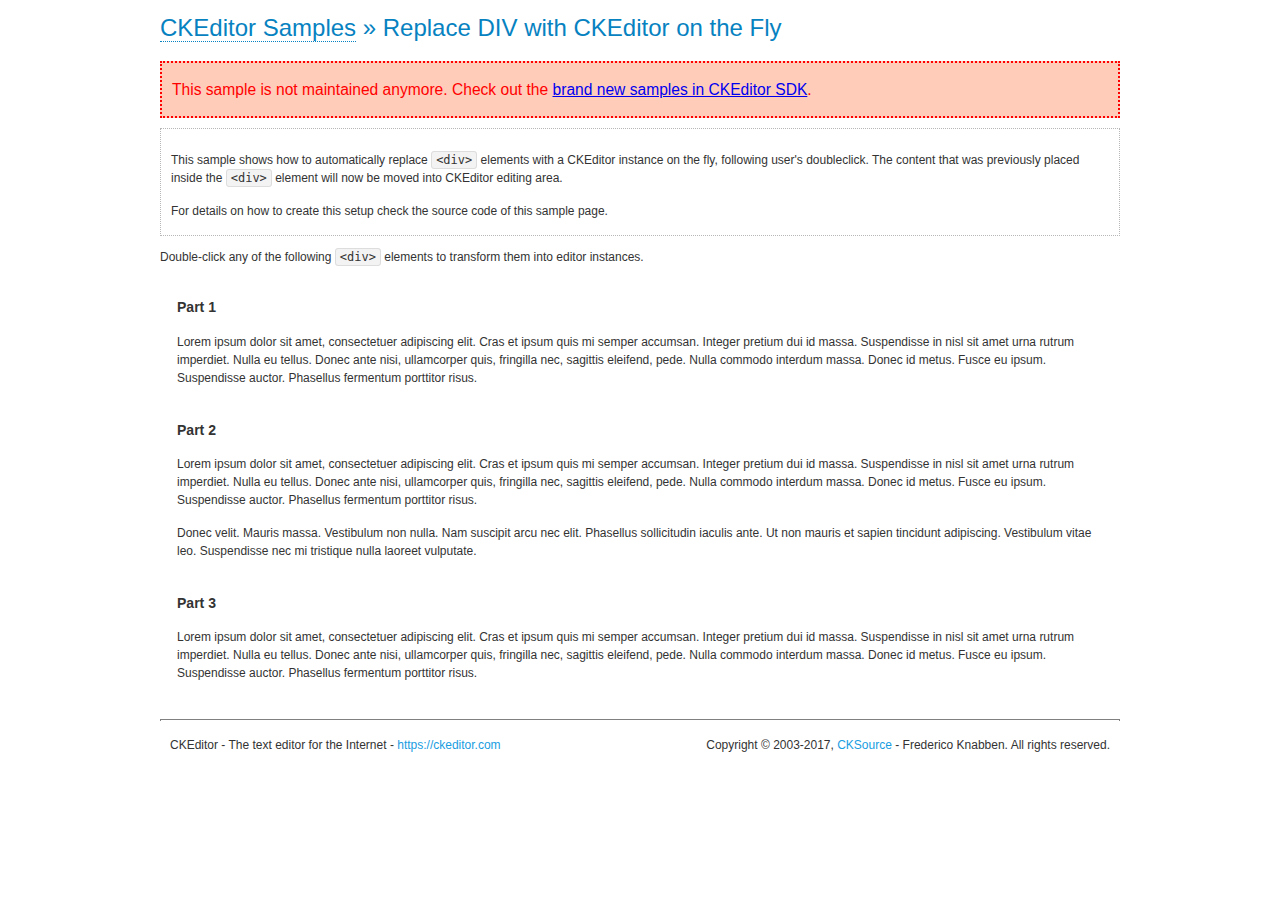
<file: ckeditor/samples/old/divreplace.html>
<!DOCTYPE html>
<!--
Copyright (c) 2003-2017, CKSource - Frederico Knabben. All rights reserved.
For licensing, see LICENSE.md or https://ckeditor.com/legal/ckeditor-oss-license
-->
<html>
<head>
	<meta charset="utf-8">
	<title>Replace DIV &mdash; CKEditor Sample</title>
	<script src="../../ckeditor.js"></script>
	<link href="sample.css" rel="stylesheet">
	<style>

		div.editable
		{
			border: solid 2px transparent;
			padding-left: 15px;
			padding-right: 15px;
		}

		div.editable:hover
		{
			border-color: black;
		}

	</style>
	<script>

		// Uncomment the following code to test the "Timeout Loading Method".
		// CKEDITOR.loadFullCoreTimeout = 5;

		window.onload = function() {
			// Listen to the double click event.
			if ( window.addEventListener )
				document.body.addEventListener( 'dblclick', onDoubleClick, false );
			else if ( window.attachEvent )
				document.body.attachEvent( 'ondblclick', onDoubleClick );

		};

		function onDoubleClick( ev ) {
			// Get the element which fired the event. This is not necessarily the
			// element to which the event has been attached.
			var element = ev.target || ev.srcElement;

			// Find out the div that holds this element.
			var name;

			do {
				element = element.parentNode;
			}
			while ( element && ( name = element.nodeName.toLowerCase() ) &&
				( name != 'div' || element.className.indexOf( 'editable' ) == -1 ) && name != 'body' );

			if ( name == 'div' && element.className.indexOf( 'editable' ) != -1 )
				replaceDiv( element );
		}

		var editor;

		function replaceDiv( div ) {
			if ( editor )
				editor.destroy();

			editor = CKEDITOR.replace( div );
		}

	</script>
</head>
<body>
	<h1 class="samples">
		<a href="index.html">CKEditor Samples</a> &raquo; Replace DIV with CKEditor on the Fly
	</h1>
	<div class="warning deprecated">
		This sample is not maintained anymore. Check out the <a href="https://sdk.ckeditor.com/">brand new samples in CKEditor SDK</a>.
	</div>
	<div class="description">
		<p>
			This sample shows how to automatically replace <code>&lt;div&gt;</code> elements
			with a CKEditor instance on the fly, following user's doubleclick. The content
			that was previously placed inside the <code>&lt;div&gt;</code> element will now
			be moved into CKEditor editing area.
		</p>
		<p>
			For details on how to create this setup check the source code of this sample page.
		</p>
	</div>
	<p>
		Double-click any of the following <code>&lt;div&gt;</code> elements to transform them into
		editor instances.
	</p>
	<div class="editable">
		<h3>
			Part 1
		</h3>
		<p>
			Lorem ipsum dolor sit amet, consectetuer adipiscing elit. Cras et ipsum quis mi
			semper accumsan. Integer pretium dui id massa. Suspendisse in nisl sit amet urna
			rutrum imperdiet. Nulla eu tellus. Donec ante nisi, ullamcorper quis, fringilla
			nec, sagittis eleifend, pede. Nulla commodo interdum massa. Donec id metus. Fusce
			eu ipsum. Suspendisse auctor. Phasellus fermentum porttitor risus.
		</p>
	</div>
	<div class="editable">
		<h3>
			Part 2
		</h3>
		<p>
			Lorem ipsum dolor sit amet, consectetuer adipiscing elit. Cras et ipsum quis mi
			semper accumsan. Integer pretium dui id massa. Suspendisse in nisl sit amet urna
			rutrum imperdiet. Nulla eu tellus. Donec ante nisi, ullamcorper quis, fringilla
			nec, sagittis eleifend, pede. Nulla commodo interdum massa. Donec id metus. Fusce
			eu ipsum. Suspendisse auctor. Phasellus fermentum porttitor risus.
		</p>
		<p>
			Donec velit. Mauris massa. Vestibulum non nulla. Nam suscipit arcu nec elit. Phasellus
			sollicitudin iaculis ante. Ut non mauris et sapien tincidunt adipiscing. Vestibulum
			vitae leo. Suspendisse nec mi tristique nulla laoreet vulputate.
		</p>
	</div>
	<div class="editable">
		<h3>
			Part 3
		</h3>
		<p>
			Lorem ipsum dolor sit amet, consectetuer adipiscing elit. Cras et ipsum quis mi
			semper accumsan. Integer pretium dui id massa. Suspendisse in nisl sit amet urna
			rutrum imperdiet. Nulla eu tellus. Donec ante nisi, ullamcorper quis, fringilla
			nec, sagittis eleifend, pede. Nulla commodo interdum massa. Donec id metus. Fusce
			eu ipsum. Suspendisse auctor. Phasellus fermentum porttitor risus.
		</p>
	</div>
	<div id="footer">
		<hr>
		<p>
			CKEditor - The text editor for the Internet - <a class="samples" href="https://ckeditor.com/">https://ckeditor.com</a>
		</p>
		<p id="copy">
			Copyright &copy; 2003-2017, <a class="samples" href="https://cksource.com/">CKSource</a> - Frederico
			Knabben. All rights reserved.
		</p>
	</div>
</body>
</html>
</file>
<file: css/style.css>
@font-face {
	font-family: IRANSans;
	font-style: normal;
	font-weight: bold;
	src: url('../fonts/IRANSansWeb_Bold.eot');
	src: url('../fonts/IRANSansWeb_Bold.eot?#iefix') format('embedded-opentype'),  /* IE6-8 */
		 url('../fonts/IRANSansWeb_Bold.woff2') format('woff2'),  /* FF39+,Chrome36+, Opera24+*/
		 url('../fonts/IRANSansWeb_Bold.woff') format('woff'),  /* FF3.6+, IE9, Chrome6+, Saf5.1+*/
		 url('../fonts/IRANSansWeb_Bold.ttf') format('truetype');
}
@font-face {
	font-family: IRANSans;
	font-style: normal;
	font-weight: 500;
	src: url('../fonts/IRANSansWeb_Medium.eot');
	src: url('../fonts/IRANSansWeb_Medium.eot?#iefix') format('embedded-opentype'),  /* IE6-8 */
		 url('../fonts/IRANSansWeb_Medium.woff2') format('woff2'),  /* FF39+,Chrome36+, Opera24+*/
		 url('../fonts/IRANSansWeb_Medium.woff') format('woff'),  /* FF3.6+, IE9, Chrome6+, Saf5.1+*/
		 url('../fonts/IRANSansWeb_Medium.ttf') format('truetype');
}
@font-face {
	font-family: IRANSans;
	font-style: normal;
	font-weight: 300;
	src: url('../fonts/IRANSansWeb_Light.eot');
	src: url('../fonts/IRANSansWeb_Light.eot?#iefix') format('embedded-opentype'),  /* IE6-8 */
		 url('../fonts/IRANSansWeb_Light.woff2') format('woff2'),  /* FF39+,Chrome36+, Opera24+*/
		 url('../fonts/IRANSansWeb_Light.woff') format('woff'),  /* FF3.6+, IE9, Chrome6+, Saf5.1+*/
		 url('../fonts/IRANSansWeb_Light.ttf') format('truetype');
}
@font-face {
	font-family: IRANSans;
	font-style: normal;
	font-weight: 200;
	src: url('../fonts/IRANSansWeb_UltraLight.eot');
	src: url('../fonts/IRANSansWeb_UltraLight.eot?#iefix') format('embedded-opentype'),  /* IE6-8 */
		 url('../fonts/IRANSansWeb_UltraLight.woff2') format('woff2'),  /* FF39+,Chrome36+, Opera24+*/
		 url('../fonts/IRANSansWeb_UltraLight.woff') format('woff'),  /* FF3.6+, IE9, Chrome6+, Saf5.1+*/
		 url('../fonts/IRANSansWeb_UltraLight.ttf') format('truetype');
}
@font-face {
	font-family: IRANSans;
	font-style: normal;
	font-weight: normal;
	src: url('../fonts/IRANSansWeb.eot');
	src: url('../fonts/IRANSansWeb.eot?#iefix') format('embedded-opentype'),  /* IE6-8 */
		 url('../fonts/IRANSansWeb.woff2') format('woff2'),  /* FF39+,Chrome36+, Opera24+*/
		 url('../fonts/IRANSansWeb.woff') format('woff'),  /* FF3.6+, IE9, Chrome6+, Saf5.1+*/
		 url('../fonts/IRANSansWeb.ttf') format('truetype');
}

body {
	background-color: #F4F4F4;
	font-family: IRANSans;
}

.navbar {
	min-height: 33px !important;
	margin-bottom: 0;
	border-radius: 0;
}
.navbar-nav > li > a, .navbar-brand {
	padding-top: 6px !important;
	padding-bottom: 0 !important;
	height: 33px;
}







.navbar-default {
  background-color: #e74c3c;
  border-color: #c0392b;
}
.navbar-default .navbar-brand {
  color: #ecf0f1;
}
.navbar-default .navbar-brand:hover,
.navbar-default .navbar-brand:focus {
  color: #ffbbbc;
}
.navbar-default .navbar-text {
  color: #ecf0f1;
}
.navbar-default .navbar-nav > li > a {
  color: #ecf0f1;
}
.navbar-default .navbar-nav > li > a:hover,
.navbar-default .navbar-nav > li > a:focus {
  color: #ffbbbc;
}
.navbar-default .navbar-nav > .active > a,
.navbar-default .navbar-nav > .active > a:hover,
.navbar-default .navbar-nav > .active > a:focus {
  color: #ffbbbc;
  background-color: #c0392b;
}
.navbar-default .navbar-nav > .open > a,
.navbar-default .navbar-nav > .open > a:hover,
.navbar-default .navbar-nav > .open > a:focus {
  color: #ffbbbc;
  background-color: #c0392b;
}
.navbar-default .navbar-toggle {
  border-color: #c0392b;
}
.navbar-default .navbar-toggle:hover,
.navbar-default .navbar-toggle:focus {
  background-color: #c0392b;
}
.navbar-default .navbar-toggle .icon-bar {
  background-color: #ecf0f1;
}
.navbar-default .navbar-collapse,
.navbar-default .navbar-form {
  border-color: #ecf0f1;
}
.navbar-default .navbar-link {
  color: #ecf0f1;
}
.navbar-default .navbar-link:hover {
  color: #ffbbbc;
}
.list-group-item.active, .list-group-item.active:focus, .list-group-item.active:hover {
    background-color: #e74c3c !important;

}

.main-color-bg {
  background-color: #e74c3c !important;
  border-color: #c0392b !important;
  color: #FFFFFF !important;
}

#header {
	background-color: #333333;
	color: #FFFFFF;
	padding-bottom: 10px;
	margin-bottom: 15px;
	
}

#header .create {
	padding-top: 20px;
}

.breadcrumb {
	background-color: #CCCCCC;
	color: #333333;
}

.breadcrumb a {
	color: #333333;
}

.progress-bar {
	background-color: #333333;
	color: #FFFFFF; 
}

#footer {
	background-color: #333333;
	color: #FFFFFF;
	text-align: center;
	padding: 30px;
	margin-top: 30px;
}

#login {
	margin-top: 30px;
}

a {
	cursor: pointer;
}

@media (max-width: 767px) {
  .navbar-default .navbar-nav .open .dropdown-menu > li > a {
    color: #ecf0f1;
  }
  .navbar-default .navbar-nav .open .dropdown-menu > li > a:hover,
  .navbar-default .navbar-nav .open .dropdown-menu > li > a:focus {
    color: #ffbbbc;
  }
  .navbar-default .navbar-nav .open .dropdown-menu > .active > a,
  .navbar-default .navbar-nav .open .dropdown-menu > .active > a:hover,
  .navbar-default .navbar-nav .open .dropdown-menu > .active > a:focus {
    color: #ffbbbc;
    background-color: #c0392b;
  }
}
</file>
<file: ckeditor/samples/css/samples.css>
/**
 * @license Copyright (c) 2003-2017, CKSource - Frederico Knabben. All rights reserved.
 * For licensing, see LICENSE.md or https://ckeditor.com/legal/ckeditor-oss-license
 */
@media (max-width: 900px) {
  .global-is-mobile-hidden {
    display: none !important;
  }
}
article,
aside,
details,
figcaption,
figure,
footer,
header,
hgroup,
main,
menu,
nav,
section {
  display: block;
}
body,
html {
  margin: 0;
  padding: 0;
  font: 16px / 1.8 Arial, 'Helvetica Neue', Helvetica, sans-serif;
  font-weight: 300;
  color: #575757;
}
.grid-width-10 {
  width: 10%;
}
.grid-width-20 {
  width: 20%;
}
.grid-width-30 {
  width: 30%;
}
.grid-width-40 {
  width: 40%;
}
.grid-width-50 {
  width: 50%;
}
.grid-width-60 {
  width: 60%;
}
.grid-width-70 {
  width: 70%;
}
.grid-width-80 {
  width: 80%;
}
.grid-width-90 {
  width: 90%;
}
.grid-width-100 {
  width: 100%;
}
@media (max-width: 900px) {
  .grid-width-10,
  .grid-width-20,
  .grid-width-30,
  .grid-width-40,
  .grid-width-50,
  .grid-width-60,
  .grid-width-70,
  .grid-width-80,
  .grid-width-90,
  .grid-width-100 {
    width: 100%;
  }
}
*[class*="grid-width"] {
  -webkit-box-sizing: border-box;
  -moz-box-sizing: border-box;
  box-sizing: border-box;
  padding-left: 4%;
  padding-right: 4%;
  float: left;
}
*[class*="grid-width"]:after,
.grid-container:after,
*[class*="grid-width"]:before,
.grid-container:before {
  content: '';
  display: block;
  overflow: hidden;
  visibility: hidden;
  font-size: 0;
  line-height: 0;
  width: 0;
  height: 0;
}
*[class*="grid-width"]:after,
.grid-container:after {
  clear: both;
}
.grid-container {
  -webkit-box-sizing: border-box;
  -moz-box-sizing: border-box;
  box-sizing: border-box;
  margin-left: auto;
  margin-right: auto;
}
.grid-container-nested *[class*="grid-width"]:first-child {
  padding-left: 0;
}
.grid-container-nested *[class*="grid-width"]:last-child {
  padding-right: 0;
}
@media (max-width: 900px) {
  .grid-container-nested *[class*="grid-width"]:first-child {
    padding-left: 4%;
  }
  .grid-container-nested *[class*="grid-width"]:last-child {
    padding-right: 4%;
  }
}
.header-a {
  min-height: 140px;
  overflow: hidden;
}
.header-a .header-a-logo {
  margin: 40px 0 0;
}
@media (max-width: 900px) {
  .header-a .header-a-logo {
    text-align: center;
  }
}
.header-a .header-a-logo img {
  border: transparent;
}
.navigation-a {
  height: 30px;
  background: #3D3D3D;
  position: absolute;
  left: 0;
  right: 0;
  top: 0;
  padding: 0;
  overflow: hidden;
}
@media (max-width: 900px) {
  .navigation-a {
    text-align: center;
  }
}
.navigation-a ul {
  list-style: none;
  margin: 0;
  overflow: hidden;
}
.navigation-a ul li,
.navigation-a ul li a {
  display: inline-block;
}
@media (max-width: 900px) {
  .navigation-a ul {
    width: auto;
    text-overflow: ellipsis;
    white-space: nowrap;
    display: inline-block;
    float: none;
  }
  .navigation-a ul:before,
  .navigation-a ul:after {
    display: none;
  }
}
.navigation-a ul.navigation-a-left {
  text-align: left;
}
@media (max-width: 900px) {
  .navigation-a ul.navigation-a-left {
    padding-right: 0;
  }
}
.navigation-a ul.navigation-a-right {
  text-align: right;
}
@media (max-width: 900px) {
  .navigation-a ul.navigation-a-right {
    padding-left: 23px;
  }
}
.navigation-a ul li + li {
  margin-left: 23px;
}
.navigation-a ul li a {
  font-size: 10px;
  font-size: 0.625rem;
  line-height: 18px;
  line-height: 1.13rem;
  line-height: 30px;
  float: left;
  color: #ddd;
  font-weight: bold;
  text-decoration: none;
  text-transform: uppercase;
}
.navigation-a ul li a:hover {
  cursor: pointer;
  color: #fff;
}
.icon-navigation-a-github:before,
.icon-navigation-a-github:after {
  background-image: url("[data-uri]");
}
.navigation-b {
  text-align: right;
  margin: 52px 0 0;
  overflow: visible;
}
@media (max-width: 900px) {
  .navigation-b {
    text-align: center;
    margin-top: 20px;
    padding: 0;
  }
}
.navigation-b ul {
  padding: 0;
  list-style: none;
  margin: 0;
  overflow: visible;
}
.navigation-b ul li,
.navigation-b ul li a {
  display: inline-block;
}
@media (max-width: 900px) {
  .navigation-b ul {
    display: table;
    width: 100%;
    padding-bottom: 1.5em;
  }
}
@media (max-width: 900px) {
  .navigation-b ul li {
    display: table-row;
  }
}
.navigation-b ul li + li {
  margin-left: 20px;
}
@media (max-width: 900px) {
  .navigation-b ul li + li {
    margin-left: 0;
  }
}
.navigation-b ul li a {
  -webkit-box-sizing: border-box;
  -moz-box-sizing: border-box;
  box-sizing: border-box;
  text-transform: uppercase;
  text-decoration: none;
  outline: none;
}
@media (max-width: 900px) {
  .navigation-b ul li a {
    width: 100%;
    -webkit-border-radius: 0;
    -webkit-background-clip: padding-box;
    -moz-border-radius: 0;
    -moz-background-clip: padding;
    border-radius: 0;
    background-clip: padding-box;
  }
}
.footer-a {
  font-size: 13px;
  font-size: 0.8125rem;
  line-height: 23.4px;
  line-height: 1.46rem;
  padding-top: 2.25em;
  padding-bottom: 2.25em;
  overflow: hidden;
  color: #8a8a8a;
}
.footer-a a {
  color: #27C0D8;
  text-decoration: none;
  border-bottom: 1px dotted #27C0D8;
}
.footer-a a:hover {
  color: #23adc2;
}
.footer-a p {
  margin: 0;
  display: inline-block;
  text-align: center;
}
.content {
  font-size: 14px;
  font-size: 0.875rem;
  line-height: 25.2px;
  line-height: 1.57rem;
  overflow: hidden;
  padding-top: 1.5em;
  padding-bottom: 1.5em;
}
.content p {
  margin: 0.75em 0;
}
.content ul,
.content ol,
.content pre,
.content blockquote,
.content textarea:not([class^="cke"]),
.content .cke {
  margin: 1.875em 0;
}
.content code,
.content kbd {
  -webkit-border-radius: 3px;
  -webkit-background-clip: padding-box;
  -moz-border-radius: 3px;
  -moz-background-clip: padding;
  border-radius: 3px;
  background-clip: padding-box;
  padding: 3px 4px;
}
.content pre,
.content code,
.content kbd,
.content blockquote {
  background: #f5f5f5;
}
.content blockquote,
.content pre {
  background: none;
  border-left: 4px solid #27C0D8;
  padding: 1.5em 2.25em;
}
.content p a,
.content ul a,
.content ol a,
.content blockquote a,
.content h1 a,
.content h2 a,
.content h3 a,
.content h4 a,
.content h5 a {
  color: #27C0D8;
  text-decoration: none;
  border-bottom: 1px dotted #27C0D8;
}
.content p a:hover,
.content ul a:hover,
.content ol a:hover,
.content blockquote a:hover,
.content h1 a:hover,
.content h2 a:hover,
.content h3 a:hover,
.content h4 a:hover,
.content h5 a:hover {
  color: #23adc2;
}
.content h1,
.content h2,
.content h3,
.content h4,
.content h5 {
  color: #000;
  font-weight: 100;
}
.content h1 code,
.content h2 code,
.content h3 code,
.content h4 code,
.content h5 code,
.content h1 kbd,
.content h2 kbd,
.content h3 kbd,
.content h4 kbd,
.content h5 kbd {
  font-size: inherit;
}
.content h1 a.content-heading-anchor,
.content h2 a.content-heading-anchor,
.content h3 a.content-heading-anchor,
.content h4 a.content-heading-anchor,
.content h5 a.content-heading-anchor {
  font-weight: 100;
  vertical-align: middle;
  opacity: 0;
  border: 0;
}
.content h1:hover a.content-heading-anchor,
.content h2:hover a.content-heading-anchor,
.content h3:hover a.content-heading-anchor,
.content h4:hover a.content-heading-anchor,
.content h5:hover a.content-heading-anchor {
  opacity: 1;
}
.content h1:target a,
.content h2:target a,
.content h3:target a,
.content h4:target a,
.content h5:target a {
  -webkit-animation: targetLinkOpacity 0.5s linear alternate;
  -moz-animation: targetLinkOpacity 0.5s linear alternate;
  -o-animation: targetLinkOpacity 0.5s linear alternate;
  animation: targetLinkOpacity 0.5s linear alternate;
  opacity: 1;
}
.content input,
.content select,
.content textarea:not([class^="cke"]) {
  -webkit-border-radius: 3px;
  -webkit-background-clip: padding-box;
  -moz-border-radius: 3px;
  -moz-background-clip: padding;
  border-radius: 3px;
  background-clip: padding-box;
  -webkit-box-shadow: inset 0 1px 1px rgba(0, 0, 0, 0.08);
  -moz-box-shadow: inset 0 1px 1px rgba(0, 0, 0, 0.08);
  box-shadow: inset 0 1px 1px rgba(0, 0, 0, 0.08);
  font: inherit;
  color: inherit;
  border: 1px solid #D9D9D9;
  padding: .2em .5em;
}
.content input:focus,
.content select:focus,
.content textarea:not([class^="cke"]):focus {
  border-color: #66afe9;
  outline: 0;
  -webkit-box-shadow: inset 0 1px 1px rgba(0, 0, 0, 0.08), 0 0 8px #93c6ef;
  -moz-box-shadow: inset 0 1px 1px rgba(0, 0, 0, 0.08), 0 0 8px #93c6ef;
  box-shadow: inset 0 1px 1px rgba(0, 0, 0, 0.08), 0 0 8px #93c6ef;
}
.content abbr {
  border-bottom: 1px dotted #666;
  cursor: pointer;
}
.content blockquote {
  font-style: italic;
  font-family: Georgia, Times, "Times New Roman", serif;
  font-size: 16px;
  font-size: 1rem;
  line-height: 28.8px;
  line-height: 1.8rem;
}
.content em {
  font-style: italic;
}
.content h1 {
  font-size: 36px;
  font-size: 2.25rem;
  line-height: 64.8px;
  line-height: 4.05rem;
  margin: 1.125em 0 0;
}
.content h2 {
  font-size: 27.2px;
  font-size: 1.7rem;
  line-height: 48.96px;
  line-height: 3.06rem;
  margin: 0.9em 0 0;
}
.content h3 {
  font-size: 24px;
  font-size: 1.5rem;
  line-height: 43.2px;
  line-height: 2.7rem;
  font-weight: 500;
  margin: 0.75em 0 0;
}
.content h4 {
  font-size: 19.2px;
  font-size: 1.2rem;
  line-height: 34.56px;
  line-height: 2.16rem;
  font-weight: 500;
  margin: 0.75em 0 0;
}
.content h5 {
  font-size: 17.6px;
  font-size: 1.1rem;
  line-height: 31.68px;
  line-height: 1.98rem;
  font-weight: 500;
  margin: 0.75em 0 0;
}
.content hr {
  border: 0;
  border-top: 4px solid #D9D9D9;
  margin: 1.5em 0;
}
.content input[type="text"] {
  height: 1.8em;
  line-height: 1.8em;
}
.content input[type="button"] {
  -webkit-appearance: button;
  -moz-appearance: button;
  appearance: button;
}
.content kbd {
  font-size: 12px;
  font-size: 0.75rem;
  line-height: 21.6px;
  line-height: 1.35rem;
  font-family: Arial, 'Helvetica Neue', Helvetica, sans-serif;
  padding: 2px 6px;
  -webkit-box-shadow: 0 0 4px #fff inset, 0 2px 0 #D9D9D9;
  -moz-box-shadow: 0 0 4px #fff inset, 0 2px 0 #D9D9D9;
  box-shadow: 0 0 4px #fff inset, 0 2px 0 #D9D9D9;
}
.content p img {
  vertical-align: middle;
}
.content p pre {
  padding: 1.5em;
}
.content pre {
  padding: 0;
  border: 0;
  tab-size: 4;
  -o-tab-size: 4;
  -moz-tab-size: 4;
}
.content pre,
.content code {
  font-size: 11.89px;
  font-size: 0.743rem;
  line-height: 21.4px;
  line-height: 1.34rem;
  font-family: Consolas, Menlo, Monaco, Lucida Console, Liberation Mono, DejaVu Sans Mono, Bitstream Vera Sans Mono, Courier New, monospace, serif;
}
.content pre a,
.content code a {
  border: 0;
}
.content pre code {
  padding: 0.75em;
  display: block;
}
.content strong {
  color: #000;
}
.content ul ul,
.content ol ul,
.content ul ol,
.content ol ol {
  margin: 0.75em 0;
}
.content ul li,
.content ol li {
  font-size: 14px;
  font-size: 0.875rem;
  line-height: 30.24px;
  line-height: 1.89rem;
}
.content textarea:not([class^="cke"]) {
  width: 100%;
}
.content div.todo {
  border: 2px dotted #444;
  padding: 10px;
  margin: 60px 0 10px 0;
  /* Remove me some day */
}
.content div.todo:before {
  content: "TODO";
  font-weight: bold;
}
body a.button-a,
body button.button-a,
body input.button-a {
  -webkit-border-radius: 3px;
  -webkit-background-clip: padding-box;
  -moz-border-radius: 3px;
  -moz-background-clip: padding;
  border-radius: 3px;
  background-clip: padding-box;
  font-size: 14px;
  font-size: 0.875rem;
  line-height: 25.2px;
  line-height: 1.57rem;
  height: 36px;
  line-height: 36px;
  padding: 0 1.1em;
  font-weight: 700;
  color: #3e3e3e;
  white-space: nowrap;
  text-decoration: none;
  display: inline-block;
  cursor: pointer;
  border: 0;
  vertical-align: middle;
  margin: 1px 0;
  background: transparent;
}
body a.button-a.icon-pos-left,
body button.button-a.icon-pos-left,
body input.button-a.icon-pos-left {
  padding-left: .8em;
}
body a.button-a.icon-pos-right,
body button.button-a.icon-pos-right,
body input.button-a.icon-pos-right {
  padding-right: .8em;
}
body a.button-a.button-a-no-text,
body button.button-a.button-a-no-text,
body input.button-a.button-a-no-text {
  -webkit-border-radius: 100px;
  -webkit-background-clip: padding-box;
  -moz-border-radius: 100px;
  -moz-background-clip: padding;
  border-radius: 100px;
  background-clip: padding-box;
  width: 36px;
  padding: 0;
  text-indent: -999px;
  overflow: hidden;
  position: relative;
  text-align: center;
}
body a.button-a.button-a-no-text:before,
body button.button-a.button-a-no-text:before,
body input.button-a.button-a-no-text:before {
  position: absolute;
  left: 50%;
  top: 50%;
  margin: -9px 0 0 -9px;
}
@media (max-width: 900px) {
  body a.button-a.button-a-mobile-collapsed,
  body button.button-a.button-a-mobile-collapsed,
  body input.button-a.button-a-mobile-collapsed {
    -webkit-border-radius: 100px;
    -webkit-background-clip: padding-box;
    -moz-border-radius: 100px;
    -moz-background-clip: padding;
    border-radius: 100px;
    background-clip: padding-box;
    width: 36px;
    padding: 0;
    text-indent: -999px;
    overflow: hidden;
    position: relative;
    text-align: center;
  }
  body a.button-a.button-a-mobile-collapsed:before,
  body button.button-a.button-a-mobile-collapsed:before,
  body input.button-a.button-a-mobile-collapsed:before {
    position: absolute;
    left: 50%;
    top: 50%;
    margin: -9px 0 0 -9px;
  }
  body a.button-a.button-a-mobile-collapsed:before,
  body button.button-a.button-a-mobile-collapsed:before,
  body input.button-a.button-a-mobile-collapsed:before {
    position: absolute;
    left: 50%;
    top: 50%;
    margin: -9px 0 0 -9px;
  }
}
body a.button-a:active,
body button.button-a:active,
body input.button-a:active,
body a.button-a:hover,
body button.button-a:hover,
body input.button-a:hover {
  color: #fff;
  background: #23adc2;
}
body a.button-a:focus,
body button.button-a:focus,
body input.button-a:focus {
  border-color: #66afe9;
  outline: 0;
  -webkit-box-shadow: inset 0 1px 1px rgba(0, 0, 0, 0.075), 0 0 8px #93c6ef;
  -moz-box-shadow: inset 0 1px 1px rgba(0, 0, 0, 0.075), 0 0 8px #93c6ef;
  box-shadow: inset 0 1px 1px rgba(0, 0, 0, 0.075), 0 0 8px #93c6ef;
}
body a.button-a-soft,
body button.button-a-soft,
body input.button-a-soft {
  background: #e7e7e7;
}
body a.button-a-soft:active,
body button.button-a-soft:active,
body input.button-a-soft:active,
body a.button-a-soft:hover,
body button.button-a-soft:hover,
body input.button-a-soft:hover {
  color: #3e3e3e;
  background: #cecece;
}
body a.button-a-background,
body button.button-a-background,
body input.button-a-background,
body a.navigation-b ul li a:hover,
body button.navigation-b ul li a:hover,
body input.navigation-b ul li a:hover {
  color: #fff;
  background: #27C0D8;
}
body a.button-a-background:active,
body button.button-a-background:active,
body input.button-a-background:active,
body a.button-a-background:hover,
body button.button-a-background:hover,
body input.button-a-background:hover,
body a.navigation-b ul li a:hover:active,
body button.navigation-b ul li a:hover:active,
body input.navigation-b ul li a:hover:active,
body a.navigation-b ul li a:hover:hover,
body button.navigation-b ul li a:hover:hover,
body input.navigation-b ul li a:hover:hover {
  color: #fff;
  background: #23adc2;
}
.balloon-a {
  font-size: 12px;
  font-size: 0.75rem;
  line-height: 21.6px;
  line-height: 1.35rem;
  -webkit-border-radius: 3px;
  -webkit-background-clip: padding-box;
  -moz-border-radius: 3px;
  -moz-background-clip: padding;
  border-radius: 3px;
  background-clip: padding-box;
  border-bottom: 3px solid #d4d4d4;
  background: #ebebeb;
  display: inline-block;
  white-space: nowrap;
  padding: .4em 1.2em .2em;
  font-weight: 700;
  position: relative;
  z-index: 1000;
  text-transform: none;
  color: #575757;
}
.balloon-a:hover {
  color: #575757;
}
.balloon-a:before {
  content: '';
  width: 0;
  height: 0;
  border-style: solid;
  position: absolute;
}
.balloon-a-ne:before,
.balloon-a-nw:before {
  top: -13px;
  border-width: 0 9px 15.6px 9px;
  border-color: transparent transparent #ebebeb transparent;
}
.balloon-a-se:before,
.balloon-a-sw:before {
  bottom: -13px;
  border-width: 15.6px 9px 0 9px;
  border-color: #ebebeb transparent transparent transparent;
}
.balloon-a-nw:before,
.balloon-a-sw:before {
  left: 20px;
}
.balloon-a-ne:before,
.balloon-a-se:before {
  right: 20px;
}
.icon-pos-left:before,
.icon-pos-right:after {
  content: '';
  display: inline-block;
  width: 18px;
  height: 18px;
  vertical-align: middle;
  background-repeat: no-repeat;
}
.icon-pos-left:before {
  margin-right: 10px;
}
.icon-pos-right:after {
  margin-left: 10px;
}
.icon-download:before,
.icon-download:after {
  background-image: url("[data-uri]");
}
.icon-question-mark:before,
.icon-question-mark:after {
  background-image: url("[data-uri]");
}
.icon-close:before,
.icon-close:after {
  background-image: url("[data-uri]");
}
.ie8 .switch > * {
  vertical-align: middle;
}
.ie8 .switch input[type="radio"] {
  margin: 0 0.25em;
  display: inline-block;
}
.ie8 .switch label {
  margin-left: 0 !important;
  margin-right: 0 !important;
}
.ie8 .switch label[data-for="1"] {
  float: left;
}
.ie8 .switch label[data-for="2"] {
  float: right;
}
.ie8 .switch .switch-inner {
  display: none;
}
.switch {
  font-size: 14px;
  font-size: 0.875rem;
  line-height: 25.2px;
  line-height: 1.57rem;
  font-weight: bold;
  background-color: #27C0D8;
  overflow: hidden;
  display: inline-block;
  padding: 0.75em 0.25em;
  color: #fff;
  -webkit-border-radius: 3px;
  -webkit-background-clip: padding-box;
  -moz-border-radius: 3px;
  -moz-background-clip: padding;
  border-radius: 3px;
  background-clip: padding-box;
  position: relative;
}
.switch input[type="radio"] {
  display: none;
}
.switch label {
  position: relative;
  z-index: 2;
  float: left;
  cursor: pointer;
  padding: 0 0.75em;
}
.switch label:hover {
  text-decoration: underline;
}
.switch .switch-inner {
  float: left;
  background-color: #FFF;
  height: 1.5em;
  width: 4.125em;
  padding: 2px;
  margin: 0 0.25em;
  -webkit-border-radius: 5.5px;
  -webkit-background-clip: padding-box;
  -moz-border-radius: 5.5px;
  -moz-background-clip: padding;
  border-radius: 5.5px;
  background-clip: padding-box;
}
.switch .switch-inner .handler {
  overflow: hidden;
  position: relative;
  display: block;
  height: 1.5em;
  width: 1.5em;
  background: #25b4cb;
  -webkit-border-radius: 4.5px;
  -webkit-background-clip: padding-box;
  -moz-border-radius: 4.5px;
  -moz-background-clip: padding;
  border-radius: 4.5px;
  background-clip: padding-box;
}
.switch .switch-inner .handler:before {
  content: '';
  display: block;
  position: absolute;
  top: 0;
  right: 0;
  bottom: 3px;
  left: 0;
  background-color: #34c4da;
  -webkit-border-bottom-left-radius: 4.5px;
  -moz-border-radius-bottomleft: 4.5px;
  border-bottom-left-radius: 4.5px;
  -webkit-border-bottom-right-radius: 4.5px;
  -webkit-background-clip: padding-box;
  -moz-border-radius-bottomright: 4.5px;
  -moz-background-clip: padding;
  border-bottom-right-radius: 4.5px;
  background-clip: padding-box;
}
.switch:hover .switch-inner .handler:before {
  background: #45c9dd;
}
.switch input[data-num="2"]:checked ~ .switch-inner > .handler {
  margin-left: auto;
}
.switch input[data-num="2"]:checked ~ label[data-for="1"] {
  padding-right: 5.125em;
  margin-right: -4.375em;
}
.switch input[data-num="1"]:checked ~ label[data-for="2"] {
  padding-left: 5.125em;
  margin-left: -4.375em;
}
.toggler {
  -webkit-user-select: none;
  -moz-user-select: none;
  -ms-user-select: none;
  user-select: none;
}
.toggler label {
  cursor: pointer;
}
.toggler [data-collapse] {
  display: inherit;
}
.toggler [data-expand] {
  display: none;
}
.toggler.collapsed [data-collapse] {
  display: none;
}
.toggler.collapsed [data-expand] {
  display: inherit;
}
.toggler-container {
  overflow: hidden;
}
.toggler-container.collapsed {
  height: 0;
}
.icon-toggler-expanded:before,
.icon-toggler-collapsed:before,
.icon-toggler-expanded:after,
.icon-toggler-collapsed:after {
  background-image: url("[data-uri]");
}
.icon-toggler-expanded.icon-light:before,
.icon-toggler-collapsed.icon-light:before,
.icon-toggler-expanded.icon-light:after,
.icon-toggler-collapsed.icon-light:after {
  background-image: url("[data-uri]");
}
.icon-toggler-expanded:before,
.icon-toggler-expanded:after {
  background-position: top left;
}
.icon-toggler-collapsed:before,
.icon-toggler-collapsed:after {
  background-position: bottom left;
}
.modal {
  padding: 20px;
  border-radius: 3px;
  background-color: white;
  max-width: 700px;
  -webkit-box-sizing: border-box;
  -moz-box-sizing: border-box;
  box-sizing: border-box;
  width: 80% !important;
  top: 50% !important;
  -webkit-transform: translate(-50%, -50%) !important;
  -moz-transform: translate(-50%, -50%) !important;
  -o-transform: translate(-50%, -50%) !important;
  -ms-transform: translate(-50%, -50%) !important;
  transform: translate(-50%, -50%) !important;
}
.modal-close {
  -webkit-border-radius: 100px;
  -webkit-background-clip: padding-box;
  -moz-border-radius: 100px;
  -moz-background-clip: padding;
  border-radius: 100px;
  background-clip: padding-box;
  cursor: pointer;
  height: 18px;
  width: 18px;
  position: absolute;
  top: 10px;
  right: 10px;
  font-size: 17px;
  text-align: center;
  line-height: 19px;
  background: #cccccc;
}
main .grid-container,
header .grid-container,
.navigation-a > div,
footer > div {
  max-width: 968px;
}
.header-a {
  margin-top: 30px;
}
.footer-a {
  border-top: 1px solid #D9D9D9;
}
.adjoined-top {
  background-color: #27C0D8;
  color: #fff;
}
.adjoined-top .content h1,
.adjoined-top .content h2,
.adjoined-top .content h3,
.adjoined-top .content h4,
.adjoined-top .content h5 {
  color: #fff;
}
.adjoined-top .content p {
  font-size: 18px;
  font-size: 1.125rem;
  line-height: 32.4px;
  line-height: 2.02rem;
  font-weight: 100;
}
.adjoined-top .content p a {
  text-decoration: none;
  border-bottom: 1px dotted #fff;
  color: inherit;
}
.adjoined-top .content p a:hover {
  color: #e6e6e6;
}
.adjoined-top .content button {
  color: #fff;
}
.adjoined-top .content strong {
  color: #fff;
}
.adjoined-top .content code {
  font-size: inherit;
  color: #27C0D8;
}
.adjoined-bottom {
  position: relative;
}
.adjoined-bottom:before {
  z-index: -1;
  content: '';
  background: #27C0D8;
  position: absolute;
  top: 0;
  left: 0;
  right: 0;
  height: 50%;
}
main .grid-container,
header .grid-container,
.navigation-a > div,
footer > div {
  max-width: 1052px;
}
main .grid-container.freed-width {
  max-width: none;
}
.switch {
  background: #25b4cb;
  float: right;
  overflow: visible;
}
.switch .balloon-a {
  position: absolute;
  top: -40px;
  right: 50%;
  margin-right: -15px;
  background: #FFEFC1;
  border-bottom-color: #DCDCA4;
}
.switch .balloon-a:before {
  border-color: #FFEFC1 transparent transparent transparent;
}
#toolbar .editors-container {
  overflow: hidden;
  height: 0;
  transition: height 200ms;
}
#toolbar .editors-container.active {
  height: auto;
}
#main #editor {
  background: #FFF;
  padding: 2% 4%;
  border: dashed 5px #27C0D8;
}
#main .adjoined-top:before {
  height: 335px;
}
#toolbar .adjoined-top:before {
  height: 219px;
}
#toolbar .adjoined-top .grid-container-nested {
  height: 147px;
}
.content .grid-switch-magic {
  margin: 3.5em 0 0;
}
#info-box {
  padding-bottom: 0;
}
#info-box > div {
  width: 100%;
  text-align: right;
}
#info-box > div .toggler {
  padding-right: 0;
}
#info-box > div .toggler:hover {
  background: transparent;
  color: #000;
}
#info-box > div .toggler:hover > label {
  text-decoration: underline;
}
#info-box > div h2 {
  float: left;
  margin-top: 0;
}
#info-box > div#instructions-container {
  text-align: left;
}
#toolbarModifierWrapper {
  overflow: hidden;
  height: 0;
  opacity: 0;
  transition: height 200ms;
}
#toolbarModifierWrapper.active {
  height: auto;
  opacity: 1;
}
header {
  overflow: visible;
}
header div.grid-container {
  overflow: visible;
}
header .navigation-b {
  overflow: visible;
}
header .navigation-b ul {
  overflow: visible;
}
header .navigation-b a {
  position: relative;
}
header .balloon-a {
  position: absolute;
  top: 48px;
  left: 50%;
  margin-left: -35px;
}
@media (max-width: 1140px) {
  header .balloon-a {
    left: auto;
    margin-left: auto;
    right: 50%;
    margin-right: -35px;
  }
  header .balloon-a:before {
    left: auto;
    right: 22px;
  }
}
@media (max-width: 900px) {
  header .balloon-a {
    display: none;
  }
}
#toolbar .cke_toolbar {
  pointer-events: none;
  -webkit-user-select: none;
  -moz-user-select: none;
  -ms-user-select: none;
  user-select: none;
  cursor: default;
}
.some-toolbar-active .cke_toolbar {
  zoom: 1;
  filter: alpha(opacity=50);
  -webkit-opacity: 0.5;
  -moz-opacity: 0.5;
  opacity: 0.5;
}
.cke_toolbar.active {
  position: relative;
  zoom: 1;
  filter: alpha(opacity=100);
  -webkit-opacity: 1;
  -moz-opacity: 1;
  opacity: 1;
}
.cke_toolbar.active:after {
  content: '';
  display: block;
  position: absolute;
  top: 0;
  right: 6px;
  bottom: 5px;
  left: 0;
  -webkit-border-radius: 5px;
  -webkit-background-clip: padding-box;
  -moz-border-radius: 5px;
  -moz-background-clip: padding;
  border-radius: 5px;
  background-clip: padding-box;
  -webkit-box-shadow: 0px 0px 15px 3px #fff4b0;
  -moz-box-shadow: 0px 0px 15px 3px #fff4b0;
  box-shadow: 0px 0px 15px 3px #fff4b0;
}
.cke_toolbar.active .cke_toolgroup {
  -webkit-box-shadow: none;
  -moz-box-shadow: none;
  box-shadow: none;
  border-color: #e3c300;
}
.cke_toolbar.active .cke_combo,
.cke_toolbar.active .cke_toolgroup {
  position: relative;
  z-index: 2;
}
.cke_toolbar.active .cke_combo_button {
  -webkit-box-shadow: none;
  -moz-box-shadow: none;
  box-shadow: none;
}
.unselectable {
  -webkit-user-select: none;
  -moz-user-select: none;
  -ms-user-select: none;
  user-select: none;
}
.toolbar {
  padding: 5px 0;
  margin-bottom: 2.4em;
  overflow: hidden;
  background: #fff;
}
.toolbar button.button-a.cke_button {
  cursor: pointer;
  display: inline-block;
  padding: 4px 6px;
  outline: 0;
  border: 1px solid #a6a6a6;
}
.toolbar button.button-a.hidden {
  display: none;
}
.toolbar button.button-a.left {
  float: left;
  margin-right: 8px;
}
.toolbar button.button-a.right {
  float: right;
  margin-left: 8px;
}
.toolbar button.button-a .highlight {
  color: #ffefc1;
}
.configContainer.hidden,
.toolbarModifier.hidden,
.toolbarModifier-hints.hidden {
  display: none;
}
.toolbarModifier :focus,
.toolbar button:focus,
.configContainer textarea.configCode:focus {
  outline: none;
}
div.toolbarModifier {
  padding: 0;
  overflow: hidden;
  width: 100%;
  position: relative;
  display: table;
  border-collapse: collapse;
}
div.toolbarModifier ::-moz-focus-inner {
  border: 0;
}
div.toolbarModifier .empty {
  display: none;
}
div.toolbarModifier.empty-visible .empty {
  display: table-row;
  zoom: 1;
  filter: alpha(opacity=60);
  -webkit-opacity: 0.6;
  -moz-opacity: 0.6;
  opacity: 0.6;
}
div.toolbarModifier .empty > p {
  line-height: 31px;
}
div.toolbarModifier > ul {
  padding: 0;
  margin: 0;
  border-top: 1px solid #ccc;
  width: 100%;
}
div.toolbarModifier > ul[data-type="table-header"] {
  display: table-header-group;
}
div.toolbarModifier > ul[data-type="table-body"] {
  display: table-row-group;
}
div.toolbarModifier > ul p {
  padding: 0;
  margin: 0;
}
div.toolbarModifier > ul > li {
  display: table-row;
}
div.toolbarModifier > ul > li[data-type="header"] {
  font-weight: bold;
  user-select: none;
  cursor: default;
}
div.toolbarModifier > ul > li[data-type="group"],
div.toolbarModifier > ul > li[data-type="separator"] {
  border-bottom: 1px solid #ccc;
}
div.toolbarModifier > ul > li[data-type="subgroup"] {
  border-top: 1px solid #eee;
}
div.toolbarModifier > ul > li[data-type="subgroup"]:first-child {
  border-top: none;
}
div.toolbarModifier > ul > li[data-type="group"].active,
div.toolbarModifier > ul > li[data-type="group"]:hover,
div.toolbarModifier > ul > li[data-type="separator"].active,
div.toolbarModifier > ul > li[data-type="separator"]:hover {
  overflow: hidden;
  z-index: 2;
}
div.toolbarModifier > ul > li[data-type="group"].active,
div.toolbarModifier > ul > li[data-type="separator"].active,
div.toolbarModifier > ul > li[data-type="group"].active:hover,
div.toolbarModifier > ul > li[data-type="separator"].active:hover {
  background: #f0fafb;
}
div.toolbarModifier > ul > li[data-type="group"]:hover,
div.toolbarModifier > ul > li[data-type="separator"]:hover {
  background: #fffbe3;
}
div.toolbarModifier > ul > li[data-type="separator"] {
  background: #f5f5f5;
}
div.toolbarModifier > ul > li[data-type="separator"]:after {
  content: '';
  width: 100%;
}
div.toolbarModifier > ul > li[data-type="separator"] > p {
  padding: 2px 5px;
}
div.toolbarModifier > ul > li > p,
div.toolbarModifier > ul > li > ul {
  display: table-cell;
  vertical-align: middle;
}
div.toolbarModifier > ul > li p {
  padding-left: 5px;
  min-width: 200px;
}
div.toolbarModifier > ul > li p span {
  white-space: nowrap;
  cursor: default;
}
div.toolbarModifier > ul > li p span button {
  font-size: 12.666px;
  margin-right: 5px;
  cursor: pointer;
  background: #fff;
  -webkit-border-radius: 5px;
  -webkit-background-clip: padding-box;
  -moz-border-radius: 5px;
  -moz-background-clip: padding;
  border-radius: 5px;
  background-clip: padding-box;
  border: 1px solid #bbb;
  padding: 0 7px;
  line-height: 12px;
  height: 20px;
}
div.toolbarModifier > ul > li p span button:not(.disabled):hover,
div.toolbarModifier > ul > li p span button:not(.disabled):focus {
  color: #fff;
  background-color: #454545;
  border-color: transparent;
}
div.toolbarModifier > ul > li p span button.move.disabled {
  cursor: default;
  zoom: 1;
  filter: alpha(opacity=20);
  -webkit-opacity: 0.2;
  -moz-opacity: 0.2;
  opacity: 0.2;
}
div.toolbarModifier > ul > li ul {
  border-collapse: collapse;
  padding: 0;
  width: 100%;
}
div.toolbarModifier > ul > li ul li {
  display: table-row;
  list-style-type: none;
  line-height: 1;
}
div.toolbarModifier > ul > li ul li[data-type="subgroup"] {
  border-top: 1px solid #ddd;
}
div.toolbarModifier > ul > li ul li[data-type="subgroup"]:first-child {
  border-top: 0;
}
div.toolbarModifier > ul > li ul li[data-type="subgroup"] [data-type="button"] {
  -webkit-border-radius: 3px;
  -webkit-background-clip: padding-box;
  -moz-border-radius: 3px;
  -moz-background-clip: padding;
  border-radius: 3px;
  background-clip: padding-box;
  padding: 0 2px;
}
div.toolbarModifier > ul > li ul li[data-type="subgroup"] [data-type="button"]:focus {
  background: rgba(0, 0, 0, 0.04);
}
div.toolbarModifier > ul > li ul li[data-type="subgroup"] [data-type="button"] input {
  vertical-align: middle;
}
div.toolbarModifier > ul > li ul li > p,
div.toolbarModifier > ul > li ul li > ul {
  display: table-cell;
  vertical-align: middle;
}
div.toolbarModifier > ul > li ul li ul {
  padding: 0;
}
div.toolbarModifier > ul > li ul li ul li {
  padding: 0;
  display: inline-block;
  cursor: pointer;
  margin: 2px 5px 2px 0;
}
div.toolbarModifier > ul > li ul li ul li .cke_combo_text {
  cursor: pointer;
  white-space: nowrap;
}
div.toolbarModifier > ul > li ul li ul li .cke_toolgroup,
div.toolbarModifier > ul > li ul li ul li .cke_combo_button {
  cursor: pointer;
  margin: 0;
  vertical-align: middle;
  border: 1px solid #ddd;
  font-size: 11.41px;
  font-size: 0.713rem;
  line-height: 20.54px;
  line-height: 1.28rem;
}
div.toolbarModifier > .codemirror-wrapper {
  overflow-y: auto;
}
div.toolbarModifier-hints {
  float: right;
  width: 350px;
  min-width: 150px;
  overflow-y: auto;
  margin-left: 1.5em;
}
div.toolbarModifier-hints h3 {
  font-size: 18.08px;
  font-size: 1.13rem;
  line-height: 32.54px;
  line-height: 2.03rem;
  padding: 0.36em 1.5em;
  background: #f5f5f5;
  border-bottom: 1px solid #ddd;
  margin-top: 0;
  margin-bottom: 1.2em;
}
div.toolbarModifier-hints dl {
  margin-bottom: 1.2em;
  overflow: hidden;
}
div.toolbarModifier-hints dl .list-header {
  font-weight: bold;
  border: 0;
  padding-bottom: 0.6em;
}
div.toolbarModifier-hints dl > p {
  text-align: center;
}
div.toolbarModifier-hints dl dt {
  float: left;
  width: 9em;
  clear: both;
  text-align: right;
  border-top: 1px solid #ddd;
  padding-left: 1.5em;
  padding-right: .1em;
  -webkit-box-sizing: border-box;
  -moz-box-sizing: border-box;
  box-sizing: border-box;
}
div.toolbarModifier-hints dl dt code {
  background: none;
  border: none;
  vertical-align: middle;
}
div.toolbarModifier-hints dl dd {
  margin-left: 10em;
  clear: right;
  padding-right: 1.5em;
}
div.toolbarModifier-hints dl dd code {
  line-height: 2.2em;
}
div.toolbarModifier-hints dl dd:after {
  content: '\00a0';
  display: block;
  clear: left;
  float: right;
  height: 0;
  width: 0;
}
.toolbarModifier-hints,
.configContainer textarea.configCode,
.CodeMirror {
  -webkit-border-radius: 3px;
  -webkit-background-clip: padding-box;
  -moz-border-radius: 3px;
  -moz-background-clip: padding;
  border-radius: 3px;
  background-clip: padding-box;
  border: 1px solid #ccc;
  font-size: 13.01px;
  font-size: 0.813rem;
  line-height: 23.42px;
  line-height: 1.46rem;
}
.configContainer textarea.configCode,
.CodeMirror pre,
.CodeMirror-linenumber {
  font-size: 13.01px;
  font-size: 0.813rem;
  line-height: 23.42px;
  line-height: 1.46rem;
  font-family: Consolas, Menlo, Monaco, Lucida Console, Liberation Mono, DejaVu Sans Mono, Bitstream Vera Sans Mono, Courier New, monospace, serif;
}
.CodeMirror pre {
  border: none;
  padding: 0;
  margin: 0;
}
.configContainer textarea.configCode {
  -webkit-box-sizing: border-box;
  -moz-box-sizing: border-box;
  box-sizing: border-box;
  color: #575757;
  padding: 10px;
  width: 100%;
  min-height: 500px;
  margin: 0;
  resize: none;
  outline: none;
  -moz-tab-size: 4;
  tab-size: 4;
  white-space: pre;
  word-wrap: normal;
  overflow: auto;
}
.CodeMirror-hints.toolbar-modifier {
  padding: 0;
  color: #575757;
  font-size: 14px;
  font-size: 0.875rem;
  line-height: 25.2px;
  line-height: 1.57rem;
  font-family: Consolas, Menlo, Monaco, Lucida Console, Liberation Mono, DejaVu Sans Mono, Bitstream Vera Sans Mono, Courier New, monospace, serif;
}
.CodeMirror-hints.toolbar-modifier .CodeMirror-hint-active {
  color: #575757;
  background: #f0fafb;
}
.CodeMirror-hints.toolbar-modifier > li:hover {
  background: #fffbe3;
}
/* Text modifier */
#toolbarModifierWrapper {
  margin-bottom: 1.2em;
}
#toolbarModifierWrapper .invalid .CodeMirror {
  background: #fff8f8;
  border-color: red;
}
#toolbarModifierWrapper .CodeMirror {
  height: auto;
  padding: 0 0.6em;
}
.staticContainer {
  position: fixed;
  top: 0;
  width: 100%;
  z-index: 10;
}
.staticContainer > .grid-container {
  max-width: 1052px;
}
.staticContainer > .grid-container .inner {
  background: #fff;
}
.staticContainer > .grid-container .inner .toolbar {
  margin-bottom: 0;
}
#help {
  position: relative;
  top: -15px;
  left: -5px;
}
#help-content {
  display: none;
}
/*# sourceMappingURL=[data-uri] */
</file>
<file: ckeditor/samples/toolbarconfigurator/lib/codemirror/neo.css>
/* neo theme for codemirror */

/* Color scheme */

.cm-s-neo.CodeMirror {
  background-color:#ffffff;
  color:#2e383c;
  line-height:1.4375;
}
.cm-s-neo .cm-comment {color:#75787b}
.cm-s-neo .cm-keyword, .cm-s-neo .cm-property {color:#1d75b3}
.cm-s-neo .cm-atom,.cm-s-neo .cm-number {color:#75438a}
.cm-s-neo .cm-node,.cm-s-neo .cm-tag {color:#9c3328}
.cm-s-neo .cm-string {color:#b35e14}
.cm-s-neo .cm-variable,.cm-s-neo .cm-qualifier {color:#047d65}


/* Editor styling */

.cm-s-neo pre {
  padding:0;
}

.cm-s-neo .CodeMirror-gutters {
  border:none;
  border-right:10px solid transparent;
  background-color:transparent;
}

.cm-s-neo .CodeMirror-linenumber {
  padding:0;
  color:#e0e2e5;
}

.cm-s-neo .CodeMirror-guttermarker { color: #1d75b3; }
.cm-s-neo .CodeMirror-guttermarker-subtle { color: #e0e2e5; }
</file>
<file: ckeditor/samples/old/sample.css>
/*
Copyright (c) 2003-2017, CKSource - Frederico Knabben. All rights reserved.
For licensing, see LICENSE.md or https://ckeditor.com/legal/ckeditor-oss-license
*/

html, body, h1, h2, h3, h4, h5, h6, div, span, blockquote, p, address, form, fieldset, img, ul, ol, dl, dt, dd, li, hr, table, td, th, strong, em, sup, sub, dfn, ins, del, q, cite, var, samp, code, kbd, tt, pre
{
	line-height: 1.5;
}

body
{
	padding: 10px 30px;
}

input, textarea, select, option, optgroup, button, td, th
{
	font-size: 100%;
}

pre
{
	-moz-tab-size: 4;
	tab-size: 4;
}

pre, code, kbd, samp, tt
{
	font-family: monospace,monospace;
	font-size: 1em;
}

body {
	width: 960px;
	margin: 0 auto;
}

code
{
	background: #f3f3f3;
	border: 1px solid #ddd;
	padding: 1px 4px;
	border-radius: 3px;
}

abbr
{
	border-bottom: 1px dotted #555;
	cursor: pointer;
}

.new, .beta
{
	text-transform: uppercase;
	font-size: 10px;
	font-weight: bold;
	padding: 1px 4px;
	margin: 0 0 0 5px;
	color: #fff;
	float: right;
	border-radius: 3px;
}

.new
{
	background: #FF7E00;
	border: 1px solid #DA8028;
	text-shadow: 0 1px 0 #C97626;

	box-shadow: 0 2px 3px 0 #FFA54E inset;
}

.beta
{
	background: #18C0DF;
	border: 1px solid #19AAD8;
	text-shadow: 0 1px 0 #048CAD;
	font-style: italic;

	box-shadow: 0 2px 3px 0 #50D4FD inset;
}

h1.samples
{
	color: #0782C1;
	font-size: 200%;
	font-weight: normal;
	margin: 0;
	padding: 0;
}

h1.samples a
{
	color: #0782C1;
	text-decoration: none;
	border-bottom: 1px dotted #0782C1;
}

.samples a:hover
{
	border-bottom: 1px dotted #0782C1;
}

h2.samples
{
	color: #000000;
	font-size: 130%;
	margin: 15px 0 0 0;
	padding: 0;
}

p, blockquote, address, form, pre, dl, h1.samples, h2.samples
{
	margin-bottom: 15px;
}

ul.samples
{
	margin-bottom: 15px;
}

.clear
{
	clear: both;
}

fieldset
{
	margin: 0;
	padding: 10px;
}

body, input, textarea
{
	color: #333333;
	font-family: Arial, Helvetica, sans-serif;
}

body
{
	font-size: 75%;
}

a.samples
{
	color: #189DE1;
	text-decoration: none;
}

form
{
	margin: 0;
	padding: 0;
}

pre.samples
{
	background-color: #F7F7F7;
	border: 1px solid #D7D7D7;
	overflow: auto;
	padding: 0.25em;
	white-space: pre-wrap; /* CSS 2.1 */
	word-wrap: break-word; /* IE7 */
}

#footer
{
	clear: both;
	padding-top: 10px;
}

#footer hr
{
	margin: 10px 0 15px 0;
	height: 1px;
	border: solid 1px gray;
	border-bottom: none;
}

#footer p
{
	margin: 0 10px 10px 10px;
	float: left;
}

#footer #copy
{
	float: right;
}

#outputSample
{
	width: 100%;
	table-layout: fixed;
}

#outputSample thead th
{
	color: #dddddd;
	background-color: #999999;
	padding: 4px;
	white-space: nowrap;
}

#outputSample tbody th
{
	vertical-align: top;
	text-align: left;
}

#outputSample pre
{
	margin: 0;
	padding: 0;
}

.description
{
	border: 1px dotted #B7B7B7;
	margin-bottom: 10px;
	padding: 10px 10px 0;
	overflow: hidden;
}

label
{
	display: block;
	margin-bottom: 6px;
}

/**
 *	CKEditor editables are automatically set with the "cke_editable" class
 *	plus cke_editable_(inline|themed) depending on the editor type.
 */

/* Style a bit the inline editables. */
.cke_editable.cke_editable_inline
{
	cursor: pointer;
}

/* Once an editable element gets focused, the "cke_focus" class is
   added to it, so we can style it differently. */
.cke_editable.cke_editable_inline.cke_focus
{
	box-shadow: inset 0px 0px 20px 3px #ddd, inset 0 0 1px #000;
	outline: none;
	background: #eee;
	cursor: text;
}

/* Avoid pre-formatted overflows inline editable. */
.cke_editable_inline pre
{
	white-space: pre-wrap;
	word-wrap: break-word;
}

/**
 *	Samples index styles.
 */

.twoColumns,
.twoColumnsLeft,
.twoColumnsRight
{
	overflow: hidden;
}

.twoColumnsLeft,
.twoColumnsRight
{
	width: 45%;
}

.twoColumnsLeft
{
	float: left;
}

.twoColumnsRight
{
	float: right;
}

dl.samples
{
	padding: 0 0 0 40px;
}
dl.samples > dt
{
	display: list-item;
	list-style-type: disc;
	list-style-position: outside;
	margin: 0 0 3px;
}
dl.samples > dd
{
	margin: 0 0 3px;
}
.warning
{
	color: #ff0000;
	background-color: #FFCCBA;
	border: 2px dotted #ff0000;
	padding: 15px 10px;
	margin: 10px 0;
}

.warning.deprecated {
	font-size: 1.3em;
}

/* Used on inline samples */

blockquote
{
	font-style: italic;
	font-family: Georgia, Times, "Times New Roman", serif;
	padding: 2px 0;
	border-style: solid;
	border-color: #ccc;
	border-width: 0;
}

.cke_contents_ltr blockquote
{
	padding-left: 20px;
	padding-right: 8px;
	border-left-width: 5px;
}

.cke_contents_rtl blockquote
{
	padding-left: 8px;
	padding-right: 20px;
	border-right-width: 5px;
}

img.right {
	border: 1px solid #ccc;
	float: right;
	margin-left: 15px;
	padding: 5px;
}

img.left {
	border: 1px solid #ccc;
	float: left;
	margin-right: 15px;
	padding: 5px;
}

.marker
{
	background-color: Yellow;
}
</file>
<file: ckeditor/samples/toolbarconfigurator/lib/codemirror/codemirror.css>
/* BASICS */

.CodeMirror {
  /* Set height, width, borders, and global font properties here */
  font-family: monospace;
  height: 300px;
  color: black;
}

/* PADDING */

.CodeMirror-lines {
  padding: 4px 0; /* Vertical padding around content */
}
.CodeMirror pre {
  padding: 0 4px; /* Horizontal padding of content */
}

.CodeMirror-scrollbar-filler, .CodeMirror-gutter-filler {
  background-color: white; /* The little square between H and V scrollbars */
}

/* GUTTER */

.CodeMirror-gutters {
  border-right: 1px solid #ddd;
  background-color: #f7f7f7;
  white-space: nowrap;
}
.CodeMirror-linenumbers {}
.CodeMirror-linenumber {
  padding: 0 3px 0 5px;
  min-width: 20px;
  text-align: right;
  color: #999;
  white-space: nowrap;
}

.CodeMirror-guttermarker { color: black; }
.CodeMirror-guttermarker-subtle { color: #999; }

/* CURSOR */

.CodeMirror div.CodeMirror-cursor {
  border-left: 1px solid black;
}
/* Shown when moving in bi-directional text */
.CodeMirror div.CodeMirror-secondarycursor {
  border-left: 1px solid silver;
}
.CodeMirror.cm-fat-cursor div.CodeMirror-cursor {
  width: auto;
  border: 0;
  background: #7e7;
}
.CodeMirror.cm-fat-cursor div.CodeMirror-cursors {
  z-index: 1;
}

.cm-animate-fat-cursor {
  width: auto;
  border: 0;
  -webkit-animation: blink 1.06s steps(1) infinite;
  -moz-animation: blink 1.06s steps(1) infinite;
  animation: blink 1.06s steps(1) infinite;
}
@-moz-keyframes blink {
  0% { background: #7e7; }
  50% { background: none; }
  100% { background: #7e7; }
}
@-webkit-keyframes blink {
  0% { background: #7e7; }
  50% { background: none; }
  100% { background: #7e7; }
}
@keyframes blink {
  0% { background: #7e7; }
  50% { background: none; }
  100% { background: #7e7; }
}

/* Can style cursor different in overwrite (non-insert) mode */
div.CodeMirror-overwrite div.CodeMirror-cursor {}

.cm-tab { display: inline-block; text-decoration: inherit; }

.CodeMirror-ruler {
  border-left: 1px solid #ccc;
  position: absolute;
}

/* DEFAULT THEME */

.cm-s-default .cm-keyword {color: #708;}
.cm-s-default .cm-atom {color: #219;}
.cm-s-default .cm-number {color: #164;}
.cm-s-default .cm-def {color: #00f;}
.cm-s-default .cm-variable,
.cm-s-default .cm-punctuation,
.cm-s-default .cm-property,
.cm-s-default .cm-operator {}
.cm-s-default .cm-variable-2 {color: #05a;}
.cm-s-default .cm-variable-3 {color: #085;}
.cm-s-default .cm-comment {color: #a50;}
.cm-s-default .cm-string {color: #a11;}
.cm-s-default .cm-string-2 {color: #f50;}
.cm-s-default .cm-meta {color: #555;}
.cm-s-default .cm-qualifier {color: #555;}
.cm-s-default .cm-builtin {color: #30a;}
.cm-s-default .cm-bracket {color: #997;}
.cm-s-default .cm-tag {color: #170;}
.cm-s-default .cm-attribute {color: #00c;}
.cm-s-default .cm-header {color: blue;}
.cm-s-default .cm-quote {color: #090;}
.cm-s-default .cm-hr {color: #999;}
.cm-s-default .cm-link {color: #00c;}

.cm-negative {color: #d44;}
.cm-positive {color: #292;}
.cm-header, .cm-strong {font-weight: bold;}
.cm-em {font-style: italic;}
.cm-link {text-decoration: underline;}
.cm-strikethrough {text-decoration: line-through;}

.cm-s-default .cm-error {color: #f00;}
.cm-invalidchar {color: #f00;}

.CodeMirror-composing { border-bottom: 2px solid; }

/* Default styles for common addons */

div.CodeMirror span.CodeMirror-matchingbracket {color: #0f0;}
div.CodeMirror span.CodeMirror-nonmatchingbracket {color: #f22;}
.CodeMirror-matchingtag { background: rgba(255, 150, 0, .3); }
.CodeMirror-activeline-background {background: #e8f2ff;}

/* STOP */

/* The rest of this file contains styles related to the mechanics of
   the editor. You probably shouldn't touch them. */

.CodeMirror {
  position: relative;
  overflow: hidden;
  background: white;
}

.CodeMirror-scroll {
  overflow: scroll !important; /* Things will break if this is overridden */
  /* 30px is the magic margin used to hide the element's real scrollbars */
  /* See overflow: hidden in .CodeMirror */
  margin-bottom: -30px; margin-right: -30px;
  padding-bottom: 30px;
  height: 100%;
  outline: none; /* Prevent dragging from highlighting the element */
  position: relative;
}
.CodeMirror-sizer {
  position: relative;
  border-right: 30px solid transparent;
}

/* The fake, visible scrollbars. Used to force redraw during scrolling
   before actuall scrolling happens, thus preventing shaking and
   flickering artifacts. */
.CodeMirror-vscrollbar, .CodeMirror-hscrollbar, .CodeMirror-scrollbar-filler, .CodeMirror-gutter-filler {
  position: absolute;
  z-index: 6;
  display: none;
}
.CodeMirror-vscrollbar {
  right: 0; top: 0;
  overflow-x: hidden;
  overflow-y: scroll;
}
.CodeMirror-hscrollbar {
  bottom: 0; left: 0;
  overflow-y: hidden;
  overflow-x: scroll;
}
.CodeMirror-scrollbar-filler {
  right: 0; bottom: 0;
}
.CodeMirror-gutter-filler {
  left: 0; bottom: 0;
}

.CodeMirror-gutters {
  position: absolute; left: 0; top: 0;
  z-index: 3;
}
.CodeMirror-gutter {
  white-space: normal;
  height: 100%;
  display: inline-block;
  margin-bottom: -30px;
  /* Hack to make IE7 behave */
  *zoom:1;
  *display:inline;
}
.CodeMirror-gutter-wrapper {
  position: absolute;
  z-index: 4;
  height: 100%;
}
.CodeMirror-gutter-elt {
  position: absolute;
  cursor: default;
  z-index: 4;
}
.CodeMirror-gutter-wrapper {
  -webkit-user-select: none;
  -moz-user-select: none;
  user-select: none;
}

.CodeMirror-lines {
  cursor: text;
  min-height: 1px; /* prevents collapsing before first draw */
}
.CodeMirror pre {
  /* Reset some styles that the rest of the page might have set */
  -moz-border-radius: 0; -webkit-border-radius: 0; border-radius: 0;
  border-width: 0;
  background: transparent;
  font-family: inherit;
  font-size: inherit;
  margin: 0;
  white-space: pre;
  word-wrap: normal;
  line-height: inherit;
  color: inherit;
  z-index: 2;
  position: relative;
  overflow: visible;
  -webkit-tap-highlight-color: transparent;
}
.CodeMirror-wrap pre {
  word-wrap: break-word;
  white-space: pre-wrap;
  word-break: normal;
}

.CodeMirror-linebackground {
  position: absolute;
  left: 0; right: 0; top: 0; bottom: 0;
  z-index: 0;
}

.CodeMirror-linewidget {
  position: relative;
  z-index: 2;
  overflow: auto;
}

.CodeMirror-widget {}

.CodeMirror-code {
  outline: none;
}

/* Force content-box sizing for the elements where we expect it */
.CodeMirror-scroll,
.CodeMirror-sizer,
.CodeMirror-gutter,
.CodeMirror-gutters,
.CodeMirror-linenumber {
  -moz-box-sizing: content-box;
  box-sizing: content-box;
}

.CodeMirror-measure {
  position: absolute;
  width: 100%;
  height: 0;
  overflow: hidden;
  visibility: hidden;
}
.CodeMirror-measure pre { position: static; }

.CodeMirror div.CodeMirror-cursor {
  position: absolute;
  border-right: none;
  width: 0;
}

div.CodeMirror-cursors {
  visibility: hidden;
  position: relative;
  z-index: 3;
}
.CodeMirror-focused div.CodeMirror-cursors {
  visibility: visible;
}

.CodeMirror-selected { background: #d9d9d9; }
.CodeMirror-focused .CodeMirror-selected { background: #d7d4f0; }
.CodeMirror-crosshair { cursor: crosshair; }
.CodeMirror ::selection { background: #d7d4f0; }
.CodeMirror ::-moz-selection { background: #d7d4f0; }

.cm-searching {
  background: #ffa;
  background: rgba(255, 255, 0, .4);
}

/* IE7 hack to prevent it from returning funny offsetTops on the spans */
.CodeMirror span { *vertical-align: text-bottom; }

/* Used to force a border model for a node */
.cm-force-border { padding-right: .1px; }

@media print {
  /* Hide the cursor when printing */
  .CodeMirror div.CodeMirror-cursors {
    visibility: hidden;
  }
}

/* See issue #2901 */
.cm-tab-wrap-hack:after { content: ''; }

/* Help users use markselection to safely style text background */
span.CodeMirror-selectedtext { background: none; }
</file>
<file: ckeditor/samples/toolbarconfigurator/lib/codemirror/show-hint.css>
.CodeMirror-hints {
  position: absolute;
  z-index: 10;
  overflow: hidden;
  list-style: none;

  margin: 0;
  padding: 2px;

  -webkit-box-shadow: 2px 3px 5px rgba(0,0,0,.2);
  -moz-box-shadow: 2px 3px 5px rgba(0,0,0,.2);
  box-shadow: 2px 3px 5px rgba(0,0,0,.2);
  border-radius: 3px;
  border: 1px solid silver;

  background: white;
  font-size: 90%;
  font-family: monospace;

  max-height: 20em;
  overflow-y: auto;
}

.CodeMirror-hint {
  margin: 0;
  padding: 0 4px;
  border-radius: 2px;
  max-width: 19em;
  overflow: hidden;
  white-space: pre;
  color: black;
  cursor: pointer;
}

li.CodeMirror-hint-active {
  background: #08f;
  color: white;
}
</file>
<file: ckeditor/samples/toolbarconfigurator/css/fontello.css>
@font-face {
  font-family: 'fontello';
  src: url('../font/fontello.eot?89024372');
  src: url('../font/fontello.eot?89024372#iefix') format('embedded-opentype'),
       url('../font/fontello.woff?89024372') format('woff'),
       url('../font/fontello.ttf?89024372') format('truetype'),
       url('../font/fontello.svg?89024372#fontello') format('svg');
  font-weight: normal;
  font-style: normal;
}
/* Chrome hack: SVG is rendered more smooth in Windozze. 100% magic, uncomment if you need it. */
/* Note, that will break hinting! In other OS-es font will be not as sharp as it could be */
/*
@media screen and (-webkit-min-device-pixel-ratio:0) {
  @font-face {
    font-family: 'fontello';
    src: url('../font/fontello.svg?89024372#fontello') format('svg');
  }
}
*/

 [class^="icon-"]:before, [class*=" icon-"]:before {
  font-family: "fontello";
  font-style: normal;
  font-weight: normal;
  speak: none;

  display: inline-block;
  text-decoration: inherit;
  width: 1em;
  margin-right: .2em;
  text-align: center;
  /* opacity: .8; */

  /* For safety - reset parent styles, that can break glyph codes*/
  font-variant: normal;
  text-transform: none;

  /* fix buttons height, for twitter bootstrap */
  line-height: 1em;

  /* Animation center compensation - margins should be symmetric */
  /* remove if not needed */
  margin-left: .2em;

  /* you can be more comfortable with increased icons size */
  /* font-size: 120%; */

  /* Uncomment for 3D effect */
  /* text-shadow: 1px 1px 1px rgba(127, 127, 127, 0.3); */
}

.icon-trash:before { content: '\e802'; } /* '' */
.icon-down-big:before { content: '\e800'; } /* '' */
.icon-up-big:before { content: '\e801'; } /* '' */
</file>
